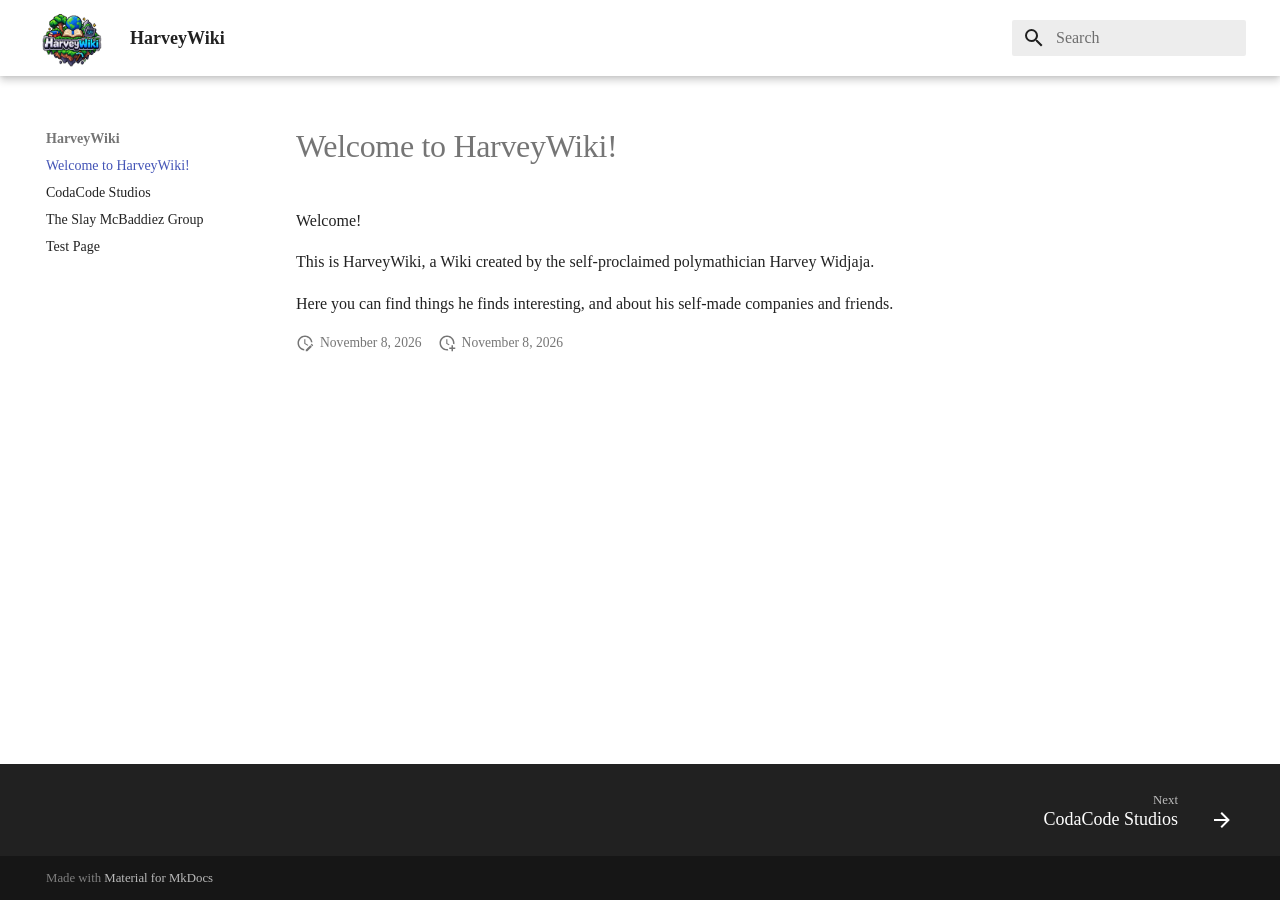
<file: index.html>
<!doctype html>
<html lang="en" class="no-js">
  <head>
    
      <meta charset="utf-8">
      <meta name="viewport" content="width=device-width,initial-scale=1">
      
      
      
      
      
        <link rel="next" href="codacode-studios/">
      
      
        
      
      
      <link rel="icon" href="logo.png">
      <meta name="generator" content="mkdocs-1.6.1, mkdocs-material-9.8.1">
    
    
      
        <title>Welcome to HarveyWiki! - HarveyWiki</title>
      
    
    
      <link rel="stylesheet" href="assets/stylesheets/main.57a0d79d.min.css">
      
        
        <link rel="stylesheet" href="assets/stylesheets/palette.fb2fffe2.min.css">
      
      


    
    
      
    
    
      
    
    
      <link rel="stylesheet" href="stylesheets/extra.css">
    
    <script>__md_scope=new URL(".",location),__md_hash=e=>[...e].reduce(((e,_)=>(e<<5)-e+_.charCodeAt(0)),0),__md_get=(e,_=localStorage,t=__md_scope)=>JSON.parse(_.getItem(t.pathname+"."+e)),__md_set=(e,_,t=localStorage,a=__md_scope)=>{try{t.setItem(a.pathname+"."+e,JSON.stringify(_))}catch(e){}}</script>
    
      

    
    
  </head>
  
  
    
    
    
    
    
    <body dir="ltr" data-md-color-scheme="default" data-md-color-primary="white" data-md-color-accent="blue">
  
    
    <input class="md-toggle" data-md-toggle="drawer" type="checkbox" id="__drawer" autocomplete="off">
    <input class="md-toggle" data-md-toggle="search" type="checkbox" id="__search" autocomplete="off">
    <label class="md-overlay" for="__drawer"></label>
    <div data-md-component="skip">
      
    </div>
    <div data-md-component="announce">
      
    </div>
    
    
      

  

<header class="md-header md-header--shadow" data-md-component="header">
  <nav class="md-header__inner md-grid" aria-label="Header">
    <a href="." title="HarveyWiki" class="md-header__button md-logo" aria-label="HarveyWiki" data-md-component="logo">
      
  <img src="logo.png" alt="logo">

    </a>
    <label class="md-header__button md-icon" for="__drawer">
      
      <svg xmlns="http://www.w3.org/2000/svg" viewBox="0 0 24 24"><path d="M3 6h18v2H3zm0 5h18v2H3zm0 5h18v2H3z"/></svg>
    </label>
    <div class="md-header__title" data-md-component="header-title">
      <div class="md-header__ellipsis">
        <div class="md-header__topic">
          <span class="md-ellipsis">
            HarveyWiki
          </span>
        </div>
        <div class="md-header__topic" data-md-component="header-topic">
          <span class="md-ellipsis">
            
              Welcome to HarveyWiki!
            
          </span>
        </div>
      </div>
    </div>
    
      
    
    
    
    
      
      
        <label class="md-header__button md-icon" for="__search">
          
          <svg xmlns="http://www.w3.org/2000/svg" viewBox="0 0 24 24"><path d="M9.5 3A6.5 6.5 0 0 1 16 9.5c0 1.61-.59 3.09-1.56 4.23l.27.27h.79l5 5-1.5 1.5-5-5v-.79l-.27-.27A6.52 6.52 0 0 1 9.5 16 6.5 6.5 0 0 1 3 9.5 6.5 6.5 0 0 1 9.5 3m0 2C7 5 5 7 5 9.5S7 14 9.5 14 14 12 14 9.5 12 5 9.5 5"/></svg>
        </label>
        <div class="md-search" data-md-component="search" role="dialog">
  <label class="md-search__overlay" for="__search"></label>
  <div class="md-search__inner" role="search">
    <form class="md-search__form" name="search">
      <input type="text" class="md-search__input" name="query" aria-label="Search" placeholder="Search" autocapitalize="off" autocorrect="off" autocomplete="off" spellcheck="false" data-md-component="search-query" required>
      <label class="md-search__icon md-icon" for="__search">
        
        <svg xmlns="http://www.w3.org/2000/svg" viewBox="0 0 24 24"><path d="M9.5 3A6.5 6.5 0 0 1 16 9.5c0 1.61-.59 3.09-1.56 4.23l.27.27h.79l5 5-1.5 1.5-5-5v-.79l-.27-.27A6.52 6.52 0 0 1 9.5 16 6.5 6.5 0 0 1 3 9.5 6.5 6.5 0 0 1 9.5 3m0 2C7 5 5 7 5 9.5S7 14 9.5 14 14 12 14 9.5 12 5 9.5 5"/></svg>
        
        <svg xmlns="http://www.w3.org/2000/svg" viewBox="0 0 24 24"><path d="M20 11v2H8l5.5 5.5-1.42 1.42L4.16 12l7.92-7.92L13.5 5.5 8 11z"/></svg>
      </label>
      <nav class="md-search__options" aria-label="Search">
        
        <button type="reset" class="md-search__icon md-icon" title="Clear" aria-label="Clear" tabindex="-1">
          
          <svg xmlns="http://www.w3.org/2000/svg" viewBox="0 0 24 24"><path d="M19 6.41 17.59 5 12 10.59 6.41 5 5 6.41 10.59 12 5 17.59 6.41 19 12 13.41 17.59 19 19 17.59 13.41 12z"/></svg>
        </button>
      </nav>
      
    </form>
    <div class="md-search__output">
      <div class="md-search__scrollwrap" tabindex="0" data-md-scrollfix>
        <div class="md-search-result" data-md-component="search-result">
          <div class="md-search-result__meta">
            Initializing search
          </div>
          <ol class="md-search-result__list" role="presentation"></ol>
        </div>
      </div>
    </div>
  </div>
</div>
      
    
    
  </nav>
  
</header>
    
    <div class="md-container" data-md-component="container">
      
      
        
          
        
      
      <main class="md-main" data-md-component="main">
        <div class="md-main__inner md-grid">
          
            
              
              <div class="md-sidebar md-sidebar--primary" data-md-component="sidebar" data-md-type="navigation" >
                <div class="md-sidebar__scrollwrap">
                  <div class="md-sidebar__inner">
                    



  

<nav class="md-nav md-nav--primary md-nav--integrated" aria-label="Navigation" data-md-level="0">
  <label class="md-nav__title" for="__drawer">
    <a href="." title="HarveyWiki" class="md-nav__button md-logo" aria-label="HarveyWiki" data-md-component="logo">
      
  <img src="logo.png" alt="logo">

    </a>
    HarveyWiki
  </label>
  
  <ul class="md-nav__list" data-md-scrollfix>
    
      
      
  
  
    
  
  
  
    <li class="md-nav__item md-nav__item--active">
      
      <input class="md-nav__toggle md-toggle" type="checkbox" id="__toc">
      
      
      
      <a href="." class="md-nav__link md-nav__link--active">
        
  
  
  <span class="md-ellipsis">
    
  
    Welcome to HarveyWiki!
  

    
  </span>
  
  

      </a>
      
    </li>
  

    
      
      
  
  
  
  
    <li class="md-nav__item">
      <a href="codacode-studios/" class="md-nav__link">
        
  
  
  <span class="md-ellipsis">
    
  
    CodaCode Studios
  

    
  </span>
  
  

      </a>
    </li>
  

    
      
      
  
  
  
  
    <li class="md-nav__item">
      <a href="slaymcbaddies/" class="md-nav__link">
        
  
  
  <span class="md-ellipsis">
    
  
    The Slay McBaddiez Group
  

    
  </span>
  
  

      </a>
    </li>
  

    
      
      
  
  
  
  
    <li class="md-nav__item">
      <a href="testing/" class="md-nav__link">
        
  
  
  <span class="md-ellipsis">
    
  
    Test Page
  

    
  </span>
  
  

      </a>
    </li>
  

    
  </ul>
</nav>
                  </div>
                </div>
              </div>
            
            
          
          
            <div class="md-content" data-md-component="content">
              
              <article class="md-content__inner md-typeset">
                
                  



  <h1>Welcome to HarveyWiki!</h1>

<p>Welcome!</p>
<p>This is HarveyWiki, a Wiki created by the self-proclaimed polymathician Harvey Widjaja.</p>
<p>Here you can find things he finds interesting, and about his self-made companies and friends.</p>







  
    
  
  
    
  


  <aside class="md-source-file">
    
      
  <span class="md-source-file__fact">
    <span class="md-icon" title="Last update">
      <svg xmlns="http://www.w3.org/2000/svg" viewBox="0 0 24 24"><path d="M21 13.1c-.1 0-.3.1-.4.2l-1 1 2.1 2.1 1-1c.2-.2.2-.6 0-.8l-1.3-1.3c-.1-.1-.2-.2-.4-.2m-1.9 1.8-6.1 6V23h2.1l6.1-6.1zM12.5 7v5.2l4 2.4-1 1L11 13V7zM11 21.9c-5.1-.5-9-4.8-9-9.9C2 6.5 6.5 2 12 2c5.3 0 9.6 4.1 10 9.3-.3-.1-.6-.2-1-.2s-.7.1-1 .2C19.6 7.2 16.2 4 12 4c-4.4 0-8 3.6-8 8 0 4.1 3.1 7.5 7.1 7.9l-.1.2z"/></svg>
    </span>
    <span class="git-revision-date-localized-plugin git-revision-date-localized-plugin-date" title="November 8, 2026 21:24:55 UTC">November 8, 2026</span>
  </span>

    
    
      
  <span class="md-source-file__fact">
    <span class="md-icon" title="Created">
      <svg xmlns="http://www.w3.org/2000/svg" viewBox="0 0 24 24"><path d="M14.47 15.08 11 13V7h1.5v5.25l3.08 1.83c-.41.28-.79.62-1.11 1m-1.39 4.84c-.36.05-.71.08-1.08.08-4.42 0-8-3.58-8-8s3.58-8 8-8 8 3.58 8 8c0 .37-.03.72-.08 1.08.69.1 1.33.32 1.92.64.1-.56.16-1.13.16-1.72 0-5.5-4.5-10-10-10S2 6.5 2 12s4.47 10 10 10c.59 0 1.16-.06 1.72-.16-.32-.59-.54-1.23-.64-1.92M18 15v3h-3v2h3v3h2v-3h3v-2h-3v-3z"/></svg>
    </span>
    <span class="git-revision-date-localized-plugin git-revision-date-localized-plugin-date" title="November 8, 2026 21:09:15 UTC">November 8, 2026</span>
  </span>

    
    
    
  </aside>





                
              </article>
            </div>
          
          
<script>var target=document.getElementById(location.hash.slice(1));target&&target.name&&(target.checked=target.name.startsWith("__tabbed_"))</script>
        </div>
        
      </main>
      
        <footer class="md-footer">
  
    
      
      <nav class="md-footer__inner md-grid" aria-label="Footer" >
        
        
          
          <a href="codacode-studios/" class="md-footer__link md-footer__link--next" aria-label="Next: CodaCode Studios">
            <div class="md-footer__title">
              <span class="md-footer__direction">
                Next
              </span>
              <div class="md-ellipsis">
                CodaCode Studios
              </div>
            </div>
            <div class="md-footer__button md-icon">
              
              <svg xmlns="http://www.w3.org/2000/svg" viewBox="0 0 24 24"><path d="M4 11v2h12l-5.5 5.5 1.42 1.42L19.84 12l-7.92-7.92L10.5 5.5 16 11z"/></svg>
            </div>
          </a>
        
      </nav>
    
  
  <div class="md-footer-meta md-typeset">
    <div class="md-footer-meta__inner md-grid">
      <div class="md-copyright">
  
  
    Made with
    <a href="https://squidfunk.github.io/mkdocs-material/" target="_blank" rel="noopener">
      Material for MkDocs
    </a>
  
</div>
      
    </div>
  </div>
</footer>
      
    </div>
    <div class="md-dialog" data-md-component="dialog">
      <div class="md-dialog__inner md-typeset"></div>
    </div>
    
    
    
      
      
      <script id="__config" type="application/json">{"annotate": null, "base": ".", "features": ["navigation.sections", "navigation.expand", "toc.integrate", "navigation.footer"], "search": "assets/javascripts/workers/search.a7633da7.min.js", "tags": null, "translations": {"clipboard.copied": "Copied to clipboard", "clipboard.copy": "Copy to clipboard", "search.result.more.one": "1 more on this page", "search.result.more.other": "# more on this page", "search.result.none": "No matching documents", "search.result.one": "1 matching document", "search.result.other": "# matching documents", "search.result.placeholder": "Type to start searching", "search.result.term.missing": "Missing", "select.version": "Select version"}, "version": null}</script>
    
    
      <script src="assets/javascripts/bundle.a5f9d56c.min.js"></script>
      
    
  </body>
</html>
</file>
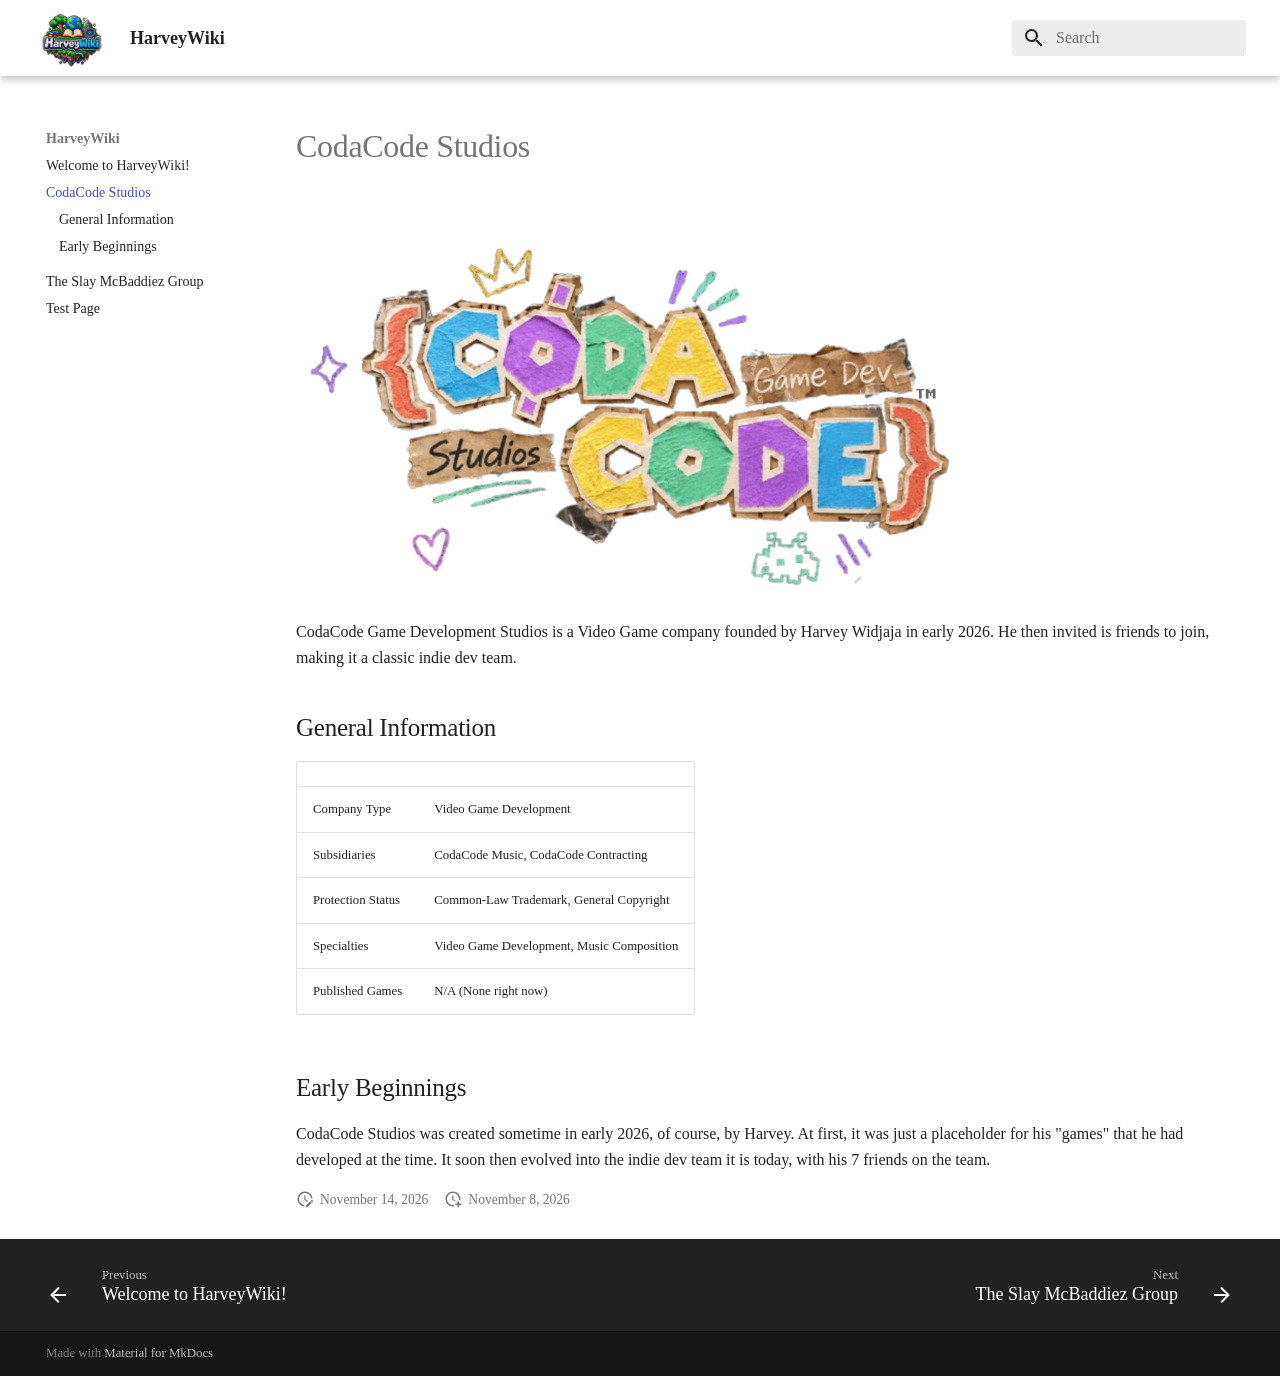
<file: codacode-studios/index.html>
<!doctype html>
<html lang="en" class="no-js">
  <head>
    
      <meta charset="utf-8">
      <meta name="viewport" content="width=device-width,initial-scale=1">
      
      
      
      
        <link rel="prev" href="..">
      
      
        <link rel="next" href="../slaymcbaddies/">
      
      
        
      
      
      <link rel="icon" href="../logo.png">
      <meta name="generator" content="mkdocs-1.6.1, mkdocs-material-9.8.1">
    
    
      
        <title>CodaCode Studios - HarveyWiki</title>
      
    
    
      <link rel="stylesheet" href="../assets/stylesheets/main.57a0d79d.min.css">
      
        
        <link rel="stylesheet" href="../assets/stylesheets/palette.fb2fffe2.min.css">
      
      


    
    
      
    
    
      
    
    
      <link rel="stylesheet" href="../stylesheets/extra.css">
    
    <script>__md_scope=new URL("..",location),__md_hash=e=>[...e].reduce(((e,_)=>(e<<5)-e+_.charCodeAt(0)),0),__md_get=(e,_=localStorage,t=__md_scope)=>JSON.parse(_.getItem(t.pathname+"."+e)),__md_set=(e,_,t=localStorage,a=__md_scope)=>{try{t.setItem(a.pathname+"."+e,JSON.stringify(_))}catch(e){}}</script>
    
      

    
    
  </head>
  
  
    
    
    
    
    
    <body dir="ltr" data-md-color-scheme="default" data-md-color-primary="white" data-md-color-accent="blue">
  
    
    <input class="md-toggle" data-md-toggle="drawer" type="checkbox" id="__drawer" autocomplete="off">
    <input class="md-toggle" data-md-toggle="search" type="checkbox" id="__search" autocomplete="off">
    <label class="md-overlay" for="__drawer"></label>
    <div data-md-component="skip">
      
        
        <a href="#general-information" class="md-skip">
          Skip to content
        </a>
      
    </div>
    <div data-md-component="announce">
      
    </div>
    
    
      

  

<header class="md-header md-header--shadow" data-md-component="header">
  <nav class="md-header__inner md-grid" aria-label="Header">
    <a href=".." title="HarveyWiki" class="md-header__button md-logo" aria-label="HarveyWiki" data-md-component="logo">
      
  <img src="../logo.png" alt="logo">

    </a>
    <label class="md-header__button md-icon" for="__drawer">
      
      <svg xmlns="http://www.w3.org/2000/svg" viewBox="0 0 24 24"><path d="M3 6h18v2H3zm0 5h18v2H3zm0 5h18v2H3z"/></svg>
    </label>
    <div class="md-header__title" data-md-component="header-title">
      <div class="md-header__ellipsis">
        <div class="md-header__topic">
          <span class="md-ellipsis">
            HarveyWiki
          </span>
        </div>
        <div class="md-header__topic" data-md-component="header-topic">
          <span class="md-ellipsis">
            
              CodaCode Studios
            
          </span>
        </div>
      </div>
    </div>
    
      
    
    
    
    
      
      
        <label class="md-header__button md-icon" for="__search">
          
          <svg xmlns="http://www.w3.org/2000/svg" viewBox="0 0 24 24"><path d="M9.5 3A6.5 6.5 0 0 1 16 9.5c0 1.61-.59 3.09-1.56 4.23l.27.27h.79l5 5-1.5 1.5-5-5v-.79l-.27-.27A6.52 6.52 0 0 1 9.5 16 6.5 6.5 0 0 1 3 9.5 6.5 6.5 0 0 1 9.5 3m0 2C7 5 5 7 5 9.5S7 14 9.5 14 14 12 14 9.5 12 5 9.5 5"/></svg>
        </label>
        <div class="md-search" data-md-component="search" role="dialog">
  <label class="md-search__overlay" for="__search"></label>
  <div class="md-search__inner" role="search">
    <form class="md-search__form" name="search">
      <input type="text" class="md-search__input" name="query" aria-label="Search" placeholder="Search" autocapitalize="off" autocorrect="off" autocomplete="off" spellcheck="false" data-md-component="search-query" required>
      <label class="md-search__icon md-icon" for="__search">
        
        <svg xmlns="http://www.w3.org/2000/svg" viewBox="0 0 24 24"><path d="M9.5 3A6.5 6.5 0 0 1 16 9.5c0 1.61-.59 3.09-1.56 4.23l.27.27h.79l5 5-1.5 1.5-5-5v-.79l-.27-.27A6.52 6.52 0 0 1 9.5 16 6.5 6.5 0 0 1 3 9.5 6.5 6.5 0 0 1 9.5 3m0 2C7 5 5 7 5 9.5S7 14 9.5 14 14 12 14 9.5 12 5 9.5 5"/></svg>
        
        <svg xmlns="http://www.w3.org/2000/svg" viewBox="0 0 24 24"><path d="M20 11v2H8l5.5 5.5-1.42 1.42L4.16 12l7.92-7.92L13.5 5.5 8 11z"/></svg>
      </label>
      <nav class="md-search__options" aria-label="Search">
        
        <button type="reset" class="md-search__icon md-icon" title="Clear" aria-label="Clear" tabindex="-1">
          
          <svg xmlns="http://www.w3.org/2000/svg" viewBox="0 0 24 24"><path d="M19 6.41 17.59 5 12 10.59 6.41 5 5 6.41 10.59 12 5 17.59 6.41 19 12 13.41 17.59 19 19 17.59 13.41 12z"/></svg>
        </button>
      </nav>
      
    </form>
    <div class="md-search__output">
      <div class="md-search__scrollwrap" tabindex="0" data-md-scrollfix>
        <div class="md-search-result" data-md-component="search-result">
          <div class="md-search-result__meta">
            Initializing search
          </div>
          <ol class="md-search-result__list" role="presentation"></ol>
        </div>
      </div>
    </div>
  </div>
</div>
      
    
    
  </nav>
  
</header>
    
    <div class="md-container" data-md-component="container">
      
      
        
          
        
      
      <main class="md-main" data-md-component="main">
        <div class="md-main__inner md-grid">
          
            
              
              <div class="md-sidebar md-sidebar--primary" data-md-component="sidebar" data-md-type="navigation" >
                <div class="md-sidebar__scrollwrap">
                  <div class="md-sidebar__inner">
                    



  

<nav class="md-nav md-nav--primary md-nav--integrated" aria-label="Navigation" data-md-level="0">
  <label class="md-nav__title" for="__drawer">
    <a href=".." title="HarveyWiki" class="md-nav__button md-logo" aria-label="HarveyWiki" data-md-component="logo">
      
  <img src="../logo.png" alt="logo">

    </a>
    HarveyWiki
  </label>
  
  <ul class="md-nav__list" data-md-scrollfix>
    
      
      
  
  
  
  
    <li class="md-nav__item">
      <a href=".." class="md-nav__link">
        
  
  
  <span class="md-ellipsis">
    
  
    Welcome to HarveyWiki!
  

    
  </span>
  
  

      </a>
    </li>
  

    
      
      
  
  
    
  
  
  
    <li class="md-nav__item md-nav__item--active">
      
      <input class="md-nav__toggle md-toggle" type="checkbox" id="__toc">
      
      
      
        <label class="md-nav__link md-nav__link--active" for="__toc">
          
  
  
  <span class="md-ellipsis">
    
  
    CodaCode Studios
  

    
  </span>
  
  

          <span class="md-nav__icon md-icon"></span>
        </label>
      
      <a href="./" class="md-nav__link md-nav__link--active">
        
  
  
  <span class="md-ellipsis">
    
  
    CodaCode Studios
  

    
  </span>
  
  

      </a>
      
        

<nav class="md-nav md-nav--secondary" aria-label="Table of contents">
  
  
  
  
    <label class="md-nav__title" for="__toc">
      <span class="md-nav__icon md-icon"></span>
      Table of contents
    </label>
    <ul class="md-nav__list" data-md-component="toc" data-md-scrollfix>
      
        <li class="md-nav__item">
  <a href="#general-information" class="md-nav__link">
    <span class="md-ellipsis">
      
        General Information
      
    </span>
  </a>
  
</li>
      
        <li class="md-nav__item">
  <a href="#early-beginnings" class="md-nav__link">
    <span class="md-ellipsis">
      
        Early Beginnings
      
    </span>
  </a>
  
</li>
      
    </ul>
  
</nav>
      
    </li>
  

    
      
      
  
  
  
  
    <li class="md-nav__item">
      <a href="../slaymcbaddies/" class="md-nav__link">
        
  
  
  <span class="md-ellipsis">
    
  
    The Slay McBaddiez Group
  

    
  </span>
  
  

      </a>
    </li>
  

    
      
      
  
  
  
  
    <li class="md-nav__item">
      <a href="../testing/" class="md-nav__link">
        
  
  
  <span class="md-ellipsis">
    
  
    Test Page
  

    
  </span>
  
  

      </a>
    </li>
  

    
  </ul>
</nav>
                  </div>
                </div>
              </div>
            
            
          
          
            <div class="md-content" data-md-component="content">
              
              <article class="md-content__inner md-typeset">
                
                  



  <h1>CodaCode Studios</h1>

<p><img alt="CodaCode Studios Logo" src="/docs/images/CodaCodeOfficialLogo.png" /></p>
<p>CodaCode Game Development Studios is a Video Game company founded by Harvey Widjaja in early 2026.
He then invited is friends to join, making it a classic indie dev team.</p>
<h2 id="general-information">General Information</h2>
<table>
<thead>
<tr>
<th></th>
<th></th>
</tr>
</thead>
<tbody>
<tr>
<td>Company Type</td>
<td>Video Game Development</td>
</tr>
<tr>
<td>Subsidiaries</td>
<td>CodaCode Music, CodaCode Contracting</td>
</tr>
<tr>
<td>Protection Status</td>
<td>Common-Law Trademark, General Copyright</td>
</tr>
<tr>
<td>Specialties</td>
<td>Video Game Development, Music Composition</td>
</tr>
<tr>
<td>Published Games</td>
<td>N/A (None right now)</td>
</tr>
</tbody>
</table>
<h2 id="early-beginnings">Early Beginnings</h2>
<p>CodaCode Studios was created sometime in early 2026, of course, by Harvey.
At first, it was just a placeholder for his "games" that he had developed at the time. It soon then evolved into the indie dev team it is today, with his 7 friends on the team.</p>







  
    
  
  
    
  


  <aside class="md-source-file">
    
      
  <span class="md-source-file__fact">
    <span class="md-icon" title="Last update">
      <svg xmlns="http://www.w3.org/2000/svg" viewBox="0 0 24 24"><path d="M21 13.1c-.1 0-.3.1-.4.2l-1 1 2.1 2.1 1-1c.2-.2.2-.6 0-.8l-1.3-1.3c-.1-.1-.2-.2-.4-.2m-1.9 1.8-6.1 6V23h2.1l6.1-6.1zM12.5 7v5.2l4 2.4-1 1L11 13V7zM11 21.9c-5.1-.5-9-4.8-9-9.9C2 6.5 6.5 2 12 2c5.3 0 9.6 4.1 10 9.3-.3-.1-.6-.2-1-.2s-.7.1-1 .2C19.6 7.2 16.2 4 12 4c-4.4 0-8 3.6-8 8 0 4.1 3.1 7.5 7.1 7.9l-.1.2z"/></svg>
    </span>
    <span class="git-revision-date-localized-plugin git-revision-date-localized-plugin-date" title="November 14, 2026 16:13:45 UTC">November 14, 2026</span>
  </span>

    
    
      
  <span class="md-source-file__fact">
    <span class="md-icon" title="Created">
      <svg xmlns="http://www.w3.org/2000/svg" viewBox="0 0 24 24"><path d="M14.47 15.08 11 13V7h1.5v5.25l3.08 1.83c-.41.28-.79.62-1.11 1m-1.39 4.84c-.36.05-.71.08-1.08.08-4.42 0-8-3.58-8-8s3.58-8 8-8 8 3.58 8 8c0 .37-.03.72-.08 1.08.69.1 1.33.32 1.92.64.1-.56.16-1.13.16-1.72 0-5.5-4.5-10-10-10S2 6.5 2 12s4.47 10 10 10c.59 0 1.16-.06 1.72-.16-.32-.59-.54-1.23-.64-1.92M18 15v3h-3v2h3v3h2v-3h3v-2h-3v-3z"/></svg>
    </span>
    <span class="git-revision-date-localized-plugin git-revision-date-localized-plugin-date" title="November 8, 2026 23:00:00 UTC">November 8, 2026</span>
  </span>

    
    
    
  </aside>





                
              </article>
            </div>
          
          
<script>var target=document.getElementById(location.hash.slice(1));target&&target.name&&(target.checked=target.name.startsWith("__tabbed_"))</script>
        </div>
        
      </main>
      
        <footer class="md-footer">
  
    
      
      <nav class="md-footer__inner md-grid" aria-label="Footer" >
        
          
          <a href=".." class="md-footer__link md-footer__link--prev" aria-label="Previous: Welcome to HarveyWiki!">
            <div class="md-footer__button md-icon">
              
              <svg xmlns="http://www.w3.org/2000/svg" viewBox="0 0 24 24"><path d="M20 11v2H8l5.5 5.5-1.42 1.42L4.16 12l7.92-7.92L13.5 5.5 8 11z"/></svg>
            </div>
            <div class="md-footer__title">
              <span class="md-footer__direction">
                Previous
              </span>
              <div class="md-ellipsis">
                Welcome to HarveyWiki!
              </div>
            </div>
          </a>
        
        
          
          <a href="../slaymcbaddies/" class="md-footer__link md-footer__link--next" aria-label="Next: The Slay McBaddiez Group">
            <div class="md-footer__title">
              <span class="md-footer__direction">
                Next
              </span>
              <div class="md-ellipsis">
                The Slay McBaddiez Group
              </div>
            </div>
            <div class="md-footer__button md-icon">
              
              <svg xmlns="http://www.w3.org/2000/svg" viewBox="0 0 24 24"><path d="M4 11v2h12l-5.5 5.5 1.42 1.42L19.84 12l-7.92-7.92L10.5 5.5 16 11z"/></svg>
            </div>
          </a>
        
      </nav>
    
  
  <div class="md-footer-meta md-typeset">
    <div class="md-footer-meta__inner md-grid">
      <div class="md-copyright">
  
  
    Made with
    <a href="https://squidfunk.github.io/mkdocs-material/" target="_blank" rel="noopener">
      Material for MkDocs
    </a>
  
</div>
      
    </div>
  </div>
</footer>
      
    </div>
    <div class="md-dialog" data-md-component="dialog">
      <div class="md-dialog__inner md-typeset"></div>
    </div>
    
    
    
      
      
      <script id="__config" type="application/json">{"annotate": null, "base": "..", "features": ["navigation.sections", "navigation.expand", "toc.integrate", "navigation.footer"], "search": "../assets/javascripts/workers/search.a7633da7.min.js", "tags": null, "translations": {"clipboard.copied": "Copied to clipboard", "clipboard.copy": "Copy to clipboard", "search.result.more.one": "1 more on this page", "search.result.more.other": "# more on this page", "search.result.none": "No matching documents", "search.result.one": "1 matching document", "search.result.other": "# matching documents", "search.result.placeholder": "Type to start searching", "search.result.term.missing": "Missing", "select.version": "Select version"}, "version": null}</script>
    
    
      <script src="../assets/javascripts/bundle.a5f9d56c.min.js"></script>
      
    
  </body>
</html>
</file>
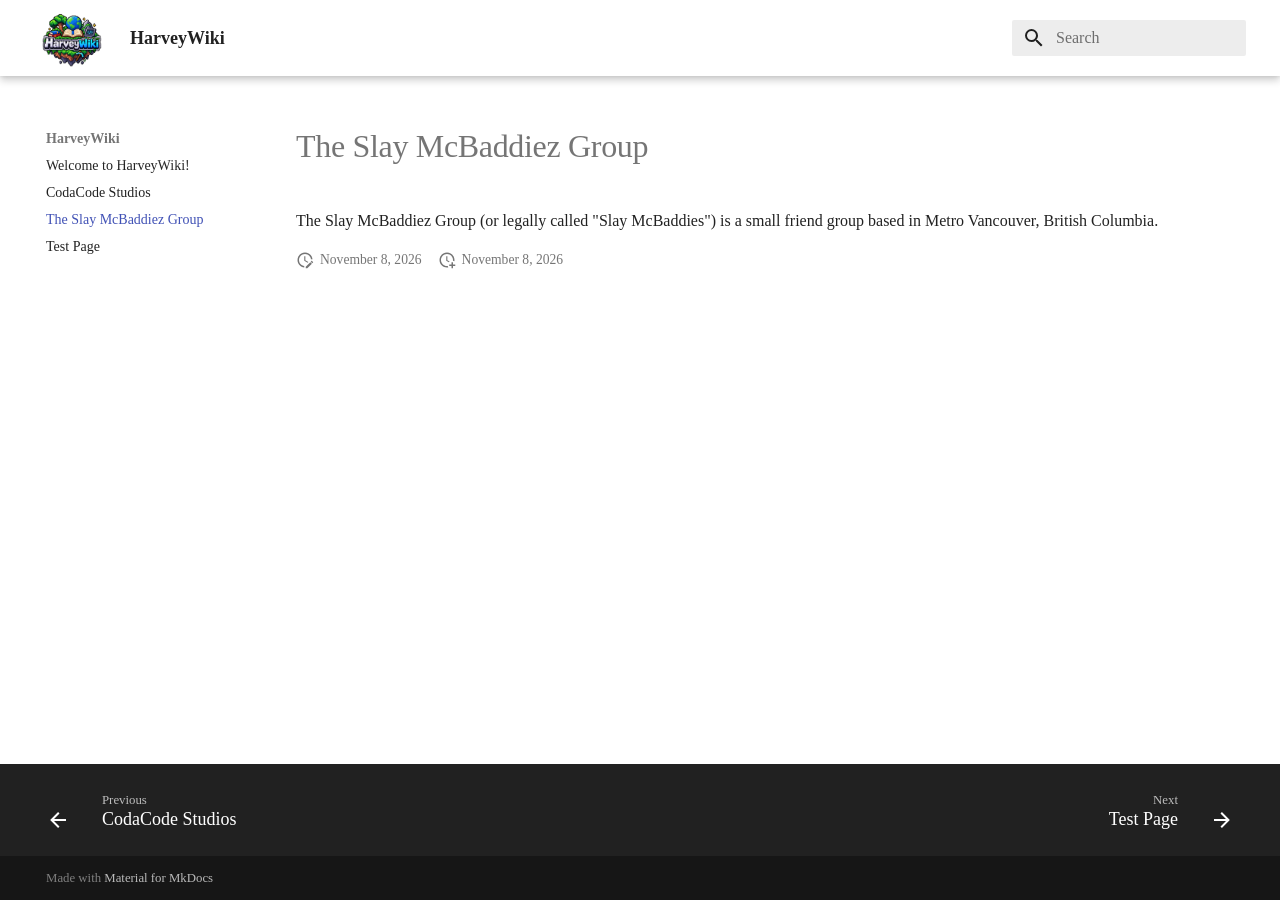
<file: slaymcbaddies/index.html>
<!doctype html>
<html lang="en" class="no-js">
  <head>
    
      <meta charset="utf-8">
      <meta name="viewport" content="width=device-width,initial-scale=1">
      
      
      
      
        <link rel="prev" href="../codacode-studios/">
      
      
        <link rel="next" href="../testing/">
      
      
        
      
      
      <link rel="icon" href="../logo.png">
      <meta name="generator" content="mkdocs-1.6.1, mkdocs-material-9.8.1">
    
    
      
        <title>The Slay McBaddiez Group - HarveyWiki</title>
      
    
    
      <link rel="stylesheet" href="../assets/stylesheets/main.57a0d79d.min.css">
      
        
        <link rel="stylesheet" href="../assets/stylesheets/palette.fb2fffe2.min.css">
      
      


    
    
      
    
    
      
    
    
      <link rel="stylesheet" href="../stylesheets/extra.css">
    
    <script>__md_scope=new URL("..",location),__md_hash=e=>[...e].reduce(((e,_)=>(e<<5)-e+_.charCodeAt(0)),0),__md_get=(e,_=localStorage,t=__md_scope)=>JSON.parse(_.getItem(t.pathname+"."+e)),__md_set=(e,_,t=localStorage,a=__md_scope)=>{try{t.setItem(a.pathname+"."+e,JSON.stringify(_))}catch(e){}}</script>
    
      

    
    
  </head>
  
  
    
    
    
    
    
    <body dir="ltr" data-md-color-scheme="default" data-md-color-primary="white" data-md-color-accent="blue">
  
    
    <input class="md-toggle" data-md-toggle="drawer" type="checkbox" id="__drawer" autocomplete="off">
    <input class="md-toggle" data-md-toggle="search" type="checkbox" id="__search" autocomplete="off">
    <label class="md-overlay" for="__drawer"></label>
    <div data-md-component="skip">
      
    </div>
    <div data-md-component="announce">
      
    </div>
    
    
      

  

<header class="md-header md-header--shadow" data-md-component="header">
  <nav class="md-header__inner md-grid" aria-label="Header">
    <a href=".." title="HarveyWiki" class="md-header__button md-logo" aria-label="HarveyWiki" data-md-component="logo">
      
  <img src="../logo.png" alt="logo">

    </a>
    <label class="md-header__button md-icon" for="__drawer">
      
      <svg xmlns="http://www.w3.org/2000/svg" viewBox="0 0 24 24"><path d="M3 6h18v2H3zm0 5h18v2H3zm0 5h18v2H3z"/></svg>
    </label>
    <div class="md-header__title" data-md-component="header-title">
      <div class="md-header__ellipsis">
        <div class="md-header__topic">
          <span class="md-ellipsis">
            HarveyWiki
          </span>
        </div>
        <div class="md-header__topic" data-md-component="header-topic">
          <span class="md-ellipsis">
            
              The Slay McBaddiez Group
            
          </span>
        </div>
      </div>
    </div>
    
      
    
    
    
    
      
      
        <label class="md-header__button md-icon" for="__search">
          
          <svg xmlns="http://www.w3.org/2000/svg" viewBox="0 0 24 24"><path d="M9.5 3A6.5 6.5 0 0 1 16 9.5c0 1.61-.59 3.09-1.56 4.23l.27.27h.79l5 5-1.5 1.5-5-5v-.79l-.27-.27A6.52 6.52 0 0 1 9.5 16 6.5 6.5 0 0 1 3 9.5 6.5 6.5 0 0 1 9.5 3m0 2C7 5 5 7 5 9.5S7 14 9.5 14 14 12 14 9.5 12 5 9.5 5"/></svg>
        </label>
        <div class="md-search" data-md-component="search" role="dialog">
  <label class="md-search__overlay" for="__search"></label>
  <div class="md-search__inner" role="search">
    <form class="md-search__form" name="search">
      <input type="text" class="md-search__input" name="query" aria-label="Search" placeholder="Search" autocapitalize="off" autocorrect="off" autocomplete="off" spellcheck="false" data-md-component="search-query" required>
      <label class="md-search__icon md-icon" for="__search">
        
        <svg xmlns="http://www.w3.org/2000/svg" viewBox="0 0 24 24"><path d="M9.5 3A6.5 6.5 0 0 1 16 9.5c0 1.61-.59 3.09-1.56 4.23l.27.27h.79l5 5-1.5 1.5-5-5v-.79l-.27-.27A6.52 6.52 0 0 1 9.5 16 6.5 6.5 0 0 1 3 9.5 6.5 6.5 0 0 1 9.5 3m0 2C7 5 5 7 5 9.5S7 14 9.5 14 14 12 14 9.5 12 5 9.5 5"/></svg>
        
        <svg xmlns="http://www.w3.org/2000/svg" viewBox="0 0 24 24"><path d="M20 11v2H8l5.5 5.5-1.42 1.42L4.16 12l7.92-7.92L13.5 5.5 8 11z"/></svg>
      </label>
      <nav class="md-search__options" aria-label="Search">
        
        <button type="reset" class="md-search__icon md-icon" title="Clear" aria-label="Clear" tabindex="-1">
          
          <svg xmlns="http://www.w3.org/2000/svg" viewBox="0 0 24 24"><path d="M19 6.41 17.59 5 12 10.59 6.41 5 5 6.41 10.59 12 5 17.59 6.41 19 12 13.41 17.59 19 19 17.59 13.41 12z"/></svg>
        </button>
      </nav>
      
    </form>
    <div class="md-search__output">
      <div class="md-search__scrollwrap" tabindex="0" data-md-scrollfix>
        <div class="md-search-result" data-md-component="search-result">
          <div class="md-search-result__meta">
            Initializing search
          </div>
          <ol class="md-search-result__list" role="presentation"></ol>
        </div>
      </div>
    </div>
  </div>
</div>
      
    
    
  </nav>
  
</header>
    
    <div class="md-container" data-md-component="container">
      
      
        
          
        
      
      <main class="md-main" data-md-component="main">
        <div class="md-main__inner md-grid">
          
            
              
              <div class="md-sidebar md-sidebar--primary" data-md-component="sidebar" data-md-type="navigation" >
                <div class="md-sidebar__scrollwrap">
                  <div class="md-sidebar__inner">
                    



  

<nav class="md-nav md-nav--primary md-nav--integrated" aria-label="Navigation" data-md-level="0">
  <label class="md-nav__title" for="__drawer">
    <a href=".." title="HarveyWiki" class="md-nav__button md-logo" aria-label="HarveyWiki" data-md-component="logo">
      
  <img src="../logo.png" alt="logo">

    </a>
    HarveyWiki
  </label>
  
  <ul class="md-nav__list" data-md-scrollfix>
    
      
      
  
  
  
  
    <li class="md-nav__item">
      <a href=".." class="md-nav__link">
        
  
  
  <span class="md-ellipsis">
    
  
    Welcome to HarveyWiki!
  

    
  </span>
  
  

      </a>
    </li>
  

    
      
      
  
  
  
  
    <li class="md-nav__item">
      <a href="../codacode-studios/" class="md-nav__link">
        
  
  
  <span class="md-ellipsis">
    
  
    CodaCode Studios
  

    
  </span>
  
  

      </a>
    </li>
  

    
      
      
  
  
    
  
  
  
    <li class="md-nav__item md-nav__item--active">
      
      <input class="md-nav__toggle md-toggle" type="checkbox" id="__toc">
      
      
      
      <a href="./" class="md-nav__link md-nav__link--active">
        
  
  
  <span class="md-ellipsis">
    
  
    The Slay McBaddiez Group
  

    
  </span>
  
  

      </a>
      
    </li>
  

    
      
      
  
  
  
  
    <li class="md-nav__item">
      <a href="../testing/" class="md-nav__link">
        
  
  
  <span class="md-ellipsis">
    
  
    Test Page
  

    
  </span>
  
  

      </a>
    </li>
  

    
  </ul>
</nav>
                  </div>
                </div>
              </div>
            
            
          
          
            <div class="md-content" data-md-component="content">
              
              <article class="md-content__inner md-typeset">
                
                  



  <h1>The Slay McBaddiez Group</h1>

<p>The Slay McBaddiez Group (or legally called "Slay McBaddies") is a small friend group based in Metro Vancouver, British Columbia.</p>







  
    
  
  
    
  


  <aside class="md-source-file">
    
      
  <span class="md-source-file__fact">
    <span class="md-icon" title="Last update">
      <svg xmlns="http://www.w3.org/2000/svg" viewBox="0 0 24 24"><path d="M21 13.1c-.1 0-.3.1-.4.2l-1 1 2.1 2.1 1-1c.2-.2.2-.6 0-.8l-1.3-1.3c-.1-.1-.2-.2-.4-.2m-1.9 1.8-6.1 6V23h2.1l6.1-6.1zM12.5 7v5.2l4 2.4-1 1L11 13V7zM11 21.9c-5.1-.5-9-4.8-9-9.9C2 6.5 6.5 2 12 2c5.3 0 9.6 4.1 10 9.3-.3-.1-.6-.2-1-.2s-.7.1-1 .2C19.6 7.2 16.2 4 12 4c-4.4 0-8 3.6-8 8 0 4.1 3.1 7.5 7.1 7.9l-.1.2z"/></svg>
    </span>
    <span class="git-revision-date-localized-plugin git-revision-date-localized-plugin-date" title="November 8, 2026 22:38:45 UTC">November 8, 2026</span>
  </span>

    
    
      
  <span class="md-source-file__fact">
    <span class="md-icon" title="Created">
      <svg xmlns="http://www.w3.org/2000/svg" viewBox="0 0 24 24"><path d="M14.47 15.08 11 13V7h1.5v5.25l3.08 1.83c-.41.28-.79.62-1.11 1m-1.39 4.84c-.36.05-.71.08-1.08.08-4.42 0-8-3.58-8-8s3.58-8 8-8 8 3.58 8 8c0 .37-.03.72-.08 1.08.69.1 1.33.32 1.92.64.1-.56.16-1.13.16-1.72 0-5.5-4.5-10-10-10S2 6.5 2 12s4.47 10 10 10c.59 0 1.16-.06 1.72-.16-.32-.59-.54-1.23-.64-1.92M18 15v3h-3v2h3v3h2v-3h3v-2h-3v-3z"/></svg>
    </span>
    <span class="git-revision-date-localized-plugin git-revision-date-localized-plugin-date" title="November 8, 2026 21:02:44 UTC">November 8, 2026</span>
  </span>

    
    
    
  </aside>





                
              </article>
            </div>
          
          
<script>var target=document.getElementById(location.hash.slice(1));target&&target.name&&(target.checked=target.name.startsWith("__tabbed_"))</script>
        </div>
        
      </main>
      
        <footer class="md-footer">
  
    
      
      <nav class="md-footer__inner md-grid" aria-label="Footer" >
        
          
          <a href="../codacode-studios/" class="md-footer__link md-footer__link--prev" aria-label="Previous: CodaCode Studios">
            <div class="md-footer__button md-icon">
              
              <svg xmlns="http://www.w3.org/2000/svg" viewBox="0 0 24 24"><path d="M20 11v2H8l5.5 5.5-1.42 1.42L4.16 12l7.92-7.92L13.5 5.5 8 11z"/></svg>
            </div>
            <div class="md-footer__title">
              <span class="md-footer__direction">
                Previous
              </span>
              <div class="md-ellipsis">
                CodaCode Studios
              </div>
            </div>
          </a>
        
        
          
          <a href="../testing/" class="md-footer__link md-footer__link--next" aria-label="Next: Test Page">
            <div class="md-footer__title">
              <span class="md-footer__direction">
                Next
              </span>
              <div class="md-ellipsis">
                Test Page
              </div>
            </div>
            <div class="md-footer__button md-icon">
              
              <svg xmlns="http://www.w3.org/2000/svg" viewBox="0 0 24 24"><path d="M4 11v2h12l-5.5 5.5 1.42 1.42L19.84 12l-7.92-7.92L10.5 5.5 16 11z"/></svg>
            </div>
          </a>
        
      </nav>
    
  
  <div class="md-footer-meta md-typeset">
    <div class="md-footer-meta__inner md-grid">
      <div class="md-copyright">
  
  
    Made with
    <a href="https://squidfunk.github.io/mkdocs-material/" target="_blank" rel="noopener">
      Material for MkDocs
    </a>
  
</div>
      
    </div>
  </div>
</footer>
      
    </div>
    <div class="md-dialog" data-md-component="dialog">
      <div class="md-dialog__inner md-typeset"></div>
    </div>
    
    
    
      
      
      <script id="__config" type="application/json">{"annotate": null, "base": "..", "features": ["navigation.sections", "navigation.expand", "toc.integrate", "navigation.footer"], "search": "../assets/javascripts/workers/search.a7633da7.min.js", "tags": null, "translations": {"clipboard.copied": "Copied to clipboard", "clipboard.copy": "Copy to clipboard", "search.result.more.one": "1 more on this page", "search.result.more.other": "# more on this page", "search.result.none": "No matching documents", "search.result.one": "1 matching document", "search.result.other": "# matching documents", "search.result.placeholder": "Type to start searching", "search.result.term.missing": "Missing", "select.version": "Select version"}, "version": null}</script>
    
    
      <script src="../assets/javascripts/bundle.a5f9d56c.min.js"></script>
      
    
  </body>
</html>
</file>
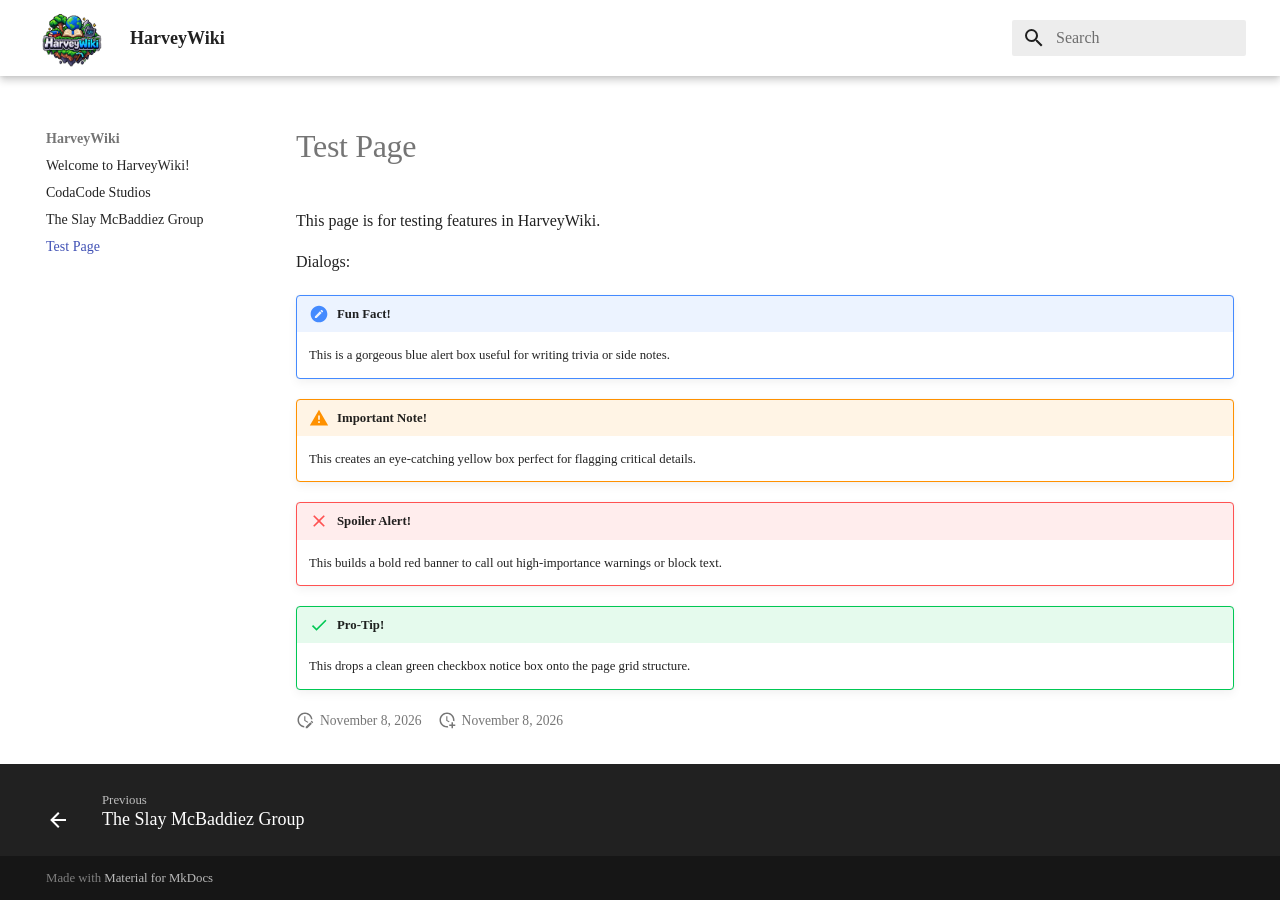
<file: testing/index.html>
<!doctype html>
<html lang="en" class="no-js">
  <head>
    
      <meta charset="utf-8">
      <meta name="viewport" content="width=device-width,initial-scale=1">
      
      
      
      
        <link rel="prev" href="../slaymcbaddies/">
      
      
      
        
      
      
      <link rel="icon" href="../logo.png">
      <meta name="generator" content="mkdocs-1.6.1, mkdocs-material-9.8.1">
    
    
      
        <title>Test Page - HarveyWiki</title>
      
    
    
      <link rel="stylesheet" href="../assets/stylesheets/main.57a0d79d.min.css">
      
        
        <link rel="stylesheet" href="../assets/stylesheets/palette.fb2fffe2.min.css">
      
      


    
    
      
    
    
      
    
    
      <link rel="stylesheet" href="../stylesheets/extra.css">
    
    <script>__md_scope=new URL("..",location),__md_hash=e=>[...e].reduce(((e,_)=>(e<<5)-e+_.charCodeAt(0)),0),__md_get=(e,_=localStorage,t=__md_scope)=>JSON.parse(_.getItem(t.pathname+"."+e)),__md_set=(e,_,t=localStorage,a=__md_scope)=>{try{t.setItem(a.pathname+"."+e,JSON.stringify(_))}catch(e){}}</script>
    
      

    
    
  </head>
  
  
    
    
    
    
    
    <body dir="ltr" data-md-color-scheme="default" data-md-color-primary="white" data-md-color-accent="blue">
  
    
    <input class="md-toggle" data-md-toggle="drawer" type="checkbox" id="__drawer" autocomplete="off">
    <input class="md-toggle" data-md-toggle="search" type="checkbox" id="__search" autocomplete="off">
    <label class="md-overlay" for="__drawer"></label>
    <div data-md-component="skip">
      
    </div>
    <div data-md-component="announce">
      
    </div>
    
    
      

  

<header class="md-header md-header--shadow" data-md-component="header">
  <nav class="md-header__inner md-grid" aria-label="Header">
    <a href=".." title="HarveyWiki" class="md-header__button md-logo" aria-label="HarveyWiki" data-md-component="logo">
      
  <img src="../logo.png" alt="logo">

    </a>
    <label class="md-header__button md-icon" for="__drawer">
      
      <svg xmlns="http://www.w3.org/2000/svg" viewBox="0 0 24 24"><path d="M3 6h18v2H3zm0 5h18v2H3zm0 5h18v2H3z"/></svg>
    </label>
    <div class="md-header__title" data-md-component="header-title">
      <div class="md-header__ellipsis">
        <div class="md-header__topic">
          <span class="md-ellipsis">
            HarveyWiki
          </span>
        </div>
        <div class="md-header__topic" data-md-component="header-topic">
          <span class="md-ellipsis">
            
              Test Page
            
          </span>
        </div>
      </div>
    </div>
    
      
    
    
    
    
      
      
        <label class="md-header__button md-icon" for="__search">
          
          <svg xmlns="http://www.w3.org/2000/svg" viewBox="0 0 24 24"><path d="M9.5 3A6.5 6.5 0 0 1 16 9.5c0 1.61-.59 3.09-1.56 4.23l.27.27h.79l5 5-1.5 1.5-5-5v-.79l-.27-.27A6.52 6.52 0 0 1 9.5 16 6.5 6.5 0 0 1 3 9.5 6.5 6.5 0 0 1 9.5 3m0 2C7 5 5 7 5 9.5S7 14 9.5 14 14 12 14 9.5 12 5 9.5 5"/></svg>
        </label>
        <div class="md-search" data-md-component="search" role="dialog">
  <label class="md-search__overlay" for="__search"></label>
  <div class="md-search__inner" role="search">
    <form class="md-search__form" name="search">
      <input type="text" class="md-search__input" name="query" aria-label="Search" placeholder="Search" autocapitalize="off" autocorrect="off" autocomplete="off" spellcheck="false" data-md-component="search-query" required>
      <label class="md-search__icon md-icon" for="__search">
        
        <svg xmlns="http://www.w3.org/2000/svg" viewBox="0 0 24 24"><path d="M9.5 3A6.5 6.5 0 0 1 16 9.5c0 1.61-.59 3.09-1.56 4.23l.27.27h.79l5 5-1.5 1.5-5-5v-.79l-.27-.27A6.52 6.52 0 0 1 9.5 16 6.5 6.5 0 0 1 3 9.5 6.5 6.5 0 0 1 9.5 3m0 2C7 5 5 7 5 9.5S7 14 9.5 14 14 12 14 9.5 12 5 9.5 5"/></svg>
        
        <svg xmlns="http://www.w3.org/2000/svg" viewBox="0 0 24 24"><path d="M20 11v2H8l5.5 5.5-1.42 1.42L4.16 12l7.92-7.92L13.5 5.5 8 11z"/></svg>
      </label>
      <nav class="md-search__options" aria-label="Search">
        
        <button type="reset" class="md-search__icon md-icon" title="Clear" aria-label="Clear" tabindex="-1">
          
          <svg xmlns="http://www.w3.org/2000/svg" viewBox="0 0 24 24"><path d="M19 6.41 17.59 5 12 10.59 6.41 5 5 6.41 10.59 12 5 17.59 6.41 19 12 13.41 17.59 19 19 17.59 13.41 12z"/></svg>
        </button>
      </nav>
      
    </form>
    <div class="md-search__output">
      <div class="md-search__scrollwrap" tabindex="0" data-md-scrollfix>
        <div class="md-search-result" data-md-component="search-result">
          <div class="md-search-result__meta">
            Initializing search
          </div>
          <ol class="md-search-result__list" role="presentation"></ol>
        </div>
      </div>
    </div>
  </div>
</div>
      
    
    
  </nav>
  
</header>
    
    <div class="md-container" data-md-component="container">
      
      
        
          
        
      
      <main class="md-main" data-md-component="main">
        <div class="md-main__inner md-grid">
          
            
              
              <div class="md-sidebar md-sidebar--primary" data-md-component="sidebar" data-md-type="navigation" >
                <div class="md-sidebar__scrollwrap">
                  <div class="md-sidebar__inner">
                    



  

<nav class="md-nav md-nav--primary md-nav--integrated" aria-label="Navigation" data-md-level="0">
  <label class="md-nav__title" for="__drawer">
    <a href=".." title="HarveyWiki" class="md-nav__button md-logo" aria-label="HarveyWiki" data-md-component="logo">
      
  <img src="../logo.png" alt="logo">

    </a>
    HarveyWiki
  </label>
  
  <ul class="md-nav__list" data-md-scrollfix>
    
      
      
  
  
  
  
    <li class="md-nav__item">
      <a href=".." class="md-nav__link">
        
  
  
  <span class="md-ellipsis">
    
  
    Welcome to HarveyWiki!
  

    
  </span>
  
  

      </a>
    </li>
  

    
      
      
  
  
  
  
    <li class="md-nav__item">
      <a href="../codacode-studios/" class="md-nav__link">
        
  
  
  <span class="md-ellipsis">
    
  
    CodaCode Studios
  

    
  </span>
  
  

      </a>
    </li>
  

    
      
      
  
  
  
  
    <li class="md-nav__item">
      <a href="../slaymcbaddies/" class="md-nav__link">
        
  
  
  <span class="md-ellipsis">
    
  
    The Slay McBaddiez Group
  

    
  </span>
  
  

      </a>
    </li>
  

    
      
      
  
  
    
  
  
  
    <li class="md-nav__item md-nav__item--active">
      
      <input class="md-nav__toggle md-toggle" type="checkbox" id="__toc">
      
      
      
      <a href="./" class="md-nav__link md-nav__link--active">
        
  
  
  <span class="md-ellipsis">
    
  
    Test Page
  

    
  </span>
  
  

      </a>
      
    </li>
  

    
  </ul>
</nav>
                  </div>
                </div>
              </div>
            
            
          
          
            <div class="md-content" data-md-component="content">
              
              <article class="md-content__inner md-typeset">
                
                  



  <h1>Test Page</h1>

<p>This page is for testing features in HarveyWiki.</p>
<p>Dialogs:</p>
<div class="admonition note">
<p class="admonition-title">Fun Fact!</p>
<p>This is a gorgeous blue alert box useful for writing trivia or side notes.</p>
</div>
<div class="admonition warning">
<p class="admonition-title">Important Note!</p>
<p>This creates an eye-catching yellow box perfect for flagging critical details.</p>
</div>
<div class="admonition failure">
<p class="admonition-title">Spoiler Alert!</p>
<p>This builds a bold red banner to call out high-importance warnings or block text.</p>
</div>
<div class="admonition success">
<p class="admonition-title">Pro-Tip!</p>
<p>This drops a clean green checkbox notice box onto the page grid structure.</p>
</div>







  
    
  
  
    
  


  <aside class="md-source-file">
    
      
  <span class="md-source-file__fact">
    <span class="md-icon" title="Last update">
      <svg xmlns="http://www.w3.org/2000/svg" viewBox="0 0 24 24"><path d="M21 13.1c-.1 0-.3.1-.4.2l-1 1 2.1 2.1 1-1c.2-.2.2-.6 0-.8l-1.3-1.3c-.1-.1-.2-.2-.4-.2m-1.9 1.8-6.1 6V23h2.1l6.1-6.1zM12.5 7v5.2l4 2.4-1 1L11 13V7zM11 21.9c-5.1-.5-9-4.8-9-9.9C2 6.5 6.5 2 12 2c5.3 0 9.6 4.1 10 9.3-.3-.1-.6-.2-1-.2s-.7.1-1 .2C19.6 7.2 16.2 4 12 4c-4.4 0-8 3.6-8 8 0 4.1 3.1 7.5 7.1 7.9l-.1.2z"/></svg>
    </span>
    <span class="git-revision-date-localized-plugin git-revision-date-localized-plugin-date" title="November 8, 2026 22:49:46 UTC">November 8, 2026</span>
  </span>

    
    
      
  <span class="md-source-file__fact">
    <span class="md-icon" title="Created">
      <svg xmlns="http://www.w3.org/2000/svg" viewBox="0 0 24 24"><path d="M14.47 15.08 11 13V7h1.5v5.25l3.08 1.83c-.41.28-.79.62-1.11 1m-1.39 4.84c-.36.05-.71.08-1.08.08-4.42 0-8-3.58-8-8s3.58-8 8-8 8 3.58 8 8c0 .37-.03.72-.08 1.08.69.1 1.33.32 1.92.64.1-.56.16-1.13.16-1.72 0-5.5-4.5-10-10-10S2 6.5 2 12s4.47 10 10 10c.59 0 1.16-.06 1.72-.16-.32-.59-.54-1.23-.64-1.92M18 15v3h-3v2h3v3h2v-3h3v-2h-3v-3z"/></svg>
    </span>
    <span class="git-revision-date-localized-plugin git-revision-date-localized-plugin-date" title="November 8, 2026 22:39:16 UTC">November 8, 2026</span>
  </span>

    
    
    
  </aside>





                
              </article>
            </div>
          
          
<script>var target=document.getElementById(location.hash.slice(1));target&&target.name&&(target.checked=target.name.startsWith("__tabbed_"))</script>
        </div>
        
      </main>
      
        <footer class="md-footer">
  
    
      
      <nav class="md-footer__inner md-grid" aria-label="Footer" >
        
          
          <a href="../slaymcbaddies/" class="md-footer__link md-footer__link--prev" aria-label="Previous: The Slay McBaddiez Group">
            <div class="md-footer__button md-icon">
              
              <svg xmlns="http://www.w3.org/2000/svg" viewBox="0 0 24 24"><path d="M20 11v2H8l5.5 5.5-1.42 1.42L4.16 12l7.92-7.92L13.5 5.5 8 11z"/></svg>
            </div>
            <div class="md-footer__title">
              <span class="md-footer__direction">
                Previous
              </span>
              <div class="md-ellipsis">
                The Slay McBaddiez Group
              </div>
            </div>
          </a>
        
        
      </nav>
    
  
  <div class="md-footer-meta md-typeset">
    <div class="md-footer-meta__inner md-grid">
      <div class="md-copyright">
  
  
    Made with
    <a href="https://squidfunk.github.io/mkdocs-material/" target="_blank" rel="noopener">
      Material for MkDocs
    </a>
  
</div>
      
    </div>
  </div>
</footer>
      
    </div>
    <div class="md-dialog" data-md-component="dialog">
      <div class="md-dialog__inner md-typeset"></div>
    </div>
    
    
    
      
      
      <script id="__config" type="application/json">{"annotate": null, "base": "..", "features": ["navigation.sections", "navigation.expand", "toc.integrate", "navigation.footer"], "search": "../assets/javascripts/workers/search.a7633da7.min.js", "tags": null, "translations": {"clipboard.copied": "Copied to clipboard", "clipboard.copy": "Copy to clipboard", "search.result.more.one": "1 more on this page", "search.result.more.other": "# more on this page", "search.result.none": "No matching documents", "search.result.one": "1 matching document", "search.result.other": "# matching documents", "search.result.placeholder": "Type to start searching", "search.result.term.missing": "Missing", "select.version": "Select version"}, "version": null}</script>
    
    
      <script src="../assets/javascripts/bundle.a5f9d56c.min.js"></script>
      
    
  </body>
</html>
</file>
<file: stylesheets/extra.css>
body, input, select, textarea, kbd, code, pre, .md-typeset, .md-nav, .md-header, .md-footer, h1, h2, h3, h4, h5, h6, p, li, a, span, strong, em {
    font-family: 'Times New Roman', Times, Baskerville, Georgia, serif !important;
}

:root {
    --md-text-font: 'Times New Roman', Times, Baskerville, Georgia, serif !important;
    --md-code-font: 'Times New Roman', Times, Baskerville, Georgia, serif !important;
}

.md-header__button.md-logo img {
    height: 60px !important;
    width: auto !important;
}

.md-header__button.md-logo {
    padding: 4px !important;
}
</file>
<file: assets/stylesheets/main.57a0d79d.min.css>
@charset "UTF-8";html{box-sizing:border-box;-webkit-text-size-adjust:none;-moz-text-size-adjust:none;text-size-adjust:none}*,:after,:before{box-sizing:inherit}@media(prefers-reduced-motion){*,:after,:before{transition:none!important}}body{margin:0;-webkit-font-smoothing:antialiased;-moz-osx-font-smoothing:grayscale;--md-text-font-family:var(--md-text-font, _),
    -apple-system, BlinkMacSystemFont, Helvetica, Arial, sans-serif;--md-code-font-family:var(--md-code-font, _),
    SFMono-Regular, Consolas, Menlo, monospace}.md-typeset code:not(.focus-visible),a,button,input,label{-webkit-tap-highlight-color:transparent}a{color:inherit;text-decoration:none}hr{box-sizing:initial;display:block;height:.05rem;padding:0;overflow:visible;border:0}small{font-size:80%}sub,sup{line-height:1em}img{border-style:none}table{border-spacing:0;border-collapse:initial}td,th{font-weight:400;vertical-align:top}button{padding:0;margin:0;font-family:inherit;font-size:inherit;background:#0000;border:0}input{border:0;outline:none}:root{--md-primary-fg-color:#4051b5;--md-primary-fg-color--light:#5d6cc0;--md-primary-fg-color--dark:#303fa1;--md-primary-bg-color:#fff;--md-primary-bg-color--light:#ffffffb3;--md-accent-fg-color:#526cfe;--md-accent-fg-color--transparent:#526cfe1a;--md-accent-bg-color:#fff;--md-accent-bg-color--light:#ffffffb3;--md-typeset-table-sort-icon:url("data:image/svg+xml;charset=utf-8,<svg xmlns='http://www.w3.org/2000/svg' viewBox='0 0 24 24'><path d='m18 21-4-4h3V7h-3l4-4 4 4h-3v10h3M2 19v-2h10v2M2 13v-2h7v2M2 7V5h4v2z'/></svg>");--md-typeset-table-sort-icon--asc:url("data:image/svg+xml;charset=utf-8,<svg xmlns='http://www.w3.org/2000/svg' viewBox='0 0 24 24'><path d='M19 17h3l-4 4-4-4h3V3h2M2 17h10v2H2M6 5v2H2V5m0 6h7v2H2z'/></svg>");--md-typeset-table-sort-icon--desc:url("data:image/svg+xml;charset=utf-8,<svg xmlns='http://www.w3.org/2000/svg' viewBox='0 0 24 24'><path d='M19 7h3l-4-4-4 4h3v14h2M2 17h10v2H2M6 5v2H2V5m0 6h7v2H2z'/></svg>")}[data-md-color-scheme=default]{color-scheme:light}[data-md-color-scheme=default] img[src$="#gh-dark-mode-only"],[data-md-color-scheme=default] img[src$="#only-dark"]{display:none}:root,[data-md-color-scheme=default]{--md-hue:225deg;--md-default-fg-color:#000000de;--md-default-fg-color--light:#0000008a;--md-default-fg-color--lighter:#00000052;--md-default-fg-color--lightest:#00000012;--md-default-bg-color:#fff;--md-default-bg-color--light:#ffffffb3;--md-default-bg-color--lighter:#ffffff4d;--md-default-bg-color--lightest:#ffffff1f;--md-code-fg-color:#36464e;--md-code-bg-color:#f5f5f5;--md-code-bg-color--light:#f5f5f5b3;--md-code-bg-color--lighter:#f5f5f54d;--md-code-hl-color:#4287ff;--md-code-hl-color--light:#4287ff1a;--md-code-hl-number-color:#d52a2a;--md-code-hl-special-color:#db1457;--md-code-hl-function-color:#a846b9;--md-code-hl-constant-color:#6e59d9;--md-code-hl-keyword-color:#3f6ec6;--md-code-hl-string-color:#1c7d4d;--md-code-hl-name-color:var(--md-code-fg-color);--md-code-hl-operator-color:var(--md-default-fg-color--light);--md-code-hl-punctuation-color:var(--md-default-fg-color--light);--md-code-hl-comment-color:var(--md-default-fg-color--light);--md-code-hl-generic-color:var(--md-default-fg-color--light);--md-code-hl-variable-color:var(--md-default-fg-color--light);--md-typeset-color:var(--md-default-fg-color);--md-typeset-a-color:var(--md-primary-fg-color);--md-typeset-del-color:#f5503d26;--md-typeset-ins-color:#0bd57026;--md-typeset-kbd-color:#fafafa;--md-typeset-kbd-accent-color:#fff;--md-typeset-kbd-border-color:#b8b8b8;--md-typeset-mark-color:#ffff0080;--md-typeset-table-color:#0000001f;--md-typeset-table-color--light:#00000009;--md-admonition-fg-color:var(--md-default-fg-color);--md-admonition-bg-color:var(--md-default-bg-color);--md-warning-fg-color:#000000de;--md-warning-bg-color:#ff9;--md-footer-fg-color:#fff;--md-footer-fg-color--light:#ffffffb3;--md-footer-fg-color--lighter:#ffffff73;--md-footer-bg-color:#000000de;--md-footer-bg-color--dark:#00000052;--md-shadow-z1:0 0.2rem 0.5rem #0000000d,
    0 0 0.05rem #0000001a;--md-shadow-z2:0 0.2rem 0.5rem #0000001a,
    0 0 0.05rem #00000040;--md-shadow-z3:0 0.2rem 0.5rem #0003,
    0 0 0.05rem #00000059}.md-icon svg{display:block;width:1.2rem;height:1.2rem;fill:currentcolor}aside,body,input{font-family:var(--md-text-font-family);font-feature-settings:"kern","liga";color:var(--md-typeset-color)}code,kbd,pre{font-family:var(--md-code-font-family);font-feature-settings:"kern"}.md-typeset{font-size:.8rem;line-height:1.6;overflow-wrap:break-word;-webkit-print-color-adjust:exact;color-adjust:exact}@media print{.md-typeset{font-size:.68rem}.md-typeset code,.md-typeset kbd,.md-typeset pre{white-space:pre-wrap}}.md-typeset blockquote,.md-typeset dl,.md-typeset figure,.md-typeset ol,.md-typeset pre,.md-typeset ul{margin-top:1em;margin-bottom:1em}.md-typeset h1{margin:0 0 1.25em;font-size:2em;line-height:1.3;color:var(--md-default-fg-color--light)}.md-typeset h1,.md-typeset h2{font-weight:300;letter-spacing:-.01em}.md-typeset h2{margin:1.6em 0 .64em;font-size:1.5625em;line-height:1.4}.md-typeset h3{margin:1.6em 0 .8em;font-size:1.25em;font-weight:400;line-height:1.5;letter-spacing:-.01em}.md-typeset h2+h3{margin-top:.8em}.md-typeset h4{margin:1em 0;font-weight:700;letter-spacing:-.01em}.md-typeset h5,.md-typeset h6{margin:1.25em 0;font-size:.8em;font-weight:700;color:var(--md-default-fg-color--light);letter-spacing:-.01em}.md-typeset h5{text-transform:uppercase}.md-typeset h5 code{text-transform:none}.md-typeset hr{display:flow-root;margin:1.5em 0;border-bottom:.05rem solid var(--md-default-fg-color--lightest)}.md-typeset a{color:var(--md-typeset-a-color);word-break:break-word}.md-typeset a,.md-typeset a:before{transition:color 125ms}.md-typeset a:focus,.md-typeset a:hover{color:var(--md-accent-fg-color)}.md-typeset a:focus code,.md-typeset a:hover code{color:var(--md-accent-fg-color);background-color:var(--md-accent-fg-color--transparent)}.md-typeset a code{color:var(--md-typeset-a-color)}.md-typeset a.focus-visible{outline-color:var(--md-accent-fg-color);outline-offset:.2rem}.md-typeset code,.md-typeset kbd,.md-typeset pre{font-variant-ligatures:none;color:var(--md-code-fg-color);direction:ltr;transition:background-color 125ms}.md-typeset code{padding:0 .2941176471em;font-size:.85em;word-break:break-word;background-color:var(--md-code-bg-color);border-radius:.1rem;-webkit-box-decoration-break:clone;box-decoration-break:clone;transition:color 125ms,background-color 125ms}.md-typeset code:not(.focus-visible){outline:none}.md-typeset pre{position:relative;display:flow-root;line-height:1.4}.md-typeset pre>code{display:block;padding:.7720588235em 1.1764705882em;margin:0;overflow:auto;word-break:normal;touch-action:auto;scrollbar-color:var(--md-default-fg-color--lighter) #0000;scrollbar-width:thin;outline-color:var(--md-accent-fg-color);box-shadow:none;-webkit-box-decoration-break:slice;box-decoration-break:slice}.md-typeset pre>code:hover{scrollbar-color:var(--md-accent-fg-color) #0000}.md-typeset pre>code::-webkit-scrollbar{width:.2rem;height:.2rem}.md-typeset pre>code::-webkit-scrollbar-thumb{background-color:var(--md-default-fg-color--lighter)}.md-typeset pre>code::-webkit-scrollbar-thumb:hover{background-color:var(--md-accent-fg-color)}.md-typeset kbd{display:inline-block;padding:0 .6666666667em;font-size:.75em;color:var(--md-default-fg-color);word-break:break-word;vertical-align:text-top;background-color:var(--md-typeset-kbd-color);border-radius:.1rem;box-shadow:0 .1rem 0 .05rem var(--md-typeset-kbd-border-color),0 .1rem 0 var(--md-typeset-kbd-border-color),0 -.1rem .2rem var(--md-typeset-kbd-accent-color) inset}.md-typeset mark{color:inherit;word-break:break-word;background-color:var(--md-typeset-mark-color);-webkit-box-decoration-break:clone;box-decoration-break:clone}.md-typeset abbr{text-decoration:none;cursor:help}.md-typeset [data-preview],.md-typeset abbr{border-bottom:.05rem dotted var(--md-default-fg-color--light)}.md-typeset small{opacity:.75}[dir=ltr] .md-typeset sub,[dir=ltr] .md-typeset sup{margin-left:.078125em}[dir=rtl] .md-typeset sub,[dir=rtl] .md-typeset sup{margin-right:.078125em}[dir=ltr] .md-typeset blockquote{padding-left:.6rem;border-left:.2rem solid var(--md-default-fg-color--lighter)}[dir=rtl] .md-typeset blockquote{padding-right:.6rem;border-right:.2rem solid var(--md-default-fg-color--lighter)}.md-typeset blockquote{margin-left:0;margin-right:0;color:var(--md-default-fg-color--light)}.md-typeset ul{list-style-type:disc}.md-typeset ul[type]{list-style-type:revert-layer}[dir=ltr] .md-typeset ol,[dir=ltr] .md-typeset ol li ol,[dir=ltr] .md-typeset ol li ul,[dir=ltr] .md-typeset ul,[dir=ltr] .md-typeset ul li ol,[dir=ltr] .md-typeset ul li ul{margin-left:.625em}[dir=rtl] .md-typeset ol,[dir=rtl] .md-typeset ol li ol,[dir=rtl] .md-typeset ol li ul,[dir=rtl] .md-typeset ul,[dir=rtl] .md-typeset ul li ol,[dir=rtl] .md-typeset ul li ul{margin-right:.625em}.md-typeset ol,.md-typeset ul{padding:0}.md-typeset ol:not([hidden]),.md-typeset ul:not([hidden]){display:flow-root}.md-typeset ol ol,.md-typeset ul ol{list-style-type:lower-alpha}.md-typeset ol ol ol,.md-typeset ul ol ol{list-style-type:lower-roman}.md-typeset ol ol ol ol,.md-typeset ul ol ol ol{list-style-type:upper-alpha}.md-typeset ol ol ol ol ol,.md-typeset ul ol ol ol ol{list-style-type:upper-roman}.md-typeset ol[type],.md-typeset ul[type]{list-style-type:revert-layer}[dir=ltr] .md-typeset ol li,[dir=ltr] .md-typeset ul li{margin-left:1.25em}[dir=rtl] .md-typeset ol li,[dir=rtl] .md-typeset ul li{margin-right:1.25em}.md-typeset ol li,.md-typeset ul li{margin-bottom:.5em}.md-typeset ol li blockquote,.md-typeset ol li p,.md-typeset ul li blockquote,.md-typeset ul li p{margin:.5em 0}.md-typeset ol li:last-child,.md-typeset ul li:last-child{margin-bottom:0}.md-typeset ol li ol,.md-typeset ol li ul,.md-typeset ul li ol,.md-typeset ul li ul{margin-top:.5em;margin-bottom:.5em}[dir=ltr] .md-typeset dd{margin-left:1.875em}[dir=rtl] .md-typeset dd{margin-right:1.875em}.md-typeset dd{margin-top:1em;margin-bottom:1.5em}.md-typeset img,.md-typeset svg,.md-typeset video{max-width:100%;height:auto}.md-typeset img[align=left]{margin:1em 1em 1em 0}.md-typeset img[align=right]{margin:1em 0 1em 1em}.md-typeset img[align]:only-child{margin-top:0}.md-typeset figure{display:flow-root;width:fit-content;max-width:100%;margin:1em auto;text-align:center}.md-typeset figure img{display:block;margin:0 auto}.md-typeset figcaption{max-width:24rem;margin:1em auto;font-style:italic}.md-typeset iframe{max-width:100%}.md-typeset table:not([class]){display:inline-block;max-width:100%;overflow:auto;font-size:.64rem;touch-action:auto;background-color:var(--md-default-bg-color);border:.05rem solid var(--md-typeset-table-color);border-radius:.1rem}@media print{.md-typeset table:not([class]){display:table}}.md-typeset table:not([class])+*{margin-top:1.5em}.md-typeset table:not([class]) td>:first-child,.md-typeset table:not([class]) th>:first-child{margin-top:0}.md-typeset table:not([class]) td>:last-child,.md-typeset table:not([class]) th>:last-child{margin-bottom:0}.md-typeset table:not([class]) td:not([align]),.md-typeset table:not([class]) th:not([align]){text-align:left}[dir=rtl] .md-typeset table:not([class]) td:not([align]),[dir=rtl] .md-typeset table:not([class]) th:not([align]){text-align:right}.md-typeset table:not([class]) th{min-width:5rem;padding:.9375em 1.25em;font-weight:700;vertical-align:top}.md-typeset table:not([class]) td{padding:.9375em 1.25em;vertical-align:top;border-top:.05rem solid var(--md-typeset-table-color)}.md-typeset table:not([class]) tbody tr{transition:background-color 125ms}.md-typeset table:not([class]) tbody tr:hover{background-color:var(--md-typeset-table-color--light);box-shadow:0 .05rem 0 var(--md-default-bg-color) inset}.md-typeset table:not([class]) a{word-break:normal}.md-typeset table th[role=columnheader]{cursor:pointer}[dir=ltr] .md-typeset table th[role=columnheader]:after{margin-left:.5em}[dir=rtl] .md-typeset table th[role=columnheader]:after{margin-right:.5em}.md-typeset table th[role=columnheader]:after{display:inline-block;width:1.2em;height:1.2em;vertical-align:text-bottom;content:"";-webkit-mask-image:var(--md-typeset-table-sort-icon);mask-image:var(--md-typeset-table-sort-icon);-webkit-mask-repeat:no-repeat;mask-repeat:no-repeat;-webkit-mask-size:contain;mask-size:contain;transition:background-color 125ms}.md-typeset table th[role=columnheader]:hover:after{background-color:var(--md-default-fg-color--lighter)}.md-typeset table th[role=columnheader][aria-sort=ascending]:after{background-color:var(--md-default-fg-color--light);-webkit-mask-image:var(--md-typeset-table-sort-icon--asc);mask-image:var(--md-typeset-table-sort-icon--asc)}.md-typeset table th[role=columnheader][aria-sort=descending]:after{background-color:var(--md-default-fg-color--light);-webkit-mask-image:var(--md-typeset-table-sort-icon--desc);mask-image:var(--md-typeset-table-sort-icon--desc)}.md-typeset__scrollwrap{margin:1em -.8rem;overflow-x:auto;touch-action:auto}.md-typeset__table{display:inline-block;padding:0 .8rem;margin-bottom:.5em}@media print{.md-typeset__table{display:block}}html .md-typeset__table table{display:table;width:100%;margin:0;overflow:hidden}@media screen and (max-width:44.984375em){.md-content__inner>pre{margin:1em -.8rem}.md-content__inner>pre code{border-radius:0}}.md-typeset .md-author{position:relative;display:block;flex-shrink:0;width:1.6rem;height:1.6rem;overflow:hidden;border-radius:100%;transition:color 125ms,transform 125ms}.md-typeset .md-author img{display:block}.md-typeset .md-author--more{font-size:.6rem;font-weight:700;line-height:1.6rem;color:var(--md-default-fg-color--lighter);text-align:center;background:var(--md-default-fg-color--lightest)}.md-typeset .md-author--long{width:2.4rem;height:2.4rem}.md-typeset a.md-author{transform:scale(1)}.md-typeset a.md-author img{filter:grayscale(100%) opacity(75%);border-radius:100%;transition:filter 125ms}.md-typeset a.md-author:focus,.md-typeset a.md-author:hover{z-index:1;transform:scale(1.1)}.md-typeset a.md-author:focus img,.md-typeset a.md-author:hover img{filter:grayscale(0)}.md-banner{overflow:auto;color:var(--md-footer-fg-color);background-color:var(--md-footer-bg-color)}@media print{.md-banner{display:none}}.md-banner--warning{color:var(--md-warning-fg-color);background-color:var(--md-warning-bg-color)}.md-banner__inner{padding:0 .8rem;margin:.6rem auto;font-size:.7rem}[dir=ltr] .md-banner__button{float:right}[dir=rtl] .md-banner__button{float:left}.md-banner__button{color:inherit;cursor:pointer;transition:opacity .25s}.no-js .md-banner__button{display:none}.md-banner__button:hover{opacity:.7}html{height:100%;overflow-x:hidden;font-size:125%}@media screen and (min-width:100em){html{font-size:137.5%}}@media screen and (min-width:125em){html{font-size:150%}}body{position:relative;display:flex;flex-direction:column;width:100%;min-height:100%;font-size:.5rem;background-color:var(--md-default-bg-color)}@media print{body{display:block}}@media screen and (max-width:59.984375em){body[data-md-scrolllock]{position:fixed}}.md-grid{max-width:61rem;margin-left:auto;margin-right:auto}.md-container{display:flex;flex-grow:1;flex-direction:column}@media print{.md-container{display:block}}.md-main{flex-grow:1}.md-main__inner{display:flex;height:100%;margin-top:1.5rem}.md-ellipsis{overflow:hidden;text-overflow:ellipsis}.md-toggle{display:none}.md-option{position:absolute;width:0;height:0;opacity:0}.md-option:checked+label:not([hidden]){display:block}.md-option.focus-visible+label{outline-style:auto;outline-color:var(--md-accent-fg-color)}.md-skip{position:fixed;z-index:-1;padding:.3rem .5rem;margin:.5rem;font-size:.64rem;color:var(--md-default-bg-color);background-color:var(--md-default-fg-color);border-radius:.1rem;outline-color:var(--md-accent-fg-color);opacity:0;transform:translateY(.4rem)}.md-skip:focus{z-index:10;opacity:1;transition:transform .25s cubic-bezier(.4,0,.2,1),opacity 175ms 75ms;transform:translateY(0)}@page{margin:25mm}:root{--md-clipboard-icon:url("data:image/svg+xml;charset=utf-8,<svg xmlns='http://www.w3.org/2000/svg' viewBox='0 0 24 24'><path d='M19 21H8V7h11m0-2H8a2 2 0 0 0-2 2v14a2 2 0 0 0 2 2h11a2 2 0 0 0 2-2V7a2 2 0 0 0-2-2m-3-4H4a2 2 0 0 0-2 2v14h2V3h12z'/></svg>");--md-code-select-icon:url("data:image/svg+xml;charset=utf-8,<svg xmlns='http://www.w3.org/2000/svg' viewBox='0 0 24 24'><path d='M19 19h-4v2h4c1.1 0 2-.9 2-2v-4h-2m0-12h-4v2h4v4h2V5c0-1.1-.9-2-2-2M5 5h4V3H5c-1.1 0-2 .9-2 2v4h2m0 6H3v4c0 1.1.9 2 2 2h4v-2H5zm2-4h2v2H7zm4 0h2v2h-2zm4 0h2v2h-2zM7 7h2v2H7zm4 0h2v2h-2zm4 0h2v2h-2zm-8 8h2v2H7zm4 0h2v2h-2zm4 0h2v2h-2z'/></svg>");--md-code-copy-icon:url("data:image/svg+xml;charset=utf-8,<svg xmlns='http://www.w3.org/2000/svg' viewBox='0 0 24 24'><path d='M19 21H8V7h11m0-2H8a2 2 0 0 0-2 2v14a2 2 0 0 0 2 2h11a2 2 0 0 0 2-2V7a2 2 0 0 0-2-2m-3-4H4a2 2 0 0 0-2 2v14h2V3h12z'/></svg>")}.md-clipboard{z-index:1;width:1.5em;height:1.5em;color:var(--md-default-fg-color--lightest);cursor:pointer;border-radius:.1rem;outline-color:var(--md-accent-fg-color);outline-offset:.1rem;transition:color .25s}@media print{.md-clipboard{display:none}}.md-clipboard:not(.focus-visible){outline:none;-webkit-tap-highlight-color:transparent}:hover>.md-clipboard{color:var(--md-default-fg-color--light)}.md-clipboard:focus,.md-clipboard:hover{color:var(--md-accent-fg-color)}.md-clipboard:after{display:block;width:1.125em;height:1.125em;margin:0 auto;content:"";background-color:currentcolor;-webkit-mask-image:var(--md-clipboard-icon);mask-image:var(--md-clipboard-icon);-webkit-mask-repeat:no-repeat;mask-repeat:no-repeat;-webkit-mask-position:center;mask-position:center;-webkit-mask-size:contain;mask-size:contain}.md-clipboard--inline{cursor:pointer}.md-clipboard--inline code{transition:color .25s,background-color .25s}.md-clipboard--inline:focus code,.md-clipboard--inline:hover code{color:var(--md-accent-fg-color);background-color:var(--md-accent-fg-color--transparent)}.md-typeset .md-code__content{display:grid}.md-code__nav{position:absolute;top:.25em;right:.25em;z-index:1;display:flex;gap:.2rem;padding:.2rem;background-color:var(--md-code-bg-color--lighter);border-radius:.1rem;transition:background-color .25s}:hover>.md-code__nav{background-color:var(--md-code-bg-color--light)}.md-code__button{display:block;width:1.5em;height:1.5em;color:var(--md-default-fg-color--lightest);cursor:pointer;outline-color:var(--md-accent-fg-color);outline-offset:.1rem;transition:color .25s}:hover>*>.md-code__button{color:var(--md-default-fg-color--light)}.md-code__button.focus-visible,.md-code__button:hover{color:var(--md-accent-fg-color)}.md-code__button--active{color:var(--md-default-fg-color)!important}.md-code__button:after{display:block;width:1.125em;height:1.125em;margin:0 auto;content:"";background-color:currentcolor;-webkit-mask-repeat:no-repeat;mask-repeat:no-repeat;-webkit-mask-position:center;mask-position:center;-webkit-mask-size:contain;mask-size:contain}.md-code__button[data-md-type=select]:after{-webkit-mask-image:var(--md-code-select-icon);mask-image:var(--md-code-select-icon)}.md-code__button[data-md-type=copy]:after{-webkit-mask-image:var(--md-code-copy-icon);mask-image:var(--md-code-copy-icon)}@keyframes consent{0%{opacity:0;transform:translateY(100%)}to{opacity:1;transform:translateY(0)}}@keyframes overlay{0%{opacity:0}to{opacity:1}}.md-consent__overlay{position:fixed;top:0;z-index:5;width:100%;height:100%;background-color:#0000008a;-webkit-backdrop-filter:blur(.1rem);backdrop-filter:blur(.1rem);opacity:1;animation:overlay .25s both}.md-consent__inner{position:fixed;bottom:0;z-index:5;width:100%;max-height:100%;padding:0;overflow:auto;background-color:var(--md-default-bg-color);border:0;border-radius:.1rem;box-shadow:0 0 .2rem #0000001a,0 .2rem .4rem #0003;animation:consent .5s cubic-bezier(.1,.7,.1,1) both}.md-consent__form{padding:.8rem}.md-consent__settings{display:none;margin:1em 0}input:checked+.md-consent__settings{display:block}.md-consent__controls{margin-bottom:.8rem}.md-typeset .md-consent__controls .md-button{display:inline}@media screen and (max-width:44.984375em){.md-typeset .md-consent__controls .md-button{display:block;width:100%;margin-top:.4rem;text-align:center}}.md-consent label{cursor:pointer}.md-content{flex-grow:1;min-width:0}.md-content__inner{padding-top:.6rem;margin:0 .8rem 1.2rem}@media screen and (min-width:76.25em){[dir=ltr] .md-sidebar--primary:not([hidden])~.md-content>.md-content__inner,[dir=rtl] .md-sidebar--secondary:not([hidden])~.md-content>.md-content__inner{margin-left:1.2rem}[dir=ltr] .md-sidebar--secondary:not([hidden])~.md-content>.md-content__inner,[dir=rtl] .md-sidebar--primary:not([hidden])~.md-content>.md-content__inner{margin-right:1.2rem}}.md-content__inner:before{display:block;height:.4rem;content:""}.md-content__inner>:last-child{margin-bottom:0}[dir=ltr] .md-content__button{float:right;margin-left:.4rem}[dir=rtl] .md-content__button{float:left;margin-right:.4rem}.md-content__button{padding:0;margin:.4rem 0}@media print{.md-content__button{display:none}}.md-typeset .md-content__button{color:var(--md-default-fg-color--lighter)}.md-content__button svg{display:inline;vertical-align:top}[dir=rtl] .md-content__button svg{transform:scaleX(-1)}[dir=ltr] .md-dialog{right:.8rem}[dir=rtl] .md-dialog{left:.8rem}.md-dialog{position:fixed;bottom:.8rem;z-index:4;min-width:11.1rem;padding:.4rem .6rem;pointer-events:none;background-color:var(--md-default-fg-color);border-radius:.1rem;box-shadow:var(--md-shadow-z3);opacity:0;transition:transform 0s .4s,opacity .4s;transform:translateY(100%)}@media print{.md-dialog{display:none}}.md-dialog--active{pointer-events:auto;opacity:1;transition:transform .4s cubic-bezier(.075,.85,.175,1),opacity .4s;transform:translateY(0)}.md-dialog__inner{font-size:.7rem;color:var(--md-default-bg-color)}.md-feedback{margin:2em 0 1em;text-align:center}.md-feedback fieldset{padding:0;margin:0;border:none}.md-feedback__title{margin:1em auto;font-weight:700}.md-feedback__inner{position:relative}.md-feedback__list{position:relative;display:flex;flex-wrap:wrap;place-content:baseline center}.md-feedback__list:hover .md-icon:not(:disabled){color:var(--md-default-fg-color--lighter)}:disabled .md-feedback__list{min-height:1.8rem}.md-feedback__icon{flex-shrink:0;margin:0 .1rem;color:var(--md-default-fg-color--light);cursor:pointer;transition:color 125ms}.md-feedback__icon:not(:disabled).md-icon:hover{color:var(--md-accent-fg-color)}.md-feedback__icon:disabled{color:var(--md-default-fg-color--lightest);pointer-events:none}.md-feedback__note{position:relative;opacity:0;transition:transform .4s cubic-bezier(.1,.7,.1,1),opacity .15s;transform:translateY(.4rem)}.md-feedback__note>*{max-width:16rem;margin:0 auto}:disabled .md-feedback__note{opacity:1;transform:translateY(0)}@media print{.md-feedback,.md-footer{display:none}}.md-footer{color:var(--md-footer-fg-color);background-color:var(--md-footer-bg-color)}.md-footer__inner{justify-content:space-between;padding:.2rem;overflow:auto}.md-footer__inner:not([hidden]){display:flex}.md-footer__link{display:flex;flex-grow:.01;align-items:end;max-width:100%;margin-top:1rem;margin-bottom:.4rem;overflow:hidden;outline-color:var(--md-accent-fg-color);transition:opacity .25s}.md-footer__link:focus,.md-footer__link:hover{opacity:.7}[dir=rtl] .md-footer__link svg{transform:scaleX(-1)}@media screen and (max-width:44.984375em){.md-footer__link--prev{flex-shrink:0}.md-footer__link--prev .md-footer__title{display:none}}[dir=ltr] .md-footer__link--next{margin-left:auto}.md-footer__link--next{text-align:right}[dir=rtl] .md-footer__link--next{margin-right:auto;text-align:left}.md-footer__title{flex-grow:1;max-width:calc(100% - 2.4rem);padding:0 1rem;margin-bottom:.7rem;font-size:.9rem;white-space:nowrap}.md-footer__button{padding:.4rem;margin:.2rem}.md-footer__direction{font-size:.64rem;opacity:.7}.md-footer-meta{background-color:var(--md-footer-bg-color--dark)}.md-footer-meta__inner{display:flex;flex-wrap:wrap;justify-content:space-between;padding:.2rem}html .md-footer-meta.md-typeset a{color:var(--md-footer-fg-color--light)}html .md-footer-meta.md-typeset a:focus,html .md-footer-meta.md-typeset a:hover{color:var(--md-footer-fg-color)}.md-copyright{width:100%;padding:.4rem 0;margin:auto .6rem;font-size:.64rem;color:var(--md-footer-fg-color--lighter)}.md-copyright__highlight{color:var(--md-footer-fg-color--light)}.md-social{display:inline-flex;gap:.2rem;padding:.2rem 0 .6rem;margin:0 .4rem}@media screen and (min-width:45em){.md-copyright{width:auto}.md-social{padding:.6rem 0}}.md-social__link{display:inline-block;width:1.6rem;height:1.6rem;text-align:center}.md-social__link:before{line-height:1.9}.md-social__link svg{max-height:.8rem;vertical-align:-25%;fill:currentcolor}.md-typeset .md-button{display:inline-block;padding:.625em 2em;font-weight:700;color:var(--md-primary-fg-color);cursor:pointer;border:.1rem solid;border-radius:.1rem;transition:color 125ms,background-color 125ms,border-color 125ms}.md-typeset .md-button--primary{color:var(--md-primary-bg-color);background-color:var(--md-primary-fg-color);border-color:var(--md-primary-fg-color)}.md-typeset .md-button:focus,.md-typeset .md-button:hover{color:var(--md-accent-bg-color);background-color:var(--md-accent-fg-color);border-color:var(--md-accent-fg-color)}[dir=ltr] .md-typeset .md-input,[dir=rtl] .md-typeset .md-input{border-top-left-radius:.1rem}[dir=ltr] .md-typeset .md-input,[dir=rtl] .md-typeset .md-input{border-top-right-radius:.1rem}.md-typeset .md-input{height:1.8rem;padding:0 .6rem;font-size:.8rem;border-bottom:.1rem solid var(--md-default-fg-color--lighter);box-shadow:var(--md-shadow-z1);transition:border .25s,box-shadow .25s}.md-typeset .md-input:focus,.md-typeset .md-input:hover{border-bottom-color:var(--md-accent-fg-color);box-shadow:var(--md-shadow-z2)}.md-typeset .md-input--stretch{width:100%}.md-header{position:sticky;left:0;right:0;top:0;z-index:4;display:block;color:var(--md-primary-bg-color);background-color:var(--md-primary-fg-color);box-shadow:0 0 .2rem #0000,0 .2rem .4rem #0000}@media print{.md-header{display:none}}.md-header[hidden]{transition:transform .25s cubic-bezier(.8,0,.6,1),box-shadow .25s;transform:translateY(-100%)}.md-header--shadow{box-shadow:0 0 .2rem #0000001a,0 .2rem .4rem #0003;transition:transform .25s cubic-bezier(.1,.7,.1,1),box-shadow .25s}.md-header__inner{display:flex;align-items:center;padding:0 .2rem}.md-header__button{position:relative;z-index:1;padding:.4rem;margin:.2rem;color:currentcolor;vertical-align:middle;cursor:pointer;outline-color:var(--md-accent-fg-color);transition:opacity .25s}.md-header__button:hover{opacity:.7}.md-header__button:not([hidden]){display:inline-block}.md-header__button:not(.focus-visible){outline:none;-webkit-tap-highlight-color:transparent}.md-header__button.md-logo{padding:.4rem;margin:.2rem}@media screen and (max-width:76.234375em){.md-header__button.md-logo{display:none}}.md-header__button.md-logo img,.md-header__button.md-logo svg{display:block;width:auto;height:1.2rem;fill:currentcolor}@media screen and (min-width:60em){.md-header__button[for=__search]{display:none}}.no-js .md-header__button[for=__search]{display:none}[dir=rtl] .md-header__button[for=__search] svg{transform:scaleX(-1)}@media screen and (min-width:76.25em){.md-header__button[for=__drawer]{display:none}}.md-header__topic{position:absolute;display:flex;max-width:100%;white-space:nowrap;transition:transform .4s cubic-bezier(.1,.7,.1,1),opacity .15s}.md-header__topic+.md-header__topic{z-index:-1;pointer-events:none;opacity:0;transition:transform .4s cubic-bezier(1,.7,.1,.1),opacity .15s;transform:translateX(1.25rem)}[dir=rtl] .md-header__topic+.md-header__topic{transform:translateX(-1.25rem)}.md-draft,.md-header__topic:first-child,.md-nav__title{font-weight:700}[dir=ltr] .md-header__title{margin-left:1rem;margin-right:.4rem}[dir=rtl] .md-header__title{margin-right:1rem;margin-left:.4rem}.md-header__title{flex-grow:1;height:2.4rem;font-size:.9rem;line-height:2.4rem}.md-header__title--active .md-header__topic{z-index:-1;pointer-events:none;opacity:0;transition:transform .4s cubic-bezier(1,.7,.1,.1),opacity .15s;transform:translateX(-1.25rem)}[dir=rtl] .md-header__title--active .md-header__topic{transform:translateX(1.25rem)}.md-header__title--active .md-header__topic+.md-header__topic{z-index:0;pointer-events:auto;opacity:1;transition:transform .4s cubic-bezier(.1,.7,.1,1),opacity .15s;transform:translateX(0)}.md-header__title>.md-header__ellipsis{position:relative;width:100%;height:100%}.md-header__option{display:flex;flex-shrink:0;max-width:100%;white-space:nowrap;transition:max-width 0s .25s,opacity .25s .25s}[data-md-toggle=search]:checked~.md-header .md-header__option{max-width:0;opacity:0;transition:max-width,opacity}.md-header__option>input{bottom:0}.md-header__source{display:none}@media screen and (min-width:60em){[dir=ltr] .md-header__source{margin-left:1rem}[dir=rtl] .md-header__source{margin-right:1rem}.md-header__source{display:block;width:11.7rem;max-width:11.7rem}}@media screen and (min-width:76.25em){[dir=ltr] .md-header__source{margin-left:1.4rem}[dir=rtl] .md-header__source{margin-right:1.4rem}}.md-meta{font-size:.7rem;line-height:1.3;color:var(--md-default-fg-color--light)}.md-meta__list{display:inline-flex;flex-wrap:wrap;padding:0;margin:0;list-style:none}.md-meta__item:not(:last-child):after{margin-left:.2rem;margin-right:.2rem;content:"·"}.md-meta__link{color:var(--md-typeset-a-color)}.md-meta__link:focus,.md-meta__link:hover{color:var(--md-accent-fg-color)}.md-draft{display:inline-block;padding-left:.5714285714em;padding-right:.5714285714em;color:#fff;background-color:#ff1744;border-radius:.125em}:root{--md-nav-icon--prev:url("data:image/svg+xml;charset=utf-8,<svg xmlns='http://www.w3.org/2000/svg' viewBox='0 0 24 24'><path d='M20 11v2H8l5.5 5.5-1.42 1.42L4.16 12l7.92-7.92L13.5 5.5 8 11z'/></svg>");--md-nav-icon--next:url("data:image/svg+xml;charset=utf-8,<svg xmlns='http://www.w3.org/2000/svg' viewBox='0 0 24 24'><path d='M8.59 16.58 13.17 12 8.59 7.41 10 6l6 6-6 6z'/></svg>");--md-toc-icon:url("data:image/svg+xml;charset=utf-8,<svg xmlns='http://www.w3.org/2000/svg' viewBox='0 0 24 24'><path d='M3 9h14V7H3zm0 4h14v-2H3zm0 4h14v-2H3zm16 0h2v-2h-2zm0-10v2h2V7zm0 6h2v-2h-2z'/></svg>");--md-path-icon:url("data:image/svg+xml;charset=utf-8,<svg xmlns='http://www.w3.org/2000/svg' viewBox='0 0 24 24'><path d='M8.59 16.58 13.17 12 8.59 7.41 10 6l6 6-6 6z'/></svg>");--md-post-pin-icon:url("data:image/svg+xml;charset=utf-8,<svg xmlns='http://www.w3.org/2000/svg' viewBox='0 0 24 24'><path d='M16 12V4h1V2H7v2h1v8l-2 2v2h5.2v6h1.6v-6H18v-2z'/></svg>");--md-progress-value:0;--md-progress-delay:400ms;--md-search-result-icon:url("data:image/svg+xml;charset=utf-8,<svg xmlns='http://www.w3.org/2000/svg' viewBox='0 0 24 24'><path d='M14 2H6a2 2 0 0 0-2 2v16a2 2 0 0 0 2 2h7c-.41-.25-.8-.56-1.14-.9-.33-.33-.61-.7-.86-1.1H6V4h7v5h5v1.18c.71.16 1.39.43 2 .82V8zm6.31 16.9c1.33-2.11.69-4.9-1.4-6.22-2.11-1.33-4.91-.68-6.22 1.4-1.34 2.11-.69 4.89 1.4 6.22 1.46.93 3.32.93 4.79.02L22 23.39 23.39 22zm-3.81.1a2.5 2.5 0 0 1-2.5-2.5 2.5 2.5 0 0 1 2.5-2.5 2.5 2.5 0 0 1 2.5 2.5 2.5 2.5 0 0 1-2.5 2.5'/></svg>")}.md-nav,.md-nav__link .md-typeset{font-size:.7rem;line-height:1.3}.md-nav__title{display:block;padding:0 .6rem;overflow:hidden;color:var(--md-default-fg-color--light);text-overflow:ellipsis}.md-nav__title .md-nav__button{display:none}.md-nav__title .md-nav__button img{width:auto;height:100%}.md-nav__title .md-nav__button.md-logo img,.md-nav__title .md-nav__button.md-logo svg{display:block;width:auto;max-width:100%;height:2.4rem;object-fit:contain;fill:currentcolor}.md-nav__list{padding:0;margin:0;list-style:none}.md-nav__link{display:flex;gap:.4rem;align-items:flex-start;margin-top:.625em;scroll-snap-align:start;transition:color 125ms}.md-nav__link--passed,.md-nav__link--passed code{color:var(--md-default-fg-color--light)}.md-nav__item .md-nav__link--active,.md-nav__item .md-nav__link--active code{color:var(--md-typeset-a-color)}.md-nav__link .md-ellipsis{position:relative}.md-nav__link .md-ellipsis code{word-break:normal}[dir=ltr] .md-nav__link .md-icon:last-child{margin-left:auto}[dir=rtl] .md-nav__link .md-icon:last-child{margin-right:auto}.md-nav__link svg{position:relative;flex-shrink:0;height:1.3em;fill:currentcolor}.md-nav__link[for]:focus,.md-nav__link[for]:hover,.md-nav__link[href]:focus,.md-nav__link[href]:hover{color:var(--md-accent-fg-color);cursor:pointer}.md-nav__link[for]:focus code,.md-nav__link[for]:hover code,.md-nav__link[href]:focus code,.md-nav__link[href]:hover code{color:var(--md-accent-fg-color);background-color:var(--md-accent-fg-color--transparent)}.md-nav__link.focus-visible,.md-pagination__link.focus-visible{outline-color:var(--md-accent-fg-color);outline-offset:.2rem}.md-nav--primary .md-nav__link[for=__toc]{display:none}.md-nav--primary .md-nav__link[for=__toc] .md-icon:after{display:block;width:100%;height:100%;background-color:currentcolor;-webkit-mask-image:var(--md-toc-icon);mask-image:var(--md-toc-icon)}.md-nav--primary .md-nav__link[for=__toc]~.md-nav,.md-nav__source{display:none}.md-nav__container>.md-nav__link{margin-top:0}.md-nav__container>.md-nav__link:first-child{flex-grow:1;min-width:0}.md-nav__icon{flex-shrink:0}@media screen and (max-width:76.234375em){.md-nav--primary,.md-nav--primary .md-nav{position:absolute;left:0;right:0;top:0;z-index:1;display:flex;flex-direction:column;height:100%;background-color:var(--md-default-bg-color)}.md-nav--primary .md-nav__item,.md-nav--primary .md-nav__title{font-size:.8rem;line-height:1.5}.md-nav--primary .md-nav__title{position:relative;height:5.6rem;padding:3rem .8rem .2rem;line-height:2.4rem;color:var(--md-default-fg-color--light);white-space:nowrap;cursor:pointer;background-color:var(--md-default-fg-color--lightest)}[dir=ltr] .md-nav--primary .md-nav__title .md-nav__icon{left:.4rem}[dir=rtl] .md-nav--primary .md-nav__title .md-nav__icon{right:.4rem}.md-nav--primary .md-nav__title .md-nav__icon{position:absolute;top:.4rem;display:block;width:1.2rem;height:1.2rem;margin:.2rem}.md-nav--primary .md-nav__title .md-nav__icon:after{display:block;width:100%;height:100%;content:"";background-color:currentcolor;-webkit-mask-image:var(--md-nav-icon--prev);mask-image:var(--md-nav-icon--prev);-webkit-mask-repeat:no-repeat;mask-repeat:no-repeat;-webkit-mask-position:center;mask-position:center;-webkit-mask-size:contain;mask-size:contain}.md-nav--primary .md-nav__title~.md-nav__list{overflow-y:auto;touch-action:pan-y;scroll-snap-type:y mandatory;background-color:var(--md-default-bg-color);box-shadow:0 .05rem 0 var(--md-default-fg-color--lightest) inset}.md-nav--primary .md-nav__title~.md-nav__list>:first-child{border-top:0}.md-nav--primary .md-nav__title[for=__drawer]{font-weight:700;color:var(--md-primary-bg-color);background-color:var(--md-primary-fg-color)}.md-nav--primary .md-nav__title .md-logo{position:absolute;left:.2rem;right:.2rem;top:.2rem;display:block;padding:.4rem;margin:.2rem}.md-nav--primary .md-nav__list{flex:1}.md-nav--primary .md-nav__item{border-top:.05rem solid var(--md-default-fg-color--lightest)}.md-nav--primary .md-nav__item--active>.md-nav__link{color:var(--md-typeset-a-color)}.md-nav--primary .md-nav__item--active>.md-nav__link:focus,.md-nav--primary .md-nav__item--active>.md-nav__link:hover{color:var(--md-accent-fg-color)}.md-nav--primary .md-nav__link{padding:.6rem .8rem;margin-top:0}.md-nav--primary .md-nav__link svg{margin-top:.1em}.md-nav--primary .md-nav__link>.md-nav__link{padding:0}[dir=ltr] .md-nav--primary .md-nav__link .md-nav__icon{margin-right:-.2rem}[dir=rtl] .md-nav--primary .md-nav__link .md-nav__icon{margin-left:-.2rem}.md-nav--primary .md-nav__link .md-nav__icon{width:1.2rem;height:1.2rem;font-size:1.2rem}.md-nav--primary .md-nav__link .md-nav__icon:after{display:block;width:100%;height:100%;content:"";background-color:currentcolor;-webkit-mask-image:var(--md-nav-icon--next);mask-image:var(--md-nav-icon--next);-webkit-mask-repeat:no-repeat;mask-repeat:no-repeat;-webkit-mask-position:center;mask-position:center;-webkit-mask-size:contain;mask-size:contain}[dir=rtl] .md-nav--primary .md-nav__icon:after{transform:scale(-1)}.md-nav--primary .md-nav--secondary .md-nav{position:static;background-color:initial}[dir=ltr] .md-nav--primary .md-nav--secondary .md-nav .md-nav__link{padding-left:1.4rem}[dir=rtl] .md-nav--primary .md-nav--secondary .md-nav .md-nav__link{padding-right:1.4rem}[dir=ltr] .md-nav--primary .md-nav--secondary .md-nav .md-nav .md-nav__link{padding-left:2rem}[dir=rtl] .md-nav--primary .md-nav--secondary .md-nav .md-nav .md-nav__link{padding-right:2rem}[dir=ltr] .md-nav--primary .md-nav--secondary .md-nav .md-nav .md-nav .md-nav__link{padding-left:2.6rem}[dir=rtl] .md-nav--primary .md-nav--secondary .md-nav .md-nav .md-nav .md-nav__link{padding-right:2.6rem}[dir=ltr] .md-nav--primary .md-nav--secondary .md-nav .md-nav .md-nav .md-nav .md-nav__link{padding-left:3.2rem}[dir=rtl] .md-nav--primary .md-nav--secondary .md-nav .md-nav .md-nav .md-nav .md-nav__link{padding-right:3.2rem}.md-nav--secondary{background-color:initial}.md-nav__toggle~.md-nav{display:flex;opacity:0;transition:transform .25s cubic-bezier(.8,0,.6,1),opacity 125ms 50ms;transform:translateX(100%)}[dir=rtl] .md-nav__toggle~.md-nav{transform:translateX(-100%)}.md-nav__toggle:checked~.md-nav{opacity:1;transition:transform .25s cubic-bezier(.4,0,.2,1),opacity 125ms 125ms;transform:translateX(0)}.md-nav__toggle:checked~.md-nav>.md-nav__list{backface-visibility:hidden}}@media screen and (max-width:59.984375em){.md-nav--primary .md-nav__link[for=__toc]{display:flex}.md-nav--primary .md-nav__link[for=__toc] .md-icon:after{content:""}.md-nav--primary .md-nav__link[for=__toc]+.md-nav__link{display:none}.md-nav--primary .md-nav__link[for=__toc]~.md-nav{display:flex}.md-nav__source{display:block;padding:0 .2rem;color:var(--md-primary-bg-color);background-color:var(--md-primary-fg-color--dark)}}@media screen and (min-width:60em) and (max-width:76.234375em){.md-nav--integrated .md-nav__link[for=__toc]{display:flex}.md-nav--integrated .md-nav__link[for=__toc] .md-icon:after{content:""}.md-nav--integrated .md-nav__link[for=__toc]+.md-nav__link{display:none}.md-nav--integrated .md-nav__link[for=__toc]~.md-nav{display:flex}}@media screen and (min-width:60em){.md-nav{margin-bottom:-.4rem}.md-nav--secondary .md-nav__title{position:sticky;top:0;z-index:1;background:var(--md-default-bg-color);box-shadow:0 0 .4rem .4rem var(--md-default-bg-color)}.md-nav--secondary .md-nav__title[for=__toc]{scroll-snap-align:start}.md-nav--secondary .md-nav__title .md-nav__icon{display:none}[dir=ltr] .md-nav--secondary .md-nav__list{padding-left:.6rem}[dir=rtl] .md-nav--secondary .md-nav__list{padding-right:.6rem}.md-nav--secondary .md-nav__list{padding-bottom:.4rem}[dir=ltr] .md-nav--secondary .md-nav__item>.md-nav__link{margin-right:.4rem}[dir=rtl] .md-nav--secondary .md-nav__item>.md-nav__link{margin-left:.4rem}}@media screen and (min-width:76.25em){.md-nav{margin-bottom:-.4rem;transition:max-height .25s cubic-bezier(.86,0,.07,1)}.md-nav--primary .md-nav__title{position:sticky;top:0;z-index:1;background:var(--md-default-bg-color);box-shadow:0 0 .4rem .4rem var(--md-default-bg-color)}.md-nav--primary .md-nav__title[for=__drawer]{scroll-snap-align:start}.md-nav--primary .md-nav__title .md-nav__icon{display:none}[dir=ltr] .md-nav--primary .md-nav__list{padding-left:.6rem}[dir=rtl] .md-nav--primary .md-nav__list{padding-right:.6rem}.md-nav--primary .md-nav__list{padding-bottom:.4rem}[dir=ltr] .md-nav--primary .md-nav__item>.md-nav__link{margin-right:.4rem}[dir=rtl] .md-nav--primary .md-nav__item>.md-nav__link{margin-left:.4rem}.md-nav__toggle~.md-nav{display:grid;grid-template-rows:minmax(.4rem,0fr);visibility:collapse;opacity:0;transition:grid-template-rows .25s cubic-bezier(.86,0,.07,1),opacity .25s,visibility 0s .25s}.md-nav__toggle~.md-nav>.md-nav__list{overflow:hidden}.md-nav__toggle.md-toggle--indeterminate~.md-nav,.md-nav__toggle:checked~.md-nav{grid-template-rows:minmax(.4rem,1fr);visibility:visible;opacity:1;transition:grid-template-rows .25s cubic-bezier(.86,0,.07,1),opacity .15s .1s,visibility}.md-nav__toggle.md-toggle--indeterminate~.md-nav{transition:none}.md-nav__item--nested>.md-nav>.md-nav__title{display:none}.md-nav__item--section{display:block;margin:1.25em 0}.md-nav__item--section:last-child{margin-bottom:0}.md-nav__item--section>.md-nav__link{font-weight:700}.md-nav--lifted>.md-nav__list>.md-nav__item>[for],.md-nav__item--section>.md-nav__link[for]{color:var(--md-default-fg-color--light)}.md-nav--lifted>.md-nav__list>.md-nav__item--active>.md-nav__link:not(.md-nav__container),.md-nav__item--section>.md-nav__link:not(.md-nav__container){pointer-events:none}.md-nav__item--section>.md-nav__link .md-icon,.md-nav__item--section>.md-nav__link>[for]{display:none}[dir=ltr] .md-nav__item--section>.md-nav{margin-left:-.6rem}[dir=rtl] .md-nav__item--section>.md-nav{margin-right:-.6rem}.md-nav__item--section>.md-nav{display:block;visibility:visible;opacity:1}.md-nav__item--section>.md-nav>.md-nav__list>.md-nav__item{padding:0}.md-nav__icon{width:.9rem;height:.9rem;border-radius:100%;transition:background-color .25s}.md-nav__icon:hover{background-color:var(--md-accent-fg-color--transparent)}.md-nav__icon:after{display:inline-block;width:100%;height:100%;vertical-align:-.1rem;content:"";background-color:currentcolor;border-radius:100%;-webkit-mask-image:var(--md-nav-icon--next);mask-image:var(--md-nav-icon--next);-webkit-mask-repeat:no-repeat;mask-repeat:no-repeat;-webkit-mask-position:center;mask-position:center;-webkit-mask-size:contain;mask-size:contain;transition:transform .25s}[dir=rtl] .md-nav__icon:after{transform:rotate(180deg)}.md-nav__item--nested .md-nav__toggle:checked~.md-nav__link .md-nav__icon:after,.md-nav__item--nested .md-toggle--indeterminate~.md-nav__link .md-nav__icon:after{transform:rotate(90deg)}.md-nav--lifted>.md-nav__list>.md-nav__item,.md-nav--lifted>.md-nav__title{display:none}.md-nav--lifted>.md-nav__list>.md-nav__item--active{display:block}.md-nav--lifted>.md-nav__list>.md-nav__item--active>.md-nav__link{position:sticky;top:0;z-index:1;margin-top:0;background:var(--md-default-bg-color);box-shadow:0 0 .4rem .4rem var(--md-default-bg-color)}.md-nav--lifted>.md-nav__list>.md-nav__item--active.md-nav__item--section{margin:0}[dir=ltr] .md-nav--lifted>.md-nav__list>.md-nav__item>.md-nav:not(.md-nav--secondary){margin-left:-.6rem}[dir=rtl] .md-nav--lifted>.md-nav__list>.md-nav__item>.md-nav:not(.md-nav--secondary){margin-right:-.6rem}.md-nav--lifted .md-nav[data-md-level="1"]{grid-template-rows:minmax(.4rem,1fr);visibility:visible;opacity:1}[dir=ltr] .md-nav--integrated>.md-nav__list>.md-nav__item--active .md-nav--secondary{border-left:.05rem solid var(--md-primary-fg-color)}[dir=rtl] .md-nav--integrated>.md-nav__list>.md-nav__item--active .md-nav--secondary{border-right:.05rem solid var(--md-primary-fg-color)}.md-nav--integrated>.md-nav__list>.md-nav__item--active .md-nav--secondary{display:block;margin-bottom:1.25em;visibility:visible;opacity:1}.md-nav--integrated>.md-nav__list>.md-nav__item--active .md-nav--secondary>.md-nav__list{padding-bottom:0;overflow:visible}.md-nav--integrated>.md-nav__list>.md-nav__item--active .md-nav--secondary>.md-nav__title{display:none}}.md-pagination{gap:.4rem;font-size:.8rem;font-weight:700}.md-pagination,.md-pagination>*{display:flex;align-items:center;justify-content:center}.md-pagination>*{min-width:1.8rem;height:1.8rem;text-align:center;border-radius:.2rem}.md-pagination__current{color:var(--md-default-fg-color--light);background-color:var(--md-default-fg-color--lightest)}.md-pagination__link{transition:color 125ms,background-color 125ms}.md-pagination__link:focus,.md-pagination__link:hover{color:var(--md-accent-fg-color);background-color:var(--md-accent-fg-color--transparent)}.md-pagination__link:focus svg,.md-pagination__link:hover svg{color:var(--md-accent-fg-color)}.md-pagination__link svg{display:block;width:1.2rem;max-height:100%;color:var(--md-default-fg-color--lighter);fill:currentcolor}.md-path{padding-top:1.2rem;margin:0 .8rem;overflow:auto;font-size:.7rem}.md-path:not([hidden]){display:block}@media screen and (min-width:76.25em){.md-path{margin:0 1.2rem}}.md-path__list{display:flex;gap:.2rem;align-items:center;padding:0;margin:0;list-style:none}.md-path__item:not(:first-child){display:inline-flex;gap:.2rem;white-space:nowrap}.md-path__item:not(:first-child):before{display:inline;width:.8rem;height:.8rem;content:"";background-color:var(--md-default-fg-color--lighter);-webkit-mask-image:var(--md-path-icon);mask-image:var(--md-path-icon)}.md-path__link{display:flex;align-items:center;color:var(--md-default-fg-color--light)}.md-path__link:focus,.md-path__link:hover,.md-post .md-post__meta a:focus,.md-post .md-post__meta a:hover{color:var(--md-accent-fg-color)}.md-post__back{padding-bottom:1.2rem;margin-bottom:1.2rem;border-bottom:.05rem solid var(--md-default-fg-color--lightest)}@media screen and (max-width:76.234375em){.md-post__back{display:none}}[dir=rtl] .md-post__back svg{transform:scaleX(-1)}.md-post__authors{display:flex;flex-direction:column;gap:.6rem;margin:0 .6rem 1.2rem}.md-post .md-post__meta a{transition:color 125ms}.md-post__title{font-weight:700;color:var(--md-default-fg-color--light)}.md-post--excerpt{margin-bottom:3.2rem}.md-post--excerpt .md-post__header{display:flex;gap:.6rem;align-items:center;min-height:1.6rem}.md-post--excerpt .md-post__authors{display:inline-flex;flex-direction:row;gap:.2rem;align-items:center;min-height:2.4rem;margin:0}[dir=ltr] .md-post--excerpt .md-post__meta .md-meta__list{margin-right:.4rem}[dir=rtl] .md-post--excerpt .md-post__meta .md-meta__list{margin-left:.4rem}.md-post--excerpt .md-post__content>:first-child{--md-scroll-margin:6rem;margin-top:0}.md-post>.md-nav--secondary{margin:1em 0}.md-pin{padding:.2rem;margin-top:-.05rem;background:var(--md-default-fg-color--lightest);border-radius:1rem}.md-pin:after{display:block;width:.6rem;height:.6rem;margin:0 auto;content:"";background-color:currentcolor;-webkit-mask-image:var(--md-post-pin-icon);mask-image:var(--md-post-pin-icon);-webkit-mask-repeat:no-repeat;mask-repeat:no-repeat;-webkit-mask-position:center;mask-position:center;-webkit-mask-size:contain;mask-size:contain}.md-profile{display:flex;gap:.6rem;align-items:center;width:100%;font-size:.7rem;line-height:1.4}.md-profile__description{flex-grow:1}.md-content--post{display:flex}.md-content--post>.md-content__inner{flex-grow:1;min-width:0}@media screen and (min-width:76.25em){[dir=ltr] .md-content--post>.md-content__inner{margin-left:1.2rem}[dir=rtl] .md-content--post>.md-content__inner{margin-right:1.2rem}}@media screen and (max-width:76.234375em){.md-content--post{flex-flow:column-reverse}.md-sidebar.md-sidebar--post{position:static;width:100%;padding:0}.md-sidebar.md-sidebar--post .md-sidebar__scrollwrap{overflow:visible}.md-sidebar.md-sidebar--post .md-sidebar__inner{padding:0}.md-sidebar.md-sidebar--post .md-post__meta{margin-left:.6rem;margin-right:.6rem}.md-sidebar.md-sidebar--post .md-nav__item{display:inline;border:none}.md-sidebar.md-sidebar--post .md-nav__list{display:inline-flex;flex-wrap:wrap;gap:.6rem;padding-top:.6rem;padding-bottom:.6rem}.md-sidebar.md-sidebar--post .md-nav__link{padding:0}.md-sidebar.md-sidebar--post .md-nav{position:static;height:auto;margin-bottom:0}}.md-progress{position:fixed;top:0;z-index:4;width:100%;height:.075rem;background:var(--md-primary-bg-color);opacity:min(clamp(0,var(--md-progress-value),1),clamp(0,100 - var(--md-progress-value),1));transition:transform .5s cubic-bezier(.19,1,.22,1),opacity .25s var(--md-progress-delay);transform:scaleX(calc(var(--md-progress-value) * 1%));transform-origin:left}.md-search{position:relative}.no-js .md-search{display:none}.md-search__overlay{z-index:1;opacity:0}@media screen and (max-width:59.984375em){[dir=ltr] .md-search__overlay{left:-2.2rem}[dir=rtl] .md-search__overlay{right:-2.2rem}.md-search__overlay{position:absolute;top:-1rem;width:2rem;height:2rem;overflow:hidden;pointer-events:none;background-color:var(--md-default-bg-color);border-radius:1rem;transition:transform .3s .1s,opacity .2s .2s;transform-origin:center}[data-md-toggle=search]:checked~.md-header .md-search__overlay{opacity:1;transition:transform .4s,opacity .1s}}@media screen and (min-width:60em){.md-search{padding:.2rem 0}[dir=ltr] .md-search__overlay{left:0}[dir=rtl] .md-search__overlay{right:0}.md-search__overlay{position:fixed;top:0;width:0;height:0;cursor:pointer;background-color:#0000008a;transition:width 0s .25s,height 0s .25s,opacity .25s}[data-md-toggle=search]:checked~.md-header .md-search__overlay{width:100%;height:200vh;opacity:1;transition:width,height,opacity .25s}}@media screen and (max-width:29.984375em){[data-md-toggle=search]:checked~.md-header .md-search__overlay{transform:scale(45)}}@media screen and (min-width:30em) and (max-width:44.984375em){[data-md-toggle=search]:checked~.md-header .md-search__overlay{transform:scale(60)}}@media screen and (min-width:45em) and (max-width:59.984375em){[data-md-toggle=search]:checked~.md-header .md-search__overlay{transform:scale(75)}}.md-search__inner,.md-search__scrollwrap,.md-sidebar__scrollwrap{backface-visibility:hidden}@media screen and (max-width:59.984375em){[dir=ltr] .md-search__inner{left:0}.md-search__inner{position:fixed;top:0;z-index:2;width:0;height:0;overflow:hidden;opacity:0;transition:width 0s .3s,height 0s .3s,transform .15s cubic-bezier(.4,0,.2,1) .15s,opacity .15s .15s;transform:translateX(5%)}[dir=rtl] .md-search__inner{right:0;transform:translateX(-5%)}[data-md-toggle=search]:checked~.md-header .md-search__inner{width:100%;height:100%;opacity:1;transition:width,height,transform .15s cubic-bezier(.1,.7,.1,1) .15s,opacity .15s .15s;transform:translateX(0)}}@media screen and (min-width:60em){[dir=ltr] .md-search__inner{float:right}[dir=rtl] .md-search__inner{float:left}.md-search__inner{position:relative;width:11.7rem;padding:.1rem 0;transition:width .25s cubic-bezier(.1,.7,.1,1)}}@media screen and (min-width:60em) and (max-width:76.234375em){[data-md-toggle=search]:checked~.md-header .md-search__inner{width:23.4rem}}@media screen and (min-width:76.25em){[data-md-toggle=search]:checked~.md-header .md-search__inner{width:34.4rem}}.md-search__form{position:relative;z-index:2;height:2.4rem;background-color:var(--md-default-bg-color);box-shadow:0 0 .6rem #0000;transition:color .25s,background-color .25s}@media screen and (min-width:60em){.md-search__form{height:1.8rem;background-color:#00000042;border-radius:.1rem}.md-search__form:hover{background-color:#ffffff1f}}[data-md-toggle=search]:checked~.md-header .md-search__form{color:var(--md-default-fg-color);background-color:var(--md-default-bg-color);border-radius:.1rem .1rem 0 0;box-shadow:0 0 .6rem #00000012}[dir=ltr] .md-search__input{padding-left:3.6rem;padding-right:2.2rem}[dir=rtl] .md-search__input{padding-right:3.6rem;padding-left:2.2rem}.md-search__input{position:relative;z-index:2;width:100%;height:100%;font-size:.9rem;text-overflow:ellipsis;background:#0000}.md-search__input::placeholder{transition:color .25s}.md-search__input::placeholder,.md-search__input~.md-search__icon{color:var(--md-default-fg-color--light)}.md-search__input::-ms-clear{display:none}@media screen and (max-width:59.984375em){.md-search__input{width:100%;height:2.4rem;font-size:.9rem}}.md-search__icon{display:inline-block;width:1.2rem;height:1.2rem;cursor:pointer;transition:color .25s,opacity .25s}.md-search__icon:hover{opacity:.7}[dir=ltr] .md-search__icon[for=__search]{left:.5rem}[dir=rtl] .md-search__icon[for=__search]{right:.5rem}.md-search__icon[for=__search]{position:absolute;top:.3rem;z-index:2}[dir=rtl] .md-search__icon[for=__search] svg{transform:scaleX(-1)}@media screen and (max-width:59.984375em){[dir=ltr] .md-search__icon[for=__search]{left:.8rem}[dir=rtl] .md-search__icon[for=__search]{right:.8rem}.md-search__icon[for=__search]{top:.6rem}.md-search__icon[for=__search] svg:first-child{display:none}}@media screen and (min-width:60em){[dir=ltr] .md-search__input{padding-left:2.2rem}[dir=rtl] .md-search__input{padding-right:2.2rem}.md-search__input{font-size:.8rem;color:inherit}.md-search__input::placeholder{color:var(--md-primary-bg-color--light)}.md-search__input+.md-search__icon{color:var(--md-primary-bg-color)}[data-md-toggle=search]:checked~.md-header .md-search__input{text-overflow:clip}[data-md-toggle=search]:checked~.md-header .md-search__input+.md-search__icon{color:var(--md-default-fg-color--light)}[data-md-toggle=search]:checked~.md-header .md-search__input::placeholder{color:#0000}.md-search__icon[for=__search]{pointer-events:none}.md-search__icon[for=__search] svg:last-child{display:none}}[dir=ltr] .md-search__options{right:.5rem}[dir=rtl] .md-search__options{left:.5rem}.md-search__options{position:absolute;top:.3rem;z-index:2;pointer-events:none}@media screen and (max-width:59.984375em){[dir=ltr] .md-search__options{right:.8rem}[dir=rtl] .md-search__options{left:.8rem}.md-search__options{top:.6rem}}[dir=ltr] .md-search__options>.md-icon{margin-left:.2rem}[dir=rtl] .md-search__options>.md-icon{margin-right:.2rem}.md-search__options>.md-icon{color:var(--md-default-fg-color--light);opacity:0;transition:transform .15s cubic-bezier(.1,.7,.1,1),opacity .15s;transform:scale(.75)}.md-search__options>.md-icon:not(.focus-visible){outline:none;-webkit-tap-highlight-color:transparent}[data-md-toggle=search]:checked~.md-header .md-search__input:valid~.md-search__options>.md-icon{pointer-events:auto;opacity:1;transform:scale(1)}[data-md-toggle=search]:checked~.md-header .md-search__input:valid~.md-search__options>.md-icon:hover{opacity:.7}[dir=ltr] .md-search__suggest{padding-left:3.6rem;padding-right:2.2rem}[dir=rtl] .md-search__suggest{padding-right:3.6rem;padding-left:2.2rem}.md-search__suggest{position:absolute;top:0;display:flex;align-items:center;width:100%;height:100%;font-size:.9rem;color:var(--md-default-fg-color--lighter);white-space:pre;opacity:0;transition:opacity 50ms}[data-md-toggle=search]:checked~.md-header .md-search__suggest{opacity:1;transition:opacity .3s .1s}[dir=ltr] .md-search__output,[dir=rtl] .md-search__output{border-bottom-left-radius:.1rem}[dir=ltr] .md-search__output,[dir=rtl] .md-search__output{border-bottom-right-radius:.1rem}.md-search__output{position:absolute;z-index:1;width:100%;overflow:hidden}@media screen and (max-width:59.984375em){.md-search__output{top:2.4rem;bottom:0}}.md-search__scrollwrap{height:100%;overflow-y:auto;touch-action:pan-y;background-color:var(--md-default-bg-color)}@media(max-resolution:1dppx){.md-search__scrollwrap{transform:translateZ(0)}}@media screen and (min-width:60em) and (max-width:76.234375em){.md-search__scrollwrap{width:23.4rem}}@media screen and (min-width:76.25em){.md-search__scrollwrap{width:34.4rem}}@media screen and (min-width:60em){[dir=ltr] .md-search__suggest{padding-left:2.2rem}[dir=rtl] .md-search__suggest{padding-right:2.2rem}.md-search__suggest{font-size:.8rem}.md-search__output{top:1.9rem;opacity:0;transition:opacity .4s}[data-md-toggle=search]:checked~.md-header .md-search__output{box-shadow:var(--md-shadow-z3);opacity:1}.md-search__scrollwrap{max-height:0;scrollbar-color:var(--md-default-fg-color--lighter) #0000;scrollbar-width:thin}[data-md-toggle=search]:checked~.md-header .md-search__scrollwrap{max-height:75vh}.md-search__scrollwrap:hover{scrollbar-color:var(--md-accent-fg-color) #0000}.md-search__scrollwrap::-webkit-scrollbar{width:.2rem;height:.2rem}.md-search__scrollwrap::-webkit-scrollbar-thumb{background-color:var(--md-default-fg-color--lighter)}.md-search__scrollwrap::-webkit-scrollbar-thumb:hover{background-color:var(--md-accent-fg-color)}}.md-search-result{color:var(--md-default-fg-color);word-break:break-word}.md-search-result__meta{padding:0 .8rem;font-size:.64rem;line-height:1.8rem;color:var(--md-default-fg-color--light);scroll-snap-align:start;background-color:var(--md-default-fg-color--lightest)}@media screen and (min-width:60em){[dir=ltr] .md-search-result__meta{padding-left:2.2rem}[dir=rtl] .md-search-result__meta{padding-right:2.2rem}}.md-search-result__list{padding:0;margin:0;list-style:none;-webkit-user-select:none;user-select:none}.md-search-result__item{box-shadow:0 -.05rem var(--md-default-fg-color--lightest)}.md-search-result__item:first-child{box-shadow:none}.md-search-result__link{display:block;scroll-snap-align:start;outline:none;transition:background-color .25s}.md-search-result__link:focus,.md-search-result__link:hover{background-color:var(--md-accent-fg-color--transparent)}.md-search-result__link:last-child p:last-child{margin-bottom:.6rem}.md-search-result__more>summary{position:sticky;top:0;z-index:1;display:block;cursor:pointer;scroll-snap-align:start;outline:none}.md-search-result__more>summary::marker{display:none}.md-search-result__more>summary::-webkit-details-marker{display:none}.md-search-result__more>summary>div{padding:.75em .8rem;font-size:.64rem;color:var(--md-typeset-a-color);transition:color .25s,background-color .25s}@media screen and (min-width:60em){[dir=ltr] .md-search-result__more>summary>div{padding-left:2.2rem}[dir=rtl] .md-search-result__more>summary>div{padding-right:2.2rem}}.md-search-result__more>summary:focus>div,.md-search-result__more>summary:hover>div{color:var(--md-accent-fg-color);background-color:var(--md-accent-fg-color--transparent)}.md-search-result__more[open]>summary{background-color:var(--md-default-bg-color)}.md-search-result__article{position:relative;padding:0 .8rem;overflow:hidden}@media screen and (min-width:60em){[dir=ltr] .md-search-result__article{padding-left:2.2rem}[dir=rtl] .md-search-result__article{padding-right:2.2rem}}[dir=ltr] .md-search-result__icon{left:0}[dir=rtl] .md-search-result__icon{right:0}.md-search-result__icon{position:absolute;width:1.2rem;height:1.2rem;margin:.5rem;color:var(--md-default-fg-color--light)}@media screen and (max-width:59.984375em){.md-search-result__icon{display:none}}.md-search-result__icon:after{display:inline-block;width:100%;height:100%;content:"";background-color:currentcolor;-webkit-mask-image:var(--md-search-result-icon);mask-image:var(--md-search-result-icon);-webkit-mask-repeat:no-repeat;mask-repeat:no-repeat;-webkit-mask-position:center;mask-position:center;-webkit-mask-size:contain;mask-size:contain}[dir=rtl] .md-search-result__icon:after{transform:scaleX(-1)}.md-search-result .md-typeset{font-size:.64rem;line-height:1.6;color:var(--md-default-fg-color--light)}.md-search-result .md-typeset h1{margin:.55rem 0;font-size:.8rem;font-weight:400;line-height:1.4;color:var(--md-default-fg-color)}.md-search-result .md-typeset h1 mark,.md-search-result .md-typeset h2 mark{text-decoration:none}.md-search-result .md-typeset h2{font-weight:700;line-height:1.6}.md-search-result .md-typeset h2,.md-search-result__terms{margin:.5em 0;font-size:.64rem;color:var(--md-default-fg-color)}.md-search-result__terms{display:block;font-style:italic}.md-search-result mark{color:var(--md-accent-fg-color);text-decoration:underline;background-color:initial}.md-select{position:relative;z-index:1}.md-select__inner{position:absolute;top:calc(100% - .2rem);left:50%;max-height:0;margin-top:.2rem;color:var(--md-default-fg-color);background-color:var(--md-default-bg-color);border-radius:.1rem;box-shadow:var(--md-shadow-z2);opacity:0;transition:transform .25s 375ms,opacity .25s .25s,max-height 0s .5s;transform:translate3d(-50%,.3rem,0)}.md-select:focus-within .md-select__inner,.md-select:hover .md-select__inner{max-height:10rem;opacity:1;transition:transform .25s cubic-bezier(.1,.7,.1,1),opacity .25s,max-height;transform:translate3d(-50%,0,0)}.md-select__inner:after{position:absolute;top:0;left:50%;width:0;height:0;margin-top:-.2rem;margin-left:-.2rem;content:"";border:.2rem solid #0000;border-top:0;border-bottom-color:var(--md-default-bg-color)}.md-select__list{max-height:inherit;padding:0;margin:0;overflow:auto;font-size:.8rem;list-style-type:none;border-radius:.1rem}.md-select__item{line-height:1.8rem}[dir=ltr] .md-select__link{padding-left:.6rem;padding-right:1.2rem}[dir=rtl] .md-select__link{padding-right:.6rem;padding-left:1.2rem}.md-select__link{display:block;width:100%;cursor:pointer;scroll-snap-align:start;outline:none;transition:background-color .25s,color .25s}.md-select__link:focus,.md-select__link:hover{color:var(--md-accent-fg-color)}.md-select__link:focus{background-color:var(--md-default-fg-color--lightest)}.md-sidebar{position:sticky;top:2.4rem;flex-shrink:0;align-self:flex-start;width:12.1rem;padding:1.2rem 0}@media print{.md-sidebar{display:none}}@media screen and (max-width:76.234375em){[dir=ltr] .md-sidebar--primary{left:-12.1rem}[dir=rtl] .md-sidebar--primary{right:-12.1rem}.md-sidebar--primary{position:fixed;top:0;z-index:5;display:block;width:12.1rem;height:100%;background-color:var(--md-default-bg-color);transition:transform .25s cubic-bezier(.4,0,.2,1),box-shadow .25s;transform:translateX(0)}[data-md-toggle=drawer]:checked~.md-container .md-sidebar--primary{box-shadow:var(--md-shadow-z3);transform:translateX(12.1rem)}[dir=rtl] [data-md-toggle=drawer]:checked~.md-container .md-sidebar--primary{transform:translateX(-12.1rem)}.md-sidebar--primary .md-sidebar__scrollwrap{position:absolute;top:0;right:0;bottom:0;left:0;margin:0;overflow:hidden;scroll-snap-type:none}}@media screen and (min-width:76.25em){.md-sidebar{height:0}.no-js .md-sidebar{height:auto}.md-header--lifted~.md-container .md-sidebar{top:4.8rem}}.md-sidebar--secondary{display:none;order:2}@media screen and (min-width:60em){.md-sidebar--secondary{height:0}.no-js .md-sidebar--secondary{height:auto}.md-sidebar--secondary:not([hidden]){display:block}.md-sidebar--secondary .md-sidebar__scrollwrap{touch-action:pan-y}.md-sidebar__scrollwrap{scrollbar-gutter:stable;scrollbar-width:thin}}.md-sidebar__scrollwrap{margin:0 .2rem;overflow-y:auto;scrollbar-color:var(--md-default-fg-color--lighter) #0000}.md-sidebar__scrollwrap::-webkit-scrollbar{width:.2rem;height:.2rem}.md-sidebar__scrollwrap:focus-within,.md-sidebar__scrollwrap:hover{scrollbar-color:var(--md-accent-fg-color) #0000}.md-sidebar__scrollwrap:focus-within::-webkit-scrollbar-thumb,.md-sidebar__scrollwrap:hover::-webkit-scrollbar-thumb{background-color:var(--md-default-fg-color--lighter)}.md-sidebar__scrollwrap:focus-within::-webkit-scrollbar-thumb:hover,.md-sidebar__scrollwrap:hover::-webkit-scrollbar-thumb:hover{background-color:var(--md-accent-fg-color)}@supports selector(::-webkit-scrollbar){.md-sidebar__scrollwrap{scrollbar-gutter:auto}[dir=ltr] .md-sidebar__inner{padding-right:calc(100% - 11.5rem)}[dir=rtl] .md-sidebar__inner{padding-left:calc(100% - 11.5rem)}}@media screen and (max-width:76.234375em){.md-overlay{position:fixed;top:0;z-index:5;width:0;height:0;background-color:#0000008a;opacity:0;transition:width 0s .25s,height 0s .25s,opacity .25s}[data-md-toggle=drawer]:checked~.md-overlay{width:100%;height:100%;opacity:1;transition:width,height,opacity .25s}}@keyframes facts{0%{height:0}to{height:.65rem}}@keyframes fact{0%{opacity:0;transform:translateY(100%)}50%{opacity:0}to{opacity:1;transform:translateY(0)}}:root{--md-source-forks-icon:url("data:image/svg+xml;charset=utf-8,<svg xmlns='http://www.w3.org/2000/svg' viewBox='0 0 16 16'><path d='M5 5.372v.878c0 .414.336.75.75.75h4.5a.75.75 0 0 0 .75-.75v-.878a2.25 2.25 0 1 1 1.5 0v.878a2.25 2.25 0 0 1-2.25 2.25h-1.5v2.128a2.251 2.251 0 1 1-1.5 0V8.5h-1.5A2.25 2.25 0 0 1 3.5 6.25v-.878a2.25 2.25 0 1 1 1.5 0M5 3.25a.75.75 0 1 0-1.5 0 .75.75 0 0 0 1.5 0m6.75.75a.75.75 0 1 0 0-1.5.75.75 0 0 0 0 1.5m-3 8.75a.75.75 0 1 0-1.5 0 .75.75 0 0 0 1.5 0'/></svg>");--md-source-repositories-icon:url("data:image/svg+xml;charset=utf-8,<svg xmlns='http://www.w3.org/2000/svg' viewBox='0 0 16 16'><path d='M2 2.5A2.5 2.5 0 0 1 4.5 0h8.75a.75.75 0 0 1 .75.75v12.5a.75.75 0 0 1-.75.75h-2.5a.75.75 0 0 1 0-1.5h1.75v-2h-8a1 1 0 0 0-.714 1.7.75.75 0 1 1-1.072 1.05A2.5 2.5 0 0 1 2 11.5Zm10.5-1h-8a1 1 0 0 0-1 1v6.708A2.5 2.5 0 0 1 4.5 9h8ZM5 12.25a.25.25 0 0 1 .25-.25h3.5a.25.25 0 0 1 .25.25v3.25a.25.25 0 0 1-.4.2l-1.45-1.087a.25.25 0 0 0-.3 0L5.4 15.7a.25.25 0 0 1-.4-.2Z'/></svg>");--md-source-stars-icon:url("data:image/svg+xml;charset=utf-8,<svg xmlns='http://www.w3.org/2000/svg' viewBox='0 0 16 16'><path d='M8 .25a.75.75 0 0 1 .673.418l1.882 3.815 4.21.612a.75.75 0 0 1 .416 1.279l-3.046 2.97.719 4.192a.751.751 0 0 1-1.088.791L8 12.347l-3.766 1.98a.75.75 0 0 1-1.088-.79l.72-4.194L.818 6.374a.75.75 0 0 1 .416-1.28l4.21-.611L7.327.668A.75.75 0 0 1 8 .25m0 2.445L6.615 5.5a.75.75 0 0 1-.564.41l-3.097.45 2.24 2.184a.75.75 0 0 1 .216.664l-.528 3.084 2.769-1.456a.75.75 0 0 1 .698 0l2.77 1.456-.53-3.084a.75.75 0 0 1 .216-.664l2.24-2.183-3.096-.45a.75.75 0 0 1-.564-.41z'/></svg>");--md-source-version-icon:url("data:image/svg+xml;charset=utf-8,<svg xmlns='http://www.w3.org/2000/svg' viewBox='0 0 16 16'><path d='M1 7.775V2.75C1 1.784 1.784 1 2.75 1h5.025c.464 0 .91.184 1.238.513l6.25 6.25a1.75 1.75 0 0 1 0 2.474l-5.026 5.026a1.75 1.75 0 0 1-2.474 0l-6.25-6.25A1.75 1.75 0 0 1 1 7.775m1.5 0c0 .066.026.13.073.177l6.25 6.25a.25.25 0 0 0 .354 0l5.025-5.025a.25.25 0 0 0 0-.354l-6.25-6.25a.25.25 0 0 0-.177-.073H2.75a.25.25 0 0 0-.25.25ZM6 5a1 1 0 1 1 0 2 1 1 0 0 1 0-2'/></svg>");--md-status:url("data:image/svg+xml;charset=utf-8,<svg xmlns='http://www.w3.org/2000/svg' viewBox='0 0 24 24'><path d='M11 9h2V7h-2m1 13c-4.41 0-8-3.59-8-8s3.59-8 8-8 8 3.59 8 8-3.59 8-8 8m0-18A10 10 0 0 0 2 12a10 10 0 0 0 10 10 10 10 0 0 0 10-10A10 10 0 0 0 12 2m-1 15h2v-6h-2z'/></svg>");--md-status--new:url("data:image/svg+xml;charset=utf-8,<svg xmlns='http://www.w3.org/2000/svg' viewBox='0 0 24 24'><path d='m23 12-2.44-2.78.34-3.68-3.61-.82-1.89-3.18L12 3 8.6 1.54 6.71 4.72l-3.61.81.34 3.68L1 12l2.44 2.78-.34 3.69 3.61.82 1.89 3.18L12 21l3.4 1.46 1.89-3.18 3.61-.82-.34-3.68zm-10 5h-2v-2h2zm0-4h-2V7h2z'/></svg>");--md-status--deprecated:url("data:image/svg+xml;charset=utf-8,<svg xmlns='http://www.w3.org/2000/svg' viewBox='0 0 24 24'><path d='M9 3v1H4v2h1v13a2 2 0 0 0 2 2h10a2 2 0 0 0 2-2V6h1V4h-5V3zm0 5h2v9H9zm4 0h2v9h-2z'/></svg>");--md-status--encrypted:url("data:image/svg+xml;charset=utf-8,<svg xmlns='http://www.w3.org/2000/svg' viewBox='0 0 24 24'><path d='M12 1 3 5v6c0 5.55 3.84 10.74 9 12 5.16-1.26 9-6.45 9-12V5zm0 6c1.4 0 2.8 1.1 2.8 2.5V11c.6 0 1.2.6 1.2 1.3v3.5c0 .6-.6 1.2-1.3 1.2H9.2c-.6 0-1.2-.6-1.2-1.3v-3.5c0-.6.6-1.2 1.2-1.2V9.5C9.2 8.1 10.6 7 12 7m0 1.2c-.8 0-1.5.5-1.5 1.3V11h3V9.5c0-.8-.7-1.3-1.5-1.3'/></svg>");--md-tag-icon:url("data:image/svg+xml;charset=utf-8,<svg xmlns='http://www.w3.org/2000/svg' viewBox='0 0 24 24'><path d='m5.41 21 .71-4h-4l.35-2h4l1.06-6h-4l.35-2h4l.71-4h2l-.71 4h6l.71-4h2l-.71 4h4l-.35 2h-4l-1.06 6h4l-.35 2h-4l-.71 4h-2l.71-4h-6l-.71 4zM9.53 9l-1.06 6h6l1.06-6z'/></svg>")}.md-source{display:block;font-size:.65rem;line-height:1.2;white-space:nowrap;outline-color:var(--md-accent-fg-color);backface-visibility:hidden;transition:opacity .25s}.md-source:hover{opacity:.7}.md-source__icon{display:inline-block;width:2rem;height:2.4rem;vertical-align:middle}[dir=ltr] .md-source__icon svg{margin-left:.6rem}[dir=rtl] .md-source__icon svg{margin-right:.6rem}.md-source__icon svg{margin-top:.6rem}[dir=ltr] .md-source__icon+.md-source__repository{padding-left:2rem;margin-left:-2rem}[dir=rtl] .md-source__icon+.md-source__repository{padding-right:2rem;margin-right:-2rem}[dir=ltr] .md-source__repository{margin-left:.6rem}[dir=rtl] .md-source__repository{margin-right:.6rem}.md-source__repository{display:inline-block;max-width:calc(100% - 1.2rem);overflow:hidden;text-overflow:ellipsis;vertical-align:middle}.md-source__facts{display:flex;gap:.4rem;width:100%;padding:0;margin:.1rem 0 0;overflow:hidden;font-size:.55rem;list-style-type:none;opacity:.75}.md-source__repository--active .md-source__facts{animation:facts .25s ease-in}.md-source__fact{overflow:hidden;text-overflow:ellipsis}.md-source__repository--active .md-source__fact{animation:fact .4s ease-out}[dir=ltr] .md-source__fact:before{margin-right:.1rem}[dir=rtl] .md-source__fact:before{margin-left:.1rem}.md-source__fact:before{display:inline-block;width:.6rem;height:.6rem;vertical-align:text-top;content:"";background-color:currentcolor;-webkit-mask-repeat:no-repeat;mask-repeat:no-repeat;-webkit-mask-position:center;mask-position:center;-webkit-mask-size:contain;mask-size:contain}.md-source__fact:nth-child(1n+2){flex-shrink:0}.md-source__fact--version:before{-webkit-mask-image:var(--md-source-version-icon);mask-image:var(--md-source-version-icon)}.md-source__fact--stars:before{-webkit-mask-image:var(--md-source-stars-icon);mask-image:var(--md-source-stars-icon)}.md-source__fact--forks:before{-webkit-mask-image:var(--md-source-forks-icon);mask-image:var(--md-source-forks-icon)}.md-source__fact--repositories:before{-webkit-mask-image:var(--md-source-repositories-icon);mask-image:var(--md-source-repositories-icon)}.md-source-file{margin:1em 0}[dir=ltr] .md-source-file__fact{margin-right:.6rem}[dir=rtl] .md-source-file__fact{margin-left:.6rem}.md-source-file__fact{display:inline-flex;gap:.3rem;align-items:center;font-size:.68rem;color:var(--md-default-fg-color--light)}.md-source-file__fact .md-icon{flex-shrink:0;margin-bottom:.05rem}[dir=ltr] .md-source-file__fact .md-author{float:left}[dir=rtl] .md-source-file__fact .md-author{float:right}.md-source-file__fact .md-author,[dir=rtl] .md-tabs__list{margin-right:.2rem}.md-source-file__fact svg{width:.9rem}.md-status:after{display:inline-block;width:1.125em;height:1.125em;vertical-align:text-bottom;content:"";background-color:var(--md-default-fg-color--light);-webkit-mask-image:var(--md-status);mask-image:var(--md-status);-webkit-mask-repeat:no-repeat;mask-repeat:no-repeat;-webkit-mask-position:center;mask-position:center;-webkit-mask-size:contain;mask-size:contain}.md-status:hover:after{background-color:currentcolor}.md-status--new:after{-webkit-mask-image:var(--md-status--new);mask-image:var(--md-status--new)}.md-status--deprecated:after{-webkit-mask-image:var(--md-status--deprecated);mask-image:var(--md-status--deprecated)}.md-status--encrypted:after{-webkit-mask-image:var(--md-status--encrypted);mask-image:var(--md-status--encrypted)}.md-tabs{z-index:3;display:block;width:100%;overflow:auto;line-height:1.3;color:var(--md-primary-bg-color);background-color:var(--md-primary-fg-color)}@media print{.md-tabs{display:none}}@media screen and (max-width:76.234375em){.md-tabs{display:none}}.md-tabs[hidden]{pointer-events:none}[dir=ltr] .md-tabs__list{margin-left:.2rem}.md-tabs__list{display:flex;padding:0;margin:0;overflow:auto;white-space:nowrap;list-style:none;contain:content;scrollbar-width:none}.md-tabs__list::-webkit-scrollbar{display:none}.md-tabs__item{height:2.4rem;padding-left:.6rem;padding-right:.6rem}.md-tabs__item--active .md-tabs__link{color:inherit;opacity:1}.md-tabs__link{display:flex;margin-top:.8rem;font-size:.7rem;outline-color:var(--md-accent-fg-color);outline-offset:.2rem;backface-visibility:hidden;opacity:.7;transition:transform .4s cubic-bezier(.1,.7,.1,1),opacity .25s}.md-tabs__link:focus,.md-tabs__link:hover{color:inherit;opacity:1}[dir=ltr] .md-tabs__link svg{margin-right:.4rem}[dir=rtl] .md-tabs__link svg{margin-left:.4rem}.md-tabs__link svg{height:1.3em;fill:currentcolor}.md-tabs__item:nth-child(2) .md-tabs__link{transition-delay:20ms}.md-tabs__item:nth-child(3) .md-tabs__link{transition-delay:40ms}.md-tabs__item:nth-child(4) .md-tabs__link{transition-delay:60ms}.md-tabs__item:nth-child(5) .md-tabs__link{transition-delay:80ms}.md-tabs__item:nth-child(6) .md-tabs__link{transition-delay:.1s}.md-tabs__item:nth-child(7) .md-tabs__link{transition-delay:.12s}.md-tabs__item:nth-child(8) .md-tabs__link{transition-delay:.14s}.md-tabs__item:nth-child(9) .md-tabs__link{transition-delay:.16s}.md-tabs__item:nth-child(10) .md-tabs__link{transition-delay:.18s}.md-tabs__item:nth-child(11) .md-tabs__link{transition-delay:.2s}.md-tabs__item:nth-child(12) .md-tabs__link{transition-delay:.22s}.md-tabs__item:nth-child(13) .md-tabs__link{transition-delay:.24s}.md-tabs__item:nth-child(14) .md-tabs__link{transition-delay:.26s}.md-tabs__item:nth-child(15) .md-tabs__link{transition-delay:.28s}.md-tabs__item:nth-child(16) .md-tabs__link{transition-delay:.3s}.md-tabs[hidden] .md-tabs__link{opacity:0;transition:transform 0s .1s,opacity .1s;transform:translateY(50%)}.md-typeset .md-tags:not([hidden]){display:inline-flex;flex-wrap:wrap;gap:.5em;margin-top:-.125em;margin-bottom:.75em}.md-typeset .md-tag{display:inline-flex;gap:.5em;align-items:center;padding:.3125em .78125em;font-size:.64rem;font-size:calc(min(.8em,.64rem));font-weight:700;line-height:1.6;letter-spacing:normal;background:var(--md-default-fg-color--lightest);border-radius:2.4rem}.md-typeset .md-tag[href]{color:inherit;outline:none;-webkit-tap-highlight-color:transparent;transition:color 125ms,background-color 125ms}.md-typeset .md-tag[href]:focus,.md-typeset .md-tag[href]:hover{color:var(--md-accent-bg-color);background-color:var(--md-accent-fg-color)}[id]>.md-typeset .md-tag{vertical-align:text-top}.md-typeset .md-tag-shadow{opacity:.5}.md-typeset .md-tag-icon:before{display:inline-block;width:1.2em;height:1.2em;vertical-align:text-bottom;content:"";background-color:var(--md-default-fg-color--lighter);-webkit-mask-image:var(--md-tag-icon);mask-image:var(--md-tag-icon);-webkit-mask-repeat:no-repeat;mask-repeat:no-repeat;-webkit-mask-position:center;mask-position:center;-webkit-mask-size:contain;mask-size:contain;transition:background-color 125ms}.md-typeset .md-tag-icon[href]:focus:before,.md-typeset .md-tag-icon[href]:hover:before{background-color:var(--md-accent-bg-color)}@keyframes pulse{0%{transform:scale(.95)}75%{transform:scale(1)}to{transform:scale(.95)}}:root{--md-annotation-bg-icon:url("data:image/svg+xml;charset=utf-8,<svg xmlns='http://www.w3.org/2000/svg' viewBox='0 0 24 24'><path d='M12 2A10 10 0 0 0 2 12a10 10 0 0 0 10 10 10 10 0 0 0 10-10A10 10 0 0 0 12 2'/></svg>");--md-annotation-icon:url("data:image/svg+xml;charset=utf-8,<svg xmlns='http://www.w3.org/2000/svg' viewBox='0 0 24 24'><path d='M17 13h-4v4h-2v-4H7v-2h4V7h2v4h4m-5-9A10 10 0 0 0 2 12a10 10 0 0 0 10 10 10 10 0 0 0 10-10A10 10 0 0 0 12 2'/></svg>");--md-tooltip-width:20rem;--md-tooltip-tail:0.3rem}.md-tooltip{position:absolute;top:var(--md-tooltip-y);left:clamp(.8rem + var(--md-tooltip-0,0rem),var(--md-tooltip-x),100vw - .8rem + var(--md-tooltip-0,0rem) - var(--md-tooltip-width));z-index:0;width:var(--md-tooltip-width);max-width:calc(100vw - 1.6rem);font-family:var(--md-text-font-family);color:var(--md-default-fg-color);background-color:var(--md-default-bg-color);border-radius:.1rem;box-shadow:var(--md-shadow-z2);opacity:0;transition:transform 0s .25s,opacity .25s,z-index .25s;transform:translateY(-.4rem);backface-visibility:hidden}.md-tooltip--active{z-index:2;opacity:1;transition:transform .25s cubic-bezier(.1,.7,.1,1),opacity .25s,z-index;transform:translateY(0)}.md-tooltip--inline{width:auto;font-weight:700;-webkit-user-select:none;user-select:none}.md-tooltip--inline:not(.md-tooltip--active){transform:translateY(.2rem) scale(.9)}.md-tooltip--inline .md-tooltip__inner{padding:.2rem .4rem;font-size:.5rem}[hidden]+.md-tooltip--inline{display:none}.focus-visible>.md-tooltip,.md-tooltip:target{outline:var(--md-accent-fg-color) auto}.md-tooltip__inner{padding:.8rem;font-size:.64rem}.md-tooltip2__inner.md-typeset>:first-child,.md-tooltip__inner.md-typeset>:first-child{margin-top:0}.md-tooltip2__inner.md-typeset>:last-child,.md-tooltip__inner.md-typeset>:last-child{margin-bottom:0}.md-annotation{font-style:normal;font-weight:400;text-align:initial;white-space:normal;vertical-align:text-bottom;outline:none}[dir=rtl] .md-annotation{direction:rtl}code .md-annotation{font-family:var(--md-code-font-family);font-size:inherit}.md-annotation:not([hidden]){display:inline-block;line-height:1.25}.md-annotation__index{position:relative;z-index:0;display:inline-block;margin-left:.4ch;margin-right:.4ch;vertical-align:text-top;cursor:pointer;-webkit-user-select:none;user-select:none;outline:none;overflow:hidden;border-radius:.01px}.md-annotation .md-annotation__index{transition:z-index .25s}@media screen{.md-annotation__index{width:2.2ch}[data-md-visible]>.md-annotation__index{animation:pulse 2s infinite}.md-annotation__index:before{background:var(--md-default-bg-color);-webkit-mask-image:var(--md-annotation-bg-icon);mask-image:var(--md-annotation-bg-icon)}.md-annotation__index:after,.md-annotation__index:before{position:absolute;top:-.1ch;z-index:-1;width:2.2ch;height:2.2ch;content:"";-webkit-mask-repeat:no-repeat;mask-repeat:no-repeat;-webkit-mask-position:center;mask-position:center;-webkit-mask-size:contain;mask-size:contain}.md-annotation__index:after{background-color:var(--md-default-fg-color--lighter);-webkit-mask-image:var(--md-annotation-icon);mask-image:var(--md-annotation-icon);transition:background-color .25s,transform .25s;transform:scale(1.0001)}.md-tooltip--active+.md-annotation__index:after{transform:rotate(45deg)}.md-tooltip--active+.md-annotation__index:after,:hover>.md-annotation__index:after{background-color:var(--md-accent-fg-color)}}.md-tooltip--active+.md-annotation__index{z-index:2;transition-duration:0s;animation-play-state:paused}.md-annotation__index [data-md-annotation-id]{display:inline-block}@media print{.md-annotation__index [data-md-annotation-id]{padding:0 .6ch;font-weight:700;color:var(--md-default-bg-color);white-space:nowrap;background:var(--md-default-fg-color--lighter);border-radius:2ch}.md-annotation__index [data-md-annotation-id]:after{content:attr(data-md-annotation-id)}}.md-typeset .md-annotation-list{list-style:none!important;counter-reset:annotation}.md-typeset .md-annotation-list li{position:relative}[dir=ltr] .md-typeset .md-annotation-list li:before{left:-2.125em}[dir=rtl] .md-typeset .md-annotation-list li:before{right:-2.125em}.md-typeset .md-annotation-list li:before{position:absolute;top:.25em;min-width:2ch;height:2ch;padding:0 .6ch;font-size:.8875em;font-weight:700;line-height:1.25;color:var(--md-default-bg-color);text-align:center;content:counter(annotation);counter-increment:annotation;background:var(--md-default-fg-color--lighter);border-radius:2ch}.md-tooltip2{position:absolute;top:calc(var(--md-tooltip-host-y) + var(--md-tooltip-y));z-index:0;width:100%;font-family:var(--md-text-font-family);color:var(--md-default-fg-color);pointer-events:none;opacity:0;transition:transform 0s .25s,opacity .25s,z-index .25s;transform:translateY(-.4rem);transform-origin:calc(var(--md-tooltip-host-x) + var(--md-tooltip-x)) 0;backface-visibility:hidden}.md-tooltip2:before{position:absolute;left:clamp(1.2rem,var(--md-tooltip-host-x) + var(--md-tooltip-x) - var(--md-tooltip-tail),100vw - 1.2rem - 2 * var(--md-tooltip-tail));z-index:1;display:block;content:"";border-left:var(--md-tooltip-tail) solid #0000;border-right:var(--md-tooltip-tail) solid #0000}.md-tooltip2--top:before{bottom:calc(.025rem + -1 * var(--md-tooltip-tail));filter:drop-shadow(0 1px 0 hsla(0,0%,0%,.05));border-top:var(--md-tooltip-tail) solid var(--md-default-bg-color)}.md-tooltip2--bottom:before{top:calc(.025rem + -1 * var(--md-tooltip-tail));filter:drop-shadow(0 -1px 0 hsla(0,0%,0%,.05));border-bottom:var(--md-tooltip-tail) solid var(--md-default-bg-color)}.md-tooltip2--active{z-index:2;opacity:1;transition:transform .4s cubic-bezier(0,1,.5,1),opacity .25s,z-index;transform:translateY(0)}.md-tooltip2__inner{position:relative;left:clamp(.8rem,-.8rem + var(--md-tooltip-host-x),100vw - .8rem - var(--md-tooltip-width));max-width:calc(100vw - 1.6rem);max-height:40vh;scrollbar-gutter:stable;scrollbar-width:thin;background-color:var(--md-default-bg-color);border-radius:.1rem;box-shadow:var(--md-shadow-z2)}.md-tooltip2__inner::-webkit-scrollbar{width:.2rem;height:.2rem}.md-tooltip2__inner::-webkit-scrollbar-thumb{background-color:var(--md-default-fg-color--lighter)}.md-tooltip2__inner::-webkit-scrollbar-thumb:hover{background-color:var(--md-accent-fg-color)}[role=dialog]>.md-tooltip2__inner{width:var(--md-tooltip-width);padding:0 .8rem;overflow:auto;font-size:.64rem;pointer-events:auto}[role=dialog]>.md-tooltip2__inner:after,[role=dialog]>.md-tooltip2__inner:before{position:sticky;z-index:10;display:block;width:100%;height:.8rem;content:""}[role=dialog]>.md-tooltip2__inner:before{top:0;background:linear-gradient(var(--md-default-bg-color),#0000 75%)}[role=dialog]>.md-tooltip2__inner:after{bottom:0;background:linear-gradient(#0000,var(--md-default-bg-color) 75%)}[role=tooltip]>.md-tooltip2__inner{left:clamp(.8rem,var(--md-tooltip-host-x) + var(--md-tooltip-x) - var(--md-tooltip-width) / 2,100vw - .8rem - var(--md-tooltip-width));width:fit-content;max-width:calc(min(100vw - 1.6rem,400px));padding:.2rem .4rem;font-size:.5rem;font-weight:700;-webkit-user-select:none;user-select:none}[dir=ltr] .md-top{margin-left:50%}.md-top{position:fixed;top:3.2rem;z-index:2;display:block;padding:.4rem .8rem;font-size:.7rem;color:var(--md-default-fg-color--light);cursor:pointer;background-color:var(--md-default-bg-color);border-radius:1.6rem;outline:none;box-shadow:var(--md-shadow-z2);transition:color 125ms,background-color 125ms,transform 125ms cubic-bezier(.4,0,.2,1),opacity 125ms;transform:translate(-50%)}@media print{.md-top{display:none}}[dir=rtl] .md-top{margin-right:50%;transform:translate(50%)}.md-top[hidden]{pointer-events:none;opacity:0;transition-duration:0s;transform:translate(-50%,.2rem)}[dir=rtl] .md-top[hidden]{transform:translate(50%,.2rem)}.md-top:focus,.md-top:hover{color:var(--md-accent-bg-color);background-color:var(--md-accent-fg-color)}.md-top svg{display:inline-block;vertical-align:-.5em}@keyframes hoverfix{0%{pointer-events:none}}:root{--md-version-icon:url("data:image/svg+xml;charset=utf-8,<svg xmlns='http://www.w3.org/2000/svg' viewBox='0 0 320 512'>\3c !--! Font Awesome Free 7.1.0 by @fontawesome - https://fontawesome.com License - https://fontawesome.com/license/free (Icons: CC BY 4.0, Fonts: SIL OFL 1.1, Code: MIT License) Copyright 2025 Fonticons, Inc.--><path d='M140.3 376.8c12.6 10.2 31.1 9.5 42.8-2.2l128-128c9.2-9.2 11.9-22.9 6.9-34.9S301.4 192 288.5 192h-256c-12.9 0-24.6 7.8-29.6 19.8s-2.2 25.7 7 34.8l128 128z'/></svg>");--md-admonition-icon--note:url("data:image/svg+xml;charset=utf-8,<svg xmlns='http://www.w3.org/2000/svg' viewBox='0 0 24 24'><path d='M12 2C6.47 2 2 6.47 2 12s4.47 10 10 10 10-4.47 10-10S17.53 2 12 2m3.1 5.07c.14 0 .28.05.4.16l1.27 1.27c.23.22.23.57 0 .78l-1 1-2.05-2.05 1-1c.1-.11.24-.16.38-.16m-1.97 1.74 2.06 2.06-6.06 6.06H7.07v-2.06z'/></svg>");--md-admonition-icon--abstract:url("data:image/svg+xml;charset=utf-8,<svg xmlns='http://www.w3.org/2000/svg' viewBox='0 0 24 24'><path d='M17 9H7V7h10m0 6H7v-2h10m-3 6H7v-2h7M12 3a1 1 0 0 1 1 1 1 1 0 0 1-1 1 1 1 0 0 1-1-1 1 1 0 0 1 1-1m7 0h-4.18C14.4 1.84 13.3 1 12 1s-2.4.84-2.82 2H5a2 2 0 0 0-2 2v14a2 2 0 0 0 2 2h14a2 2 0 0 0 2-2V5a2 2 0 0 0-2-2'/></svg>");--md-admonition-icon--info:url("data:image/svg+xml;charset=utf-8,<svg xmlns='http://www.w3.org/2000/svg' viewBox='0 0 24 24'><path d='M13 9h-2V7h2m0 10h-2v-6h2m-1-9A10 10 0 0 0 2 12a10 10 0 0 0 10 10 10 10 0 0 0 10-10A10 10 0 0 0 12 2'/></svg>");--md-admonition-icon--tip:url("data:image/svg+xml;charset=utf-8,<svg xmlns='http://www.w3.org/2000/svg' viewBox='0 0 24 24'><path d='M17.66 11.2c-.23-.3-.51-.56-.77-.82-.67-.6-1.43-1.03-2.07-1.66C13.33 7.26 13 4.85 13.95 3c-.95.23-1.78.75-2.49 1.32-2.59 2.08-3.61 5.75-2.39 8.9.04.1.08.2.08.33 0 .22-.15.42-.35.5-.23.1-.47.04-.66-.12a.6.6 0 0 1-.14-.17c-1.13-1.43-1.31-3.48-.55-5.12C5.78 10 4.87 12.3 5 14.47c.06.5.12 1 .29 1.5.14.6.41 1.2.71 1.73 1.08 1.73 2.95 2.97 4.96 3.22 2.14.27 4.43-.12 6.07-1.6 1.83-1.66 2.47-4.32 1.53-6.6l-.13-.26c-.21-.46-.77-1.26-.77-1.26m-3.16 6.3c-.28.24-.74.5-1.1.6-1.12.4-2.24-.16-2.9-.82 1.19-.28 1.9-1.16 2.11-2.05.17-.8-.15-1.46-.28-2.23-.12-.74-.1-1.37.17-2.06.19.38.39.76.63 1.06.77 1 1.98 1.44 2.24 2.8.04.14.06.28.06.43.03.82-.33 1.72-.93 2.27'/></svg>");--md-admonition-icon--success:url("data:image/svg+xml;charset=utf-8,<svg xmlns='http://www.w3.org/2000/svg' viewBox='0 0 24 24'><path d='M21 7 9 19l-5.5-5.5 1.41-1.41L9 16.17 19.59 5.59z'/></svg>");--md-admonition-icon--question:url("data:image/svg+xml;charset=utf-8,<svg xmlns='http://www.w3.org/2000/svg' viewBox='0 0 24 24'><path d='m15.07 11.25-.9.92C13.45 12.89 13 13.5 13 15h-2v-.5c0-1.11.45-2.11 1.17-2.83l1.24-1.26c.37-.36.59-.86.59-1.41a2 2 0 0 0-2-2 2 2 0 0 0-2 2H8a4 4 0 0 1 4-4 4 4 0 0 1 4 4 3.2 3.2 0 0 1-.93 2.25M13 19h-2v-2h2M12 2A10 10 0 0 0 2 12a10 10 0 0 0 10 10 10 10 0 0 0 10-10c0-5.53-4.5-10-10-10'/></svg>");--md-admonition-icon--warning:url("data:image/svg+xml;charset=utf-8,<svg xmlns='http://www.w3.org/2000/svg' viewBox='0 0 24 24'><path d='M13 14h-2V9h2m0 9h-2v-2h2M1 21h22L12 2z'/></svg>");--md-admonition-icon--failure:url("data:image/svg+xml;charset=utf-8,<svg xmlns='http://www.w3.org/2000/svg' viewBox='0 0 24 24'><path d='M19 6.41 17.59 5 12 10.59 6.41 5 5 6.41 10.59 12 5 17.59 6.41 19 12 13.41 17.59 19 19 17.59 13.41 12z'/></svg>");--md-admonition-icon--danger:url("data:image/svg+xml;charset=utf-8,<svg xmlns='http://www.w3.org/2000/svg' viewBox='0 0 24 24'><path d='m11.5 20 4.86-9.73H13V4l-5 9.73h3.5zM12 2c2.75 0 5.1 1 7.05 2.95S22 9.25 22 12s-1 5.1-2.95 7.05S14.75 22 12 22s-5.1-1-7.05-2.95S2 14.75 2 12s1-5.1 2.95-7.05S9.25 2 12 2'/></svg>");--md-admonition-icon--bug:url("data:image/svg+xml;charset=utf-8,<svg xmlns='http://www.w3.org/2000/svg' viewBox='0 0 24 24'><path d='M11 13h2v1h-2zm10-8v6c0 5.5-3.8 10.7-9 12-5.2-1.3-9-6.5-9-12V5l9-4zm-4 5h-2.2c-.2-.6-.6-1.1-1.1-1.5l1.2-1.2-.7-.7L12.8 8H12c-.2 0-.5 0-.7.1L9.9 6.6l-.8.8 1.2 1.2c-.5.3-.9.8-1.1 1.4H7v1h2v1H7v1h2v1H7v1h2.2c.4 1.2 1.5 2 2.8 2s2.4-.8 2.8-2H17v-1h-2v-1h2v-1h-2v-1h2zm-6 2h2v-1h-2z'/></svg>");--md-admonition-icon--example:url("data:image/svg+xml;charset=utf-8,<svg xmlns='http://www.w3.org/2000/svg' viewBox='0 0 24 24'><path d='M7 2v2h1v14a4 4 0 0 0 4 4 4 4 0 0 0 4-4V4h1V2zm4 14c-.6 0-1-.4-1-1s.4-1 1-1 1 .4 1 1-.4 1-1 1m2-4c-.6 0-1-.4-1-1s.4-1 1-1 1 .4 1 1-.4 1-1 1m1-5h-4V4h4z'/></svg>");--md-admonition-icon--quote:url("data:image/svg+xml;charset=utf-8,<svg xmlns='http://www.w3.org/2000/svg' viewBox='0 0 24 24'><path d='M14 17h3l2-4V7h-6v6h3M6 17h3l2-4V7H5v6h3z'/></svg>");--md-footnotes-icon:url("data:image/svg+xml;charset=utf-8,<svg xmlns='http://www.w3.org/2000/svg' viewBox='0 0 24 24'><path d='M19 7v4H5.83l3.58-3.59L8 6l-6 6 6 6 1.41-1.42L5.83 13H21V7z'/></svg>");--md-details-icon:url("data:image/svg+xml;charset=utf-8,<svg xmlns='http://www.w3.org/2000/svg' viewBox='0 0 24 24'><path d='M8.59 16.58 13.17 12 8.59 7.41 10 6l6 6-6 6z'/></svg>");--md-tabbed-icon--prev:url("data:image/svg+xml;charset=utf-8,<svg xmlns='http://www.w3.org/2000/svg' viewBox='0 0 24 24'><path d='M15.41 16.58 10.83 12l4.58-4.59L14 6l-6 6 6 6z'/></svg>");--md-tabbed-icon--next:url("data:image/svg+xml;charset=utf-8,<svg xmlns='http://www.w3.org/2000/svg' viewBox='0 0 24 24'><path d='M8.59 16.58 13.17 12 8.59 7.41 10 6l6 6-6 6z'/></svg>");--md-tasklist-icon:url("data:image/svg+xml;charset=utf-8,<svg xmlns='http://www.w3.org/2000/svg' viewBox='0 0 24 24'><path d='M1 12C1 5.925 5.925 1 12 1s11 4.925 11 11-4.925 11-11 11S1 18.075 1 12m16.28-2.72a.75.75 0 0 0-.018-1.042.75.75 0 0 0-1.042-.018l-5.97 5.97-2.47-2.47a.75.75 0 0 0-1.042.018.75.75 0 0 0-.018 1.042l3 3a.75.75 0 0 0 1.06 0Z'/></svg>");--md-tasklist-icon--checked:url("data:image/svg+xml;charset=utf-8,<svg xmlns='http://www.w3.org/2000/svg' viewBox='0 0 24 24'><path d='M1 12C1 5.925 5.925 1 12 1s11 4.925 11 11-4.925 11-11 11S1 18.075 1 12m16.28-2.72a.75.75 0 0 0-.018-1.042.75.75 0 0 0-1.042-.018l-5.97 5.97-2.47-2.47a.75.75 0 0 0-1.042.018.75.75 0 0 0-.018 1.042l3 3a.75.75 0 0 0 1.06 0Z'/></svg>")}.md-version{flex-shrink:0;height:2.4rem;font-size:.8rem}[dir=ltr] .md-version__current{margin-left:1.4rem;margin-right:.4rem}[dir=rtl] .md-version__current{margin-right:1.4rem;margin-left:.4rem}.md-version__current{position:relative;top:.05rem;color:inherit;cursor:pointer;outline:none}[dir=ltr] .md-version__current:after{margin-left:.4rem}[dir=rtl] .md-version__current:after{margin-right:.4rem}.md-version__current:after{display:inline-block;width:.4rem;height:.6rem;content:"";background-color:currentcolor;-webkit-mask-image:var(--md-version-icon);mask-image:var(--md-version-icon);-webkit-mask-repeat:no-repeat;mask-repeat:no-repeat;-webkit-mask-position:center;mask-position:center;-webkit-mask-size:contain;mask-size:contain}.md-version__alias{margin-left:.3rem;opacity:.7}.md-version__list{position:absolute;top:.15rem;z-index:3;max-height:0;padding:0;margin:.2rem .8rem;overflow:auto;color:var(--md-default-fg-color);list-style-type:none;scroll-snap-type:y mandatory;background-color:var(--md-default-bg-color);border-radius:.1rem;box-shadow:var(--md-shadow-z2);opacity:0;transition:max-height 0s .5s,opacity .25s .25s}.md-version:focus-within .md-version__list,.md-version:hover .md-version__list{max-height:10rem;opacity:1;transition:max-height,opacity .25s}@media(hover:none),(pointer:coarse){.md-version:hover .md-version__list{animation:hoverfix .25s forwards}.md-version:focus-within .md-version__list{animation:none}}.md-version__item{line-height:1.8rem}[dir=ltr] .md-version__link{padding-left:.6rem;padding-right:1.2rem}[dir=rtl] .md-version__link{padding-right:.6rem;padding-left:1.2rem}.md-version__link{display:block;width:100%;white-space:nowrap;cursor:pointer;scroll-snap-align:start;outline:none;transition:color .25s,background-color .25s}.md-version__link:focus,.md-version__link:hover{color:var(--md-accent-fg-color)}.md-version__link:focus{background-color:var(--md-default-fg-color--lightest)}.md-typeset .admonition,.md-typeset details{display:flow-root;padding:0 .6rem;margin:1.5625em 0;font-size:.64rem;color:var(--md-admonition-fg-color);background-color:var(--md-admonition-bg-color);border:.075rem solid #448aff;border-radius:.2rem;box-shadow:var(--md-shadow-z1);transition:box-shadow 125ms;page-break-inside:avoid}@media print{.md-typeset .admonition,.md-typeset details{box-shadow:none}}.md-typeset .admonition:focus-within,.md-typeset details:focus-within{box-shadow:0 0 0 .2rem #448aff1a}.md-typeset .admonition>*,.md-typeset details>*{box-sizing:border-box}.md-typeset .admonition .admonition,.md-typeset .admonition details,.md-typeset details .admonition,.md-typeset details details{margin-top:1em;margin-bottom:1em}.md-typeset .admonition .md-typeset__scrollwrap,.md-typeset details .md-typeset__scrollwrap{margin:1em -.6rem}.md-typeset .admonition .md-typeset__table,.md-typeset details .md-typeset__table{padding:0 .6rem}.md-typeset .admonition>.tabbed-set:only-child,.md-typeset details>.tabbed-set:only-child{margin-top:0}html .md-typeset .admonition>:last-child,html .md-typeset details>:last-child{margin-bottom:.6rem}[dir=ltr] .md-typeset .admonition-title,[dir=ltr] .md-typeset summary{padding-left:2rem;padding-right:.6rem;border-left-width:.2rem;border-top-left-radius:.1rem}[dir=rtl] .md-typeset .admonition-title,[dir=rtl] .md-typeset summary{padding-right:2rem;padding-left:.6rem;border-right-width:.2rem;border-top-left-radius:.1rem}[dir=ltr] .md-typeset .admonition-title,[dir=ltr] .md-typeset summary,[dir=rtl] .md-typeset .admonition-title,[dir=rtl] .md-typeset summary{border-top-right-radius:.1rem}.md-typeset .admonition-title,.md-typeset summary{position:relative;padding-top:.4rem;padding-bottom:.4rem;margin:0 -.6rem;font-weight:700;background-color:#448aff1a;border:none}html .md-typeset .admonition-title:last-child,html .md-typeset summary:last-child{margin-bottom:0}[dir=ltr] .md-typeset .admonition-title:before,[dir=ltr] .md-typeset summary:before{left:.6rem}[dir=rtl] .md-typeset .admonition-title:before,[dir=rtl] .md-typeset summary:before{right:.6rem}.md-typeset .admonition-title:before,.md-typeset summary:before{position:absolute;top:.625em;width:1rem;height:1rem;content:"";background-color:#448aff;-webkit-mask-image:var(--md-admonition-icon--note);mask-image:var(--md-admonition-icon--note);-webkit-mask-repeat:no-repeat;mask-repeat:no-repeat;-webkit-mask-position:center;mask-position:center;-webkit-mask-size:contain;mask-size:contain}.md-typeset .admonition-title code,.md-typeset summary code{box-shadow:0 0 0 .05rem var(--md-default-fg-color--lightest)}.md-typeset .admonition.note,.md-typeset details.note{border-color:#448aff}.md-typeset .admonition.note:focus-within,.md-typeset details.note:focus-within{box-shadow:0 0 0 .2rem #448aff1a}.md-typeset .note>.admonition-title,.md-typeset .note>summary{background-color:#448aff1a}.md-typeset .note>.admonition-title:before,.md-typeset .note>summary:before{background-color:#448aff;-webkit-mask-image:var(--md-admonition-icon--note);mask-image:var(--md-admonition-icon--note)}.md-typeset .note>.admonition-title:after,.md-typeset .note>summary:after{color:#448aff}.md-typeset .admonition.abstract,.md-typeset details.abstract{border-color:#00b0ff}.md-typeset .admonition.abstract:focus-within,.md-typeset details.abstract:focus-within{box-shadow:0 0 0 .2rem #00b0ff1a}.md-typeset .abstract>.admonition-title,.md-typeset .abstract>summary{background-color:#00b0ff1a}.md-typeset .abstract>.admonition-title:before,.md-typeset .abstract>summary:before{background-color:#00b0ff;-webkit-mask-image:var(--md-admonition-icon--abstract);mask-image:var(--md-admonition-icon--abstract)}.md-typeset .abstract>.admonition-title:after,.md-typeset .abstract>summary:after{color:#00b0ff}.md-typeset .admonition.info,.md-typeset details.info{border-color:#00b8d4}.md-typeset .admonition.info:focus-within,.md-typeset details.info:focus-within{box-shadow:0 0 0 .2rem #00b8d41a}.md-typeset .info>.admonition-title,.md-typeset .info>summary{background-color:#00b8d41a}.md-typeset .info>.admonition-title:before,.md-typeset .info>summary:before{background-color:#00b8d4;-webkit-mask-image:var(--md-admonition-icon--info);mask-image:var(--md-admonition-icon--info)}.md-typeset .info>.admonition-title:after,.md-typeset .info>summary:after{color:#00b8d4}.md-typeset .admonition.tip,.md-typeset details.tip{border-color:#00bfa5}.md-typeset .admonition.tip:focus-within,.md-typeset details.tip:focus-within{box-shadow:0 0 0 .2rem #00bfa51a}.md-typeset .tip>.admonition-title,.md-typeset .tip>summary{background-color:#00bfa51a}.md-typeset .tip>.admonition-title:before,.md-typeset .tip>summary:before{background-color:#00bfa5;-webkit-mask-image:var(--md-admonition-icon--tip);mask-image:var(--md-admonition-icon--tip)}.md-typeset .tip>.admonition-title:after,.md-typeset .tip>summary:after{color:#00bfa5}.md-typeset .admonition.success,.md-typeset details.success{border-color:#00c853}.md-typeset .admonition.success:focus-within,.md-typeset details.success:focus-within{box-shadow:0 0 0 .2rem #00c8531a}.md-typeset .success>.admonition-title,.md-typeset .success>summary{background-color:#00c8531a}.md-typeset .success>.admonition-title:before,.md-typeset .success>summary:before{background-color:#00c853;-webkit-mask-image:var(--md-admonition-icon--success);mask-image:var(--md-admonition-icon--success)}.md-typeset .success>.admonition-title:after,.md-typeset .success>summary:after{color:#00c853}.md-typeset .admonition.question,.md-typeset details.question{border-color:#64dd17}.md-typeset .admonition.question:focus-within,.md-typeset details.question:focus-within{box-shadow:0 0 0 .2rem #64dd171a}.md-typeset .question>.admonition-title,.md-typeset .question>summary{background-color:#64dd171a}.md-typeset .question>.admonition-title:before,.md-typeset .question>summary:before{background-color:#64dd17;-webkit-mask-image:var(--md-admonition-icon--question);mask-image:var(--md-admonition-icon--question)}.md-typeset .question>.admonition-title:after,.md-typeset .question>summary:after{color:#64dd17}.md-typeset .admonition.warning,.md-typeset details.warning{border-color:#ff9100}.md-typeset .admonition.warning:focus-within,.md-typeset details.warning:focus-within{box-shadow:0 0 0 .2rem #ff91001a}.md-typeset .warning>.admonition-title,.md-typeset .warning>summary{background-color:#ff91001a}.md-typeset .warning>.admonition-title:before,.md-typeset .warning>summary:before{background-color:#ff9100;-webkit-mask-image:var(--md-admonition-icon--warning);mask-image:var(--md-admonition-icon--warning)}.md-typeset .warning>.admonition-title:after,.md-typeset .warning>summary:after{color:#ff9100}.md-typeset .admonition.failure,.md-typeset details.failure{border-color:#ff5252}.md-typeset .admonition.failure:focus-within,.md-typeset details.failure:focus-within{box-shadow:0 0 0 .2rem #ff52521a}.md-typeset .failure>.admonition-title,.md-typeset .failure>summary{background-color:#ff52521a}.md-typeset .failure>.admonition-title:before,.md-typeset .failure>summary:before{background-color:#ff5252;-webkit-mask-image:var(--md-admonition-icon--failure);mask-image:var(--md-admonition-icon--failure)}.md-typeset .failure>.admonition-title:after,.md-typeset .failure>summary:after{color:#ff5252}.md-typeset .admonition.danger,.md-typeset details.danger{border-color:#ff1744}.md-typeset .admonition.danger:focus-within,.md-typeset details.danger:focus-within{box-shadow:0 0 0 .2rem #ff17441a}.md-typeset .danger>.admonition-title,.md-typeset .danger>summary{background-color:#ff17441a}.md-typeset .danger>.admonition-title:before,.md-typeset .danger>summary:before{background-color:#ff1744;-webkit-mask-image:var(--md-admonition-icon--danger);mask-image:var(--md-admonition-icon--danger)}.md-typeset .danger>.admonition-title:after,.md-typeset .danger>summary:after{color:#ff1744}.md-typeset .admonition.bug,.md-typeset details.bug{border-color:#f50057}.md-typeset .admonition.bug:focus-within,.md-typeset details.bug:focus-within{box-shadow:0 0 0 .2rem #f500571a}.md-typeset .bug>.admonition-title,.md-typeset .bug>summary{background-color:#f500571a}.md-typeset .bug>.admonition-title:before,.md-typeset .bug>summary:before{background-color:#f50057;-webkit-mask-image:var(--md-admonition-icon--bug);mask-image:var(--md-admonition-icon--bug)}.md-typeset .bug>.admonition-title:after,.md-typeset .bug>summary:after{color:#f50057}.md-typeset .admonition.example,.md-typeset details.example{border-color:#7c4dff}.md-typeset .admonition.example:focus-within,.md-typeset details.example:focus-within{box-shadow:0 0 0 .2rem #7c4dff1a}.md-typeset .example>.admonition-title,.md-typeset .example>summary{background-color:#7c4dff1a}.md-typeset .example>.admonition-title:before,.md-typeset .example>summary:before{background-color:#7c4dff;-webkit-mask-image:var(--md-admonition-icon--example);mask-image:var(--md-admonition-icon--example)}.md-typeset .example>.admonition-title:after,.md-typeset .example>summary:after{color:#7c4dff}.md-typeset .admonition.quote,.md-typeset details.quote{border-color:#9e9e9e}.md-typeset .admonition.quote:focus-within,.md-typeset details.quote:focus-within{box-shadow:0 0 0 .2rem #9e9e9e1a}.md-typeset .quote>.admonition-title,.md-typeset .quote>summary{background-color:#9e9e9e1a}.md-typeset .quote>.admonition-title:before,.md-typeset .quote>summary:before{background-color:#9e9e9e;-webkit-mask-image:var(--md-admonition-icon--quote);mask-image:var(--md-admonition-icon--quote)}.md-typeset .quote>.admonition-title:after,.md-typeset .quote>summary:after{color:#9e9e9e}.md-typeset .footnote{font-size:.64rem;color:var(--md-default-fg-color--light)}[dir=ltr] .md-typeset .footnote>ol{margin-left:0}[dir=rtl] .md-typeset .footnote>ol{margin-right:0}.md-typeset .footnote>ol>li{transition:color 125ms}.md-typeset .footnote>ol>li:target{color:var(--md-default-fg-color)}.md-typeset .footnote>ol>li:focus-within .footnote-backref{opacity:1;transition:none;transform:translateX(0)}.md-typeset .footnote>ol>li:hover .footnote-backref,.md-typeset .footnote>ol>li:target .footnote-backref{opacity:1;transform:translateX(0)}.md-typeset .footnote>ol>li>:first-child{margin-top:0}.md-typeset .footnote-ref{font-size:.75em;font-weight:700}html .md-typeset .footnote-ref{outline-offset:.1rem}.md-typeset [id^="fnref:"]:target>.footnote-ref{outline:auto}.md-typeset .footnote-backref{display:inline-block;font-size:0;color:var(--md-typeset-a-color);vertical-align:text-bottom;opacity:0;transition:color .25s,transform .25s .25s,opacity 125ms .25s;transform:translateX(.25rem)}@media print{.md-typeset .footnote-backref{color:var(--md-typeset-a-color);opacity:1;transform:translateX(0)}}[dir=rtl] .md-typeset .footnote-backref{transform:translateX(-.25rem)}.md-typeset .footnote-backref:hover{color:var(--md-accent-fg-color)}.md-typeset .footnote-backref:before{display:inline-block;width:.8rem;height:.8rem;content:"";background-color:currentcolor;-webkit-mask-image:var(--md-footnotes-icon);mask-image:var(--md-footnotes-icon);-webkit-mask-repeat:no-repeat;mask-repeat:no-repeat;-webkit-mask-position:center;mask-position:center;-webkit-mask-size:contain;mask-size:contain}[dir=rtl] .md-typeset .footnote-backref:before{transform:scaleX(-1)}[dir=ltr] .md-typeset .headerlink{margin-left:.5rem}[dir=rtl] .md-typeset .headerlink{margin-right:.5rem}.md-typeset .headerlink{display:inline-block;color:var(--md-default-fg-color--lighter);opacity:0;transition:color .25s,opacity 125ms}@media print{.md-typeset .headerlink{display:none}}.md-typeset .headerlink:focus,.md-typeset :hover>.headerlink,.md-typeset :target>.headerlink{opacity:1;transition:color .25s,opacity 125ms}.md-typeset .headerlink:focus,.md-typeset .headerlink:hover,.md-typeset :target>.headerlink{color:var(--md-accent-fg-color)}.md-typeset :target{--md-scroll-margin:3.6rem;--md-scroll-offset:0rem;scroll-margin-top:calc(var(--md-scroll-margin) - var(--md-scroll-offset))}@media screen and (min-width:76.25em){.md-header--lifted~.md-container .md-typeset :target{--md-scroll-margin:6rem}}.md-typeset h1:target,.md-typeset h2:target,.md-typeset h3:target{--md-scroll-offset:0.2rem}.md-typeset h4:target{--md-scroll-offset:0.15rem}.md-typeset div.arithmatex{overflow:auto}@media screen and (max-width:44.984375em){.md-typeset div.arithmatex{margin:0 -.8rem}.md-typeset div.arithmatex>*{width:min-content}}.md-typeset div.arithmatex>*{padding:0 .8rem;margin-left:auto!important;margin-right:auto!important;touch-action:auto}.md-typeset div.arithmatex>* mjx-container{margin:0!important}.md-typeset div.arithmatex mjx-assistive-mml{height:0}.md-typeset .katex-html svg{max-width:revert}.md-typeset del.critic{background-color:var(--md-typeset-del-color)}.md-typeset .critic.comment,.md-typeset del.critic,.md-typeset ins.critic{-webkit-box-decoration-break:clone;box-decoration-break:clone}.md-typeset ins.critic{background-color:var(--md-typeset-ins-color)}.md-typeset .critic.comment{color:var(--md-code-hl-comment-color)}.md-typeset .critic.comment:before{content:"/* "}.md-typeset .critic.comment:after{content:" */"}.md-typeset .critic.block{display:block;padding-left:.8rem;padding-right:.8rem;margin:1em 0;overflow:auto;box-shadow:none}.md-typeset .critic.block>:first-child{margin-top:.5em}.md-typeset .critic.block>:last-child{margin-bottom:.5em}.md-typeset details{display:flow-root;padding-top:0;overflow:visible}.md-typeset details[open]>summary:after{transform:rotate(90deg)}.md-typeset details:not([open]){padding-bottom:0;box-shadow:none}.md-typeset details:not([open])>summary{border-radius:.1rem}[dir=ltr] .md-typeset summary{padding-right:1.8rem;border-top-left-radius:.1rem}[dir=rtl] .md-typeset summary{padding-left:1.8rem;border-top-left-radius:.1rem}[dir=ltr] .md-typeset summary,[dir=rtl] .md-typeset summary{border-top-right-radius:.1rem}.md-typeset summary{display:block;min-height:1rem;overflow:hidden;cursor:pointer}.md-typeset summary.focus-visible{outline-color:var(--md-accent-fg-color);outline-offset:.2rem}.md-typeset summary:not(.focus-visible){outline:none;-webkit-tap-highlight-color:transparent}[dir=ltr] .md-typeset summary:after{right:.4rem}.md-typeset summary:after{position:absolute;top:.625em;width:1rem;height:1rem;content:"";background-color:currentcolor;-webkit-mask-image:var(--md-details-icon);mask-image:var(--md-details-icon);-webkit-mask-repeat:no-repeat;mask-repeat:no-repeat;-webkit-mask-position:center;mask-position:center;-webkit-mask-size:contain;mask-size:contain;transition:transform .25s;transform:rotate(0deg)}[dir=rtl] .md-typeset summary:after{left:.4rem;transform:rotate(180deg)}.md-typeset summary::marker{display:none}.md-typeset summary::-webkit-details-marker{display:none}.md-typeset .emojione,.md-typeset .gemoji,.md-typeset .twemoji{--md-icon-size:1.125em;display:inline-flex;height:var(--md-icon-size);vertical-align:text-top}.md-typeset .emojione svg,.md-typeset .gemoji svg,.md-typeset .twemoji svg{width:var(--md-icon-size);max-height:100%;fill:currentcolor}.md-typeset .lg,.md-typeset .xl,.md-typeset .xxl,.md-typeset .xxxl{vertical-align:text-bottom}.md-typeset .middle{vertical-align:middle}.md-typeset .lg{--md-icon-size:1.5em}.md-typeset .xl{--md-icon-size:2.25em}.md-typeset .xxl{--md-icon-size:3em}.md-typeset .xxxl{--md-icon-size:4em}.highlight .o,.highlight .ow{color:var(--md-code-hl-operator-color)}.highlight .p{color:var(--md-code-hl-punctuation-color)}.highlight .cpf,.highlight .l,.highlight .s,.highlight .s1,.highlight .s2,.highlight .sb,.highlight .sc,.highlight .si,.highlight .ss{color:var(--md-code-hl-string-color)}.highlight .cp,.highlight .se,.highlight .sh,.highlight .sr,.highlight .sx{color:var(--md-code-hl-special-color)}.highlight .il,.highlight .m,.highlight .mb,.highlight .mf,.highlight .mh,.highlight .mi,.highlight .mo{color:var(--md-code-hl-number-color)}.highlight .k,.highlight .kd,.highlight .kn,.highlight .kp,.highlight .kr,.highlight .kt{color:var(--md-code-hl-keyword-color)}.highlight .kc,.highlight .n{color:var(--md-code-hl-name-color)}.highlight .bp,.highlight .nb,.highlight .no{color:var(--md-code-hl-constant-color)}.highlight .nc,.highlight .ne,.highlight .nf,.highlight .nn{color:var(--md-code-hl-function-color)}.highlight .nd,.highlight .ni,.highlight .nl,.highlight .nt{color:var(--md-code-hl-keyword-color)}.highlight .c,.highlight .c1,.highlight .ch,.highlight .cm,.highlight .cs,.highlight .sd{color:var(--md-code-hl-comment-color)}.highlight .na,.highlight .nv,.highlight .vc,.highlight .vg,.highlight .vi{color:var(--md-code-hl-variable-color)}.highlight .ge,.highlight .gh,.highlight .go,.highlight .gp,.highlight .gr,.highlight .gs,.highlight .gt,.highlight .gu{color:var(--md-code-hl-generic-color)}.highlight .gd,.highlight .gi{padding:0 .125em;margin:0 -.125em;border-radius:.1rem}.highlight .gd{background-color:var(--md-typeset-del-color)}.highlight .gi{background-color:var(--md-typeset-ins-color)}.highlight .hll{display:block;padding:0 1.1764705882em;margin:0 -1.1764705882em;background-color:var(--md-code-hl-color--light);box-shadow:2px 0 0 0 var(--md-code-hl-color) inset}.highlight span.filename{position:relative;display:flow-root;padding:.6617647059em 1.1764705882em;margin-top:1em;font-size:.85em;font-weight:700;background-color:var(--md-code-bg-color);border-bottom:.05rem solid var(--md-default-fg-color--lightest);border-top-left-radius:.1rem;border-top-right-radius:.1rem}.highlight span.filename+pre{margin-top:0}.highlight span.filename+pre>code{border-top-left-radius:0;border-top-right-radius:0}.highlight [data-linenos]:before{position:sticky;left:-1.1764705882em;z-index:3;float:left;padding-left:1.1764705882em;margin-right:1.1764705882em;margin-left:-1.1764705882em;color:var(--md-default-fg-color--light);content:attr(data-linenos);-webkit-user-select:none;user-select:none;background-color:var(--md-code-bg-color);box-shadow:-.05rem 0 var(--md-default-fg-color--lightest) inset}.highlight code a[id]{position:absolute;visibility:hidden}.highlight code[data-md-copying]{display:initial}.highlight code[data-md-copying] .hll{display:contents}.highlight code[data-md-copying] .md-annotation{display:none}.highlighttable{display:flow-root}.highlighttable tbody,.highlighttable td{display:block;padding:0}.highlighttable tr{display:flex}.highlighttable pre{margin:0}.highlighttable th.filename{flex-grow:1;padding:0;text-align:left}.highlighttable th.filename span.filename{margin-top:0}.highlighttable .linenos{padding:.7720588235em 0 .7720588235em 1.1764705882em;font-size:.85em;-webkit-user-select:none;user-select:none;background-color:var(--md-code-bg-color);border-top-left-radius:.1rem;border-bottom-left-radius:.1rem}.highlighttable .linenodiv{box-shadow:-.05rem 0 var(--md-default-fg-color--lightest) inset}.highlighttable .linenodiv pre{color:var(--md-default-fg-color--light);text-align:right}.highlighttable .linenodiv span[class]{padding-right:.5882352941em}.highlighttable .code{flex:1;min-width:0}.linenodiv a{color:inherit}.md-typeset .highlighttable{margin:1em 0;direction:ltr}.md-typeset .highlighttable>tbody>tr>.code>div>pre>code{border-top-left-radius:0;border-bottom-left-radius:0}.md-typeset .highlight+.result{padding:0 1em;margin-top:calc(-1.125em);overflow:visible;border:.05rem solid var(--md-code-bg-color);border-top-width:.1rem;border-bottom-right-radius:.1rem;border-bottom-left-radius:.1rem}.md-typeset .highlight+.result:after{display:block;clear:both;content:""}@media screen and (max-width:44.984375em){.md-content__inner>.highlight{margin:1em -.8rem}.md-content__inner>.highlight>.filename,.md-content__inner>.highlight>.highlighttable>tbody>tr>.code>div>pre>code,.md-content__inner>.highlight>.highlighttable>tbody>tr>.filename span.filename,.md-content__inner>.highlight>.highlighttable>tbody>tr>.linenos,.md-content__inner>.highlight>pre>code{border-radius:0}.md-content__inner>.highlight+.result{margin-left:-.8rem;margin-right:-.8rem;border-left-width:0;border-right-width:0;border-radius:0}}.md-typeset .keys kbd:after,.md-typeset .keys kbd:before{position:relative;margin:0;color:inherit;-moz-osx-font-smoothing:initial;-webkit-font-smoothing:initial}.md-typeset .keys span{padding:0 .2em;color:var(--md-default-fg-color--light)}.md-typeset .keys .key-alt:before,.md-typeset .keys .key-left-alt:before,.md-typeset .keys .key-right-alt:before{padding-right:.4em;content:"⎇"}.md-typeset .keys .key-command:before,.md-typeset .keys .key-left-command:before,.md-typeset .keys .key-right-command:before{padding-right:.4em;content:"⌘"}.md-typeset .keys .key-control:before,.md-typeset .keys .key-left-control:before,.md-typeset .keys .key-right-control:before{padding-right:.4em;content:"⌃"}.md-typeset .keys .key-left-meta:before,.md-typeset .keys .key-meta:before,.md-typeset .keys .key-right-meta:before{padding-right:.4em;content:"◆"}.md-typeset .keys .key-left-option:before,.md-typeset .keys .key-option:before,.md-typeset .keys .key-right-option:before{padding-right:.4em;content:"⌥"}.md-typeset .keys .key-left-shift:before,.md-typeset .keys .key-right-shift:before,.md-typeset .keys .key-shift:before{padding-right:.4em;content:"⇧"}.md-typeset .keys .key-left-super:before,.md-typeset .keys .key-right-super:before,.md-typeset .keys .key-super:before{padding-right:.4em;content:"❖"}.md-typeset .keys .key-left-windows:before,.md-typeset .keys .key-right-windows:before,.md-typeset .keys .key-windows:before{padding-right:.4em;content:"⊞"}.md-typeset .keys .key-arrow-down:before{padding-right:.4em;content:"↓"}.md-typeset .keys .key-arrow-left:before{padding-right:.4em;content:"←"}.md-typeset .keys .key-arrow-right:before{padding-right:.4em;content:"→"}.md-typeset .keys .key-arrow-up:before{padding-right:.4em;content:"↑"}.md-typeset .keys .key-backspace:before{padding-right:.4em;content:"⌫"}.md-typeset .keys .key-backtab:before{padding-right:.4em;content:"⇤"}.md-typeset .keys .key-caps-lock:before{padding-right:.4em;content:"⇪"}.md-typeset .keys .key-clear:before{padding-right:.4em;content:"⌧"}.md-typeset .keys .key-context-menu:before{padding-right:.4em;content:"☰"}.md-typeset .keys .key-delete:before{padding-right:.4em;content:"⌦"}.md-typeset .keys .key-eject:before{padding-right:.4em;content:"⏏"}.md-typeset .keys .key-end:before{padding-right:.4em;content:"⤓"}.md-typeset .keys .key-escape:before{padding-right:.4em;content:"⎋"}.md-typeset .keys .key-home:before{padding-right:.4em;content:"⤒"}.md-typeset .keys .key-insert:before{padding-right:.4em;content:"⎀"}.md-typeset .keys .key-page-down:before{padding-right:.4em;content:"⇟"}.md-typeset .keys .key-page-up:before{padding-right:.4em;content:"⇞"}.md-typeset .keys .key-print-screen:before{padding-right:.4em;content:"⎙"}.md-typeset .keys .key-tab:after{padding-left:.4em;content:"⇥"}.md-typeset .keys .key-num-enter:after{padding-left:.4em;content:"⌤"}.md-typeset .keys .key-enter:after{padding-left:.4em;content:"⏎"}.md-typeset .tabbed-set{position:relative;display:flex;flex-flow:column wrap;margin:1em 0;border-radius:.1rem}.md-typeset .tabbed-set>input{position:absolute;width:0;height:0;opacity:0}.md-typeset .tabbed-set>input:target{--md-scroll-offset:0.625em}.md-typeset .tabbed-set>input.focus-visible~.tabbed-labels:before{background-color:var(--md-accent-fg-color)}.md-typeset .tabbed-labels{display:flex;max-width:100%;overflow:auto;scrollbar-width:none;box-shadow:0 -.05rem var(--md-default-fg-color--lightest) inset;-ms-overflow-style:none}@media print{.md-typeset .tabbed-labels{display:contents}.md-typeset .tabbed-labels>label:first-child{order:1}.md-typeset .tabbed-labels>label:nth-child(2){order:2}.md-typeset .tabbed-labels>label:nth-child(3){order:3}.md-typeset .tabbed-labels>label:nth-child(4){order:4}.md-typeset .tabbed-labels>label:nth-child(5){order:5}.md-typeset .tabbed-labels>label:nth-child(6){order:6}.md-typeset .tabbed-labels>label:nth-child(7){order:7}.md-typeset .tabbed-labels>label:nth-child(8){order:8}.md-typeset .tabbed-labels>label:nth-child(9){order:9}.md-typeset .tabbed-labels>label:nth-child(10){order:10}.md-typeset .tabbed-labels>label:nth-child(11){order:11}.md-typeset .tabbed-labels>label:nth-child(12){order:12}.md-typeset .tabbed-labels>label:nth-child(13){order:13}.md-typeset .tabbed-labels>label:nth-child(14){order:14}.md-typeset .tabbed-labels>label:nth-child(15){order:15}.md-typeset .tabbed-labels>label:nth-child(16){order:16}.md-typeset .tabbed-labels>label:nth-child(17){order:17}.md-typeset .tabbed-labels>label:nth-child(18){order:18}.md-typeset .tabbed-labels>label:nth-child(19){order:19}.md-typeset .tabbed-labels>label:nth-child(20){order:20}}@media screen{.js .md-typeset .tabbed-labels{position:relative}.js .md-typeset .tabbed-labels:before{position:absolute;bottom:0;left:0;display:block;width:var(--md-indicator-width);height:2px;content:"";background:var(--md-default-fg-color);transition:width 225ms,background-color .25s,transform .25s;transition-timing-function:cubic-bezier(.4,0,.2,1);transform:translateX(var(--md-indicator-x))}}.md-typeset .tabbed-labels::-webkit-scrollbar{display:none}.md-typeset .tabbed-labels>label{flex-shrink:0;width:auto;padding:.78125em 1.25em .625em;font-size:.64rem;font-weight:700;color:var(--md-default-fg-color--light);white-space:nowrap;cursor:pointer;scroll-margin-inline-start:1rem;border-bottom:.1rem solid #0000;border-radius:.1rem .1rem 0 0;transition:background-color .25s,color .25s}.md-typeset .tabbed-labels>label:hover{color:var(--md-default-fg-color)}.md-typeset .tabbed-labels>label>[href]:first-child{color:inherit}.md-typeset .tabbed-labels--linked>label{padding:0}.md-typeset .tabbed-labels--linked>label>a{display:block;padding:.78125em 1.25em .625em}.md-typeset .tabbed-content{width:100%}@media print{.md-typeset .tabbed-content{display:contents}}.md-typeset .tabbed-block{display:none}@media print{.md-typeset .tabbed-block{display:block}.md-typeset .tabbed-block:first-child{order:1}.md-typeset .tabbed-block:nth-child(2){order:2}.md-typeset .tabbed-block:nth-child(3){order:3}.md-typeset .tabbed-block:nth-child(4){order:4}.md-typeset .tabbed-block:nth-child(5){order:5}.md-typeset .tabbed-block:nth-child(6){order:6}.md-typeset .tabbed-block:nth-child(7){order:7}.md-typeset .tabbed-block:nth-child(8){order:8}.md-typeset .tabbed-block:nth-child(9){order:9}.md-typeset .tabbed-block:nth-child(10){order:10}.md-typeset .tabbed-block:nth-child(11){order:11}.md-typeset .tabbed-block:nth-child(12){order:12}.md-typeset .tabbed-block:nth-child(13){order:13}.md-typeset .tabbed-block:nth-child(14){order:14}.md-typeset .tabbed-block:nth-child(15){order:15}.md-typeset .tabbed-block:nth-child(16){order:16}.md-typeset .tabbed-block:nth-child(17){order:17}.md-typeset .tabbed-block:nth-child(18){order:18}.md-typeset .tabbed-block:nth-child(19){order:19}.md-typeset .tabbed-block:nth-child(20){order:20}}.md-typeset .tabbed-block>.highlight:first-child>pre,.md-typeset .tabbed-block>pre:first-child{margin:0}.md-typeset .tabbed-block>.highlight:first-child>pre>code,.md-typeset .tabbed-block>pre:first-child>code{border-top-left-radius:0;border-top-right-radius:0}.md-typeset .tabbed-block>.highlight:first-child>.filename{margin:0;border-top-left-radius:0;border-top-right-radius:0}.md-typeset .tabbed-block>.highlight:first-child>.highlighttable{margin:0}.md-typeset .tabbed-block>.highlight:first-child>.highlighttable>tbody>tr>.filename span.filename,.md-typeset .tabbed-block>.highlight:first-child>.highlighttable>tbody>tr>.linenos{margin:0;border-top-left-radius:0;border-top-right-radius:0}.md-typeset .tabbed-block>.highlight:first-child>.highlighttable>tbody>tr>.code>div>pre>code{border-top-left-radius:0;border-top-right-radius:0}.md-typeset .tabbed-block>.highlight:first-child+.result{margin-top:-.125em}.md-typeset .tabbed-block>.tabbed-set{margin:0}.md-typeset .tabbed-button{display:block;align-self:center;width:.9rem;height:.9rem;margin-top:.1rem;color:var(--md-default-fg-color--light);pointer-events:auto;cursor:pointer;border-radius:100%;transition:background-color .25s}.md-typeset .tabbed-button:hover{color:var(--md-accent-fg-color);background-color:var(--md-accent-fg-color--transparent)}.md-typeset .tabbed-button:after{display:block;width:100%;height:100%;content:"";background-color:currentcolor;-webkit-mask-image:var(--md-tabbed-icon--prev);mask-image:var(--md-tabbed-icon--prev);-webkit-mask-repeat:no-repeat;mask-repeat:no-repeat;-webkit-mask-position:center;mask-position:center;-webkit-mask-size:contain;mask-size:contain;transition:background-color .25s,transform .25s}.md-typeset .tabbed-control{position:absolute;display:flex;justify-content:start;width:1.2rem;height:1.9rem;pointer-events:none;background:linear-gradient(to right,var(--md-default-bg-color) 60%,#0000);transition:opacity 125ms}[dir=rtl] .md-typeset .tabbed-control{transform:rotate(180deg)}.md-typeset .tabbed-control[hidden]{opacity:0}.md-typeset .tabbed-control--next{right:0;justify-content:end;background:linear-gradient(to left,var(--md-default-bg-color) 60%,#0000)}.md-typeset .tabbed-control--next .tabbed-button:after{-webkit-mask-image:var(--md-tabbed-icon--next);mask-image:var(--md-tabbed-icon--next)}@media screen and (max-width:44.984375em){[dir=ltr] .md-content__inner>.tabbed-set .tabbed-labels,[dir=rtl] .md-content__inner>.tabbed-set .tabbed-labels:after{padding-left:.8rem}[dir=ltr] .md-content__inner>.tabbed-set .tabbed-labels:after,[dir=rtl] .md-content__inner>.tabbed-set .tabbed-labels{padding-right:.8rem}.md-content__inner>.tabbed-set .tabbed-labels{max-width:100vw;margin:0 -.8rem;scroll-padding-inline-start:.8rem}.md-content__inner>.tabbed-set .tabbed-labels:after{content:""}[dir=ltr] .md-content__inner>.tabbed-set .tabbed-labels~.tabbed-control--prev,[dir=rtl] .md-content__inner>.tabbed-set .tabbed-labels~.tabbed-control--next{padding-left:.8rem;margin-left:-.8rem}[dir=ltr] .md-content__inner>.tabbed-set .tabbed-labels~.tabbed-control--next,[dir=rtl] .md-content__inner>.tabbed-set .tabbed-labels~.tabbed-control--prev{padding-right:.8rem;margin-right:-.8rem}.md-content__inner>.tabbed-set .tabbed-labels~.tabbed-control--next,.md-content__inner>.tabbed-set .tabbed-labels~.tabbed-control--prev{width:2rem}}@media screen{.md-typeset .tabbed-set>input:first-child:checked~.tabbed-labels>:first-child,.md-typeset .tabbed-set>input:nth-child(10):checked~.tabbed-labels>:nth-child(10),.md-typeset .tabbed-set>input:nth-child(11):checked~.tabbed-labels>:nth-child(11),.md-typeset .tabbed-set>input:nth-child(12):checked~.tabbed-labels>:nth-child(12),.md-typeset .tabbed-set>input:nth-child(13):checked~.tabbed-labels>:nth-child(13),.md-typeset .tabbed-set>input:nth-child(14):checked~.tabbed-labels>:nth-child(14),.md-typeset .tabbed-set>input:nth-child(15):checked~.tabbed-labels>:nth-child(15),.md-typeset .tabbed-set>input:nth-child(16):checked~.tabbed-labels>:nth-child(16),.md-typeset .tabbed-set>input:nth-child(17):checked~.tabbed-labels>:nth-child(17),.md-typeset .tabbed-set>input:nth-child(18):checked~.tabbed-labels>:nth-child(18),.md-typeset .tabbed-set>input:nth-child(19):checked~.tabbed-labels>:nth-child(19),.md-typeset .tabbed-set>input:nth-child(2):checked~.tabbed-labels>:nth-child(2),.md-typeset .tabbed-set>input:nth-child(20):checked~.tabbed-labels>:nth-child(20),.md-typeset .tabbed-set>input:nth-child(3):checked~.tabbed-labels>:nth-child(3),.md-typeset .tabbed-set>input:nth-child(4):checked~.tabbed-labels>:nth-child(4),.md-typeset .tabbed-set>input:nth-child(5):checked~.tabbed-labels>:nth-child(5),.md-typeset .tabbed-set>input:nth-child(6):checked~.tabbed-labels>:nth-child(6),.md-typeset .tabbed-set>input:nth-child(7):checked~.tabbed-labels>:nth-child(7),.md-typeset .tabbed-set>input:nth-child(8):checked~.tabbed-labels>:nth-child(8),.md-typeset .tabbed-set>input:nth-child(9):checked~.tabbed-labels>:nth-child(9){color:var(--md-default-fg-color)}.md-typeset .no-js .tabbed-set>input:first-child:checked~.tabbed-labels>:first-child,.md-typeset .no-js .tabbed-set>input:nth-child(10):checked~.tabbed-labels>:nth-child(10),.md-typeset .no-js .tabbed-set>input:nth-child(11):checked~.tabbed-labels>:nth-child(11),.md-typeset .no-js .tabbed-set>input:nth-child(12):checked~.tabbed-labels>:nth-child(12),.md-typeset .no-js .tabbed-set>input:nth-child(13):checked~.tabbed-labels>:nth-child(13),.md-typeset .no-js .tabbed-set>input:nth-child(14):checked~.tabbed-labels>:nth-child(14),.md-typeset .no-js .tabbed-set>input:nth-child(15):checked~.tabbed-labels>:nth-child(15),.md-typeset .no-js .tabbed-set>input:nth-child(16):checked~.tabbed-labels>:nth-child(16),.md-typeset .no-js .tabbed-set>input:nth-child(17):checked~.tabbed-labels>:nth-child(17),.md-typeset .no-js .tabbed-set>input:nth-child(18):checked~.tabbed-labels>:nth-child(18),.md-typeset .no-js .tabbed-set>input:nth-child(19):checked~.tabbed-labels>:nth-child(19),.md-typeset .no-js .tabbed-set>input:nth-child(2):checked~.tabbed-labels>:nth-child(2),.md-typeset .no-js .tabbed-set>input:nth-child(20):checked~.tabbed-labels>:nth-child(20),.md-typeset .no-js .tabbed-set>input:nth-child(3):checked~.tabbed-labels>:nth-child(3),.md-typeset .no-js .tabbed-set>input:nth-child(4):checked~.tabbed-labels>:nth-child(4),.md-typeset .no-js .tabbed-set>input:nth-child(5):checked~.tabbed-labels>:nth-child(5),.md-typeset .no-js .tabbed-set>input:nth-child(6):checked~.tabbed-labels>:nth-child(6),.md-typeset .no-js .tabbed-set>input:nth-child(7):checked~.tabbed-labels>:nth-child(7),.md-typeset .no-js .tabbed-set>input:nth-child(8):checked~.tabbed-labels>:nth-child(8),.md-typeset .no-js .tabbed-set>input:nth-child(9):checked~.tabbed-labels>:nth-child(9),.md-typeset [role=dialog] .tabbed-set>input:first-child:checked~.tabbed-labels>:first-child,.md-typeset [role=dialog] .tabbed-set>input:nth-child(10):checked~.tabbed-labels>:nth-child(10),.md-typeset [role=dialog] .tabbed-set>input:nth-child(11):checked~.tabbed-labels>:nth-child(11),.md-typeset [role=dialog] .tabbed-set>input:nth-child(12):checked~.tabbed-labels>:nth-child(12),.md-typeset [role=dialog] .tabbed-set>input:nth-child(13):checked~.tabbed-labels>:nth-child(13),.md-typeset [role=dialog] .tabbed-set>input:nth-child(14):checked~.tabbed-labels>:nth-child(14),.md-typeset [role=dialog] .tabbed-set>input:nth-child(15):checked~.tabbed-labels>:nth-child(15),.md-typeset [role=dialog] .tabbed-set>input:nth-child(16):checked~.tabbed-labels>:nth-child(16),.md-typeset [role=dialog] .tabbed-set>input:nth-child(17):checked~.tabbed-labels>:nth-child(17),.md-typeset [role=dialog] .tabbed-set>input:nth-child(18):checked~.tabbed-labels>:nth-child(18),.md-typeset [role=dialog] .tabbed-set>input:nth-child(19):checked~.tabbed-labels>:nth-child(19),.md-typeset [role=dialog] .tabbed-set>input:nth-child(2):checked~.tabbed-labels>:nth-child(2),.md-typeset [role=dialog] .tabbed-set>input:nth-child(20):checked~.tabbed-labels>:nth-child(20),.md-typeset [role=dialog] .tabbed-set>input:nth-child(3):checked~.tabbed-labels>:nth-child(3),.md-typeset [role=dialog] .tabbed-set>input:nth-child(4):checked~.tabbed-labels>:nth-child(4),.md-typeset [role=dialog] .tabbed-set>input:nth-child(5):checked~.tabbed-labels>:nth-child(5),.md-typeset [role=dialog] .tabbed-set>input:nth-child(6):checked~.tabbed-labels>:nth-child(6),.md-typeset [role=dialog] .tabbed-set>input:nth-child(7):checked~.tabbed-labels>:nth-child(7),.md-typeset [role=dialog] .tabbed-set>input:nth-child(8):checked~.tabbed-labels>:nth-child(8),.md-typeset [role=dialog] .tabbed-set>input:nth-child(9):checked~.tabbed-labels>:nth-child(9),.no-js .md-typeset .tabbed-set>input:first-child:checked~.tabbed-labels>:first-child,.no-js .md-typeset .tabbed-set>input:nth-child(10):checked~.tabbed-labels>:nth-child(10),.no-js .md-typeset .tabbed-set>input:nth-child(11):checked~.tabbed-labels>:nth-child(11),.no-js .md-typeset .tabbed-set>input:nth-child(12):checked~.tabbed-labels>:nth-child(12),.no-js .md-typeset .tabbed-set>input:nth-child(13):checked~.tabbed-labels>:nth-child(13),.no-js .md-typeset .tabbed-set>input:nth-child(14):checked~.tabbed-labels>:nth-child(14),.no-js .md-typeset .tabbed-set>input:nth-child(15):checked~.tabbed-labels>:nth-child(15),.no-js .md-typeset .tabbed-set>input:nth-child(16):checked~.tabbed-labels>:nth-child(16),.no-js .md-typeset .tabbed-set>input:nth-child(17):checked~.tabbed-labels>:nth-child(17),.no-js .md-typeset .tabbed-set>input:nth-child(18):checked~.tabbed-labels>:nth-child(18),.no-js .md-typeset .tabbed-set>input:nth-child(19):checked~.tabbed-labels>:nth-child(19),.no-js .md-typeset .tabbed-set>input:nth-child(2):checked~.tabbed-labels>:nth-child(2),.no-js .md-typeset .tabbed-set>input:nth-child(20):checked~.tabbed-labels>:nth-child(20),.no-js .md-typeset .tabbed-set>input:nth-child(3):checked~.tabbed-labels>:nth-child(3),.no-js .md-typeset .tabbed-set>input:nth-child(4):checked~.tabbed-labels>:nth-child(4),.no-js .md-typeset .tabbed-set>input:nth-child(5):checked~.tabbed-labels>:nth-child(5),.no-js .md-typeset .tabbed-set>input:nth-child(6):checked~.tabbed-labels>:nth-child(6),.no-js .md-typeset .tabbed-set>input:nth-child(7):checked~.tabbed-labels>:nth-child(7),.no-js .md-typeset .tabbed-set>input:nth-child(8):checked~.tabbed-labels>:nth-child(8),.no-js .md-typeset .tabbed-set>input:nth-child(9):checked~.tabbed-labels>:nth-child(9),[role=dialog] .md-typeset .tabbed-set>input:first-child:checked~.tabbed-labels>:first-child,[role=dialog] .md-typeset .tabbed-set>input:nth-child(10):checked~.tabbed-labels>:nth-child(10),[role=dialog] .md-typeset .tabbed-set>input:nth-child(11):checked~.tabbed-labels>:nth-child(11),[role=dialog] .md-typeset .tabbed-set>input:nth-child(12):checked~.tabbed-labels>:nth-child(12),[role=dialog] .md-typeset .tabbed-set>input:nth-child(13):checked~.tabbed-labels>:nth-child(13),[role=dialog] .md-typeset .tabbed-set>input:nth-child(14):checked~.tabbed-labels>:nth-child(14),[role=dialog] .md-typeset .tabbed-set>input:nth-child(15):checked~.tabbed-labels>:nth-child(15),[role=dialog] .md-typeset .tabbed-set>input:nth-child(16):checked~.tabbed-labels>:nth-child(16),[role=dialog] .md-typeset .tabbed-set>input:nth-child(17):checked~.tabbed-labels>:nth-child(17),[role=dialog] .md-typeset .tabbed-set>input:nth-child(18):checked~.tabbed-labels>:nth-child(18),[role=dialog] .md-typeset .tabbed-set>input:nth-child(19):checked~.tabbed-labels>:nth-child(19),[role=dialog] .md-typeset .tabbed-set>input:nth-child(2):checked~.tabbed-labels>:nth-child(2),[role=dialog] .md-typeset .tabbed-set>input:nth-child(20):checked~.tabbed-labels>:nth-child(20),[role=dialog] .md-typeset .tabbed-set>input:nth-child(3):checked~.tabbed-labels>:nth-child(3),[role=dialog] .md-typeset .tabbed-set>input:nth-child(4):checked~.tabbed-labels>:nth-child(4),[role=dialog] .md-typeset .tabbed-set>input:nth-child(5):checked~.tabbed-labels>:nth-child(5),[role=dialog] .md-typeset .tabbed-set>input:nth-child(6):checked~.tabbed-labels>:nth-child(6),[role=dialog] .md-typeset .tabbed-set>input:nth-child(7):checked~.tabbed-labels>:nth-child(7),[role=dialog] .md-typeset .tabbed-set>input:nth-child(8):checked~.tabbed-labels>:nth-child(8),[role=dialog] .md-typeset .tabbed-set>input:nth-child(9):checked~.tabbed-labels>:nth-child(9){border-color:var(--md-default-fg-color)}}.md-typeset .tabbed-set>input:first-child.focus-visible~.tabbed-labels>:first-child,.md-typeset .tabbed-set>input:nth-child(10).focus-visible~.tabbed-labels>:nth-child(10),.md-typeset .tabbed-set>input:nth-child(11).focus-visible~.tabbed-labels>:nth-child(11),.md-typeset .tabbed-set>input:nth-child(12).focus-visible~.tabbed-labels>:nth-child(12),.md-typeset .tabbed-set>input:nth-child(13).focus-visible~.tabbed-labels>:nth-child(13),.md-typeset .tabbed-set>input:nth-child(14).focus-visible~.tabbed-labels>:nth-child(14),.md-typeset .tabbed-set>input:nth-child(15).focus-visible~.tabbed-labels>:nth-child(15),.md-typeset .tabbed-set>input:nth-child(16).focus-visible~.tabbed-labels>:nth-child(16),.md-typeset .tabbed-set>input:nth-child(17).focus-visible~.tabbed-labels>:nth-child(17),.md-typeset .tabbed-set>input:nth-child(18).focus-visible~.tabbed-labels>:nth-child(18),.md-typeset .tabbed-set>input:nth-child(19).focus-visible~.tabbed-labels>:nth-child(19),.md-typeset .tabbed-set>input:nth-child(2).focus-visible~.tabbed-labels>:nth-child(2),.md-typeset .tabbed-set>input:nth-child(20).focus-visible~.tabbed-labels>:nth-child(20),.md-typeset .tabbed-set>input:nth-child(3).focus-visible~.tabbed-labels>:nth-child(3),.md-typeset .tabbed-set>input:nth-child(4).focus-visible~.tabbed-labels>:nth-child(4),.md-typeset .tabbed-set>input:nth-child(5).focus-visible~.tabbed-labels>:nth-child(5),.md-typeset .tabbed-set>input:nth-child(6).focus-visible~.tabbed-labels>:nth-child(6),.md-typeset .tabbed-set>input:nth-child(7).focus-visible~.tabbed-labels>:nth-child(7),.md-typeset .tabbed-set>input:nth-child(8).focus-visible~.tabbed-labels>:nth-child(8),.md-typeset .tabbed-set>input:nth-child(9).focus-visible~.tabbed-labels>:nth-child(9){color:var(--md-accent-fg-color)}.md-typeset .tabbed-set>input:first-child:checked~.tabbed-content>:first-child,.md-typeset .tabbed-set>input:nth-child(10):checked~.tabbed-content>:nth-child(10),.md-typeset .tabbed-set>input:nth-child(11):checked~.tabbed-content>:nth-child(11),.md-typeset .tabbed-set>input:nth-child(12):checked~.tabbed-content>:nth-child(12),.md-typeset .tabbed-set>input:nth-child(13):checked~.tabbed-content>:nth-child(13),.md-typeset .tabbed-set>input:nth-child(14):checked~.tabbed-content>:nth-child(14),.md-typeset .tabbed-set>input:nth-child(15):checked~.tabbed-content>:nth-child(15),.md-typeset .tabbed-set>input:nth-child(16):checked~.tabbed-content>:nth-child(16),.md-typeset .tabbed-set>input:nth-child(17):checked~.tabbed-content>:nth-child(17),.md-typeset .tabbed-set>input:nth-child(18):checked~.tabbed-content>:nth-child(18),.md-typeset .tabbed-set>input:nth-child(19):checked~.tabbed-content>:nth-child(19),.md-typeset .tabbed-set>input:nth-child(2):checked~.tabbed-content>:nth-child(2),.md-typeset .tabbed-set>input:nth-child(20):checked~.tabbed-content>:nth-child(20),.md-typeset .tabbed-set>input:nth-child(3):checked~.tabbed-content>:nth-child(3),.md-typeset .tabbed-set>input:nth-child(4):checked~.tabbed-content>:nth-child(4),.md-typeset .tabbed-set>input:nth-child(5):checked~.tabbed-content>:nth-child(5),.md-typeset .tabbed-set>input:nth-child(6):checked~.tabbed-content>:nth-child(6),.md-typeset .tabbed-set>input:nth-child(7):checked~.tabbed-content>:nth-child(7),.md-typeset .tabbed-set>input:nth-child(8):checked~.tabbed-content>:nth-child(8),.md-typeset .tabbed-set>input:nth-child(9):checked~.tabbed-content>:nth-child(9){display:block}.md-typeset .task-list-item{position:relative;list-style-type:none}[dir=ltr] .md-typeset .task-list-item [type=checkbox]{left:-2em}[dir=rtl] .md-typeset .task-list-item [type=checkbox]{right:-2em}.md-typeset .task-list-item [type=checkbox]{position:absolute;top:.45em}.md-typeset .task-list-control [type=checkbox]{z-index:-1;opacity:0}[dir=ltr] .md-typeset .task-list-indicator:before{left:-1.5em}[dir=rtl] .md-typeset .task-list-indicator:before{right:-1.5em}.md-typeset .task-list-indicator:before{position:absolute;top:.15em;width:1.25em;height:1.25em;content:"";background-color:var(--md-default-fg-color--lightest);-webkit-mask-image:var(--md-tasklist-icon);mask-image:var(--md-tasklist-icon);-webkit-mask-repeat:no-repeat;mask-repeat:no-repeat;-webkit-mask-position:center;mask-position:center;-webkit-mask-size:contain;mask-size:contain}.md-typeset [type=checkbox]:checked+.task-list-indicator:before{background-color:#00e676;-webkit-mask-image:var(--md-tasklist-icon--checked);mask-image:var(--md-tasklist-icon--checked)}@media print{.giscus,[id=__comments]{display:none}}:root>*{--md-mermaid-font-family:var(--md-text-font-family), sans-serif;--md-mermaid-edge-color:var(--md-code-fg-color);--md-mermaid-node-bg-color:var(--md-accent-fg-color--transparent);--md-mermaid-node-fg-color:var(--md-accent-fg-color);--md-mermaid-label-bg-color:var(--md-default-bg-color);--md-mermaid-label-fg-color:var(--md-code-fg-color);--md-mermaid-sequence-actor-bg-color:var(--md-mermaid-label-bg-color);--md-mermaid-sequence-actor-fg-color:var(--md-mermaid-label-fg-color);--md-mermaid-sequence-actor-border-color:var(--md-mermaid-node-fg-color);--md-mermaid-sequence-actor-line-color:var(--md-default-fg-color--lighter);--md-mermaid-sequence-actorman-bg-color:var(--md-mermaid-label-bg-color);--md-mermaid-sequence-actorman-line-color:var(--md-mermaid-node-fg-color);--md-mermaid-sequence-box-bg-color:var(--md-mermaid-node-bg-color);--md-mermaid-sequence-box-fg-color:var(--md-mermaid-edge-color);--md-mermaid-sequence-label-bg-color:var(--md-mermaid-node-bg-color);--md-mermaid-sequence-label-fg-color:var(--md-mermaid-node-fg-color);--md-mermaid-sequence-loop-bg-color:var(--md-mermaid-node-bg-color);--md-mermaid-sequence-loop-fg-color:var(--md-mermaid-edge-color);--md-mermaid-sequence-loop-border-color:var(--md-mermaid-node-fg-color);--md-mermaid-sequence-message-fg-color:var(--md-mermaid-edge-color);--md-mermaid-sequence-message-line-color:var(--md-mermaid-edge-color);--md-mermaid-sequence-note-bg-color:var(--md-mermaid-label-bg-color);--md-mermaid-sequence-note-fg-color:var(--md-mermaid-edge-color);--md-mermaid-sequence-note-border-color:var(--md-mermaid-label-fg-color);--md-mermaid-sequence-number-bg-color:var(--md-mermaid-node-fg-color);--md-mermaid-sequence-number-fg-color:var(--md-accent-bg-color)}.mermaid{margin:1em 0;line-height:normal}.md-typeset .grid{display:grid;grid-template-columns:repeat(auto-fit,minmax(min(100%,16rem),1fr));grid-gap:.4rem;margin:1em 0}.md-typeset .grid.cards>ol,.md-typeset .grid.cards>ul{display:contents}.md-typeset .grid.cards>ol>li,.md-typeset .grid.cards>ul>li,.md-typeset .grid>.card{display:block;padding:.8rem;margin:0;border:.05rem solid var(--md-default-fg-color--lightest);border-radius:.1rem;transition:border .25s,box-shadow .25s}.md-typeset .grid.cards>ol>li:focus-within,.md-typeset .grid.cards>ol>li:hover,.md-typeset .grid.cards>ul>li:focus-within,.md-typeset .grid.cards>ul>li:hover,.md-typeset .grid>.card:focus-within,.md-typeset .grid>.card:hover{border-color:#0000;box-shadow:var(--md-shadow-z2)}.md-typeset .grid.cards>ol>li>hr,.md-typeset .grid.cards>ul>li>hr,.md-typeset .grid>.card>hr{margin-top:1em;margin-bottom:1em}.md-typeset .grid.cards>ol>li>:first-child,.md-typeset .grid.cards>ul>li>:first-child,.md-typeset .grid>.card>:first-child{margin-top:0}.md-typeset .grid.cards>ol>li>:last-child,.md-typeset .grid.cards>ul>li>:last-child,.md-typeset .grid>.card>:last-child{margin-bottom:0}.md-typeset .grid>*,.md-typeset .grid>.admonition,.md-typeset .grid>.highlight>*,.md-typeset .grid>.highlighttable,.md-typeset .grid>.md-typeset details,.md-typeset .grid>.tabbed-set,.md-typeset .grid>details,.md-typeset .grid>pre{margin-top:0;margin-bottom:0}.md-typeset .grid>.highlight>pre:only-child,.md-typeset .grid>.highlight>pre>code,.md-typeset .grid>.highlighttable,.md-typeset .grid>.highlighttable>tbody,.md-typeset .grid>.highlighttable>tbody>tr,.md-typeset .grid>.highlighttable>tbody>tr>.code,.md-typeset .grid>.highlighttable>tbody>tr>.code>.highlight,.md-typeset .grid>.highlighttable>tbody>tr>.code>.highlight>pre,.md-typeset .grid>.highlighttable>tbody>tr>.code>.highlight>pre>code{height:100%}@media screen and (min-width:45em){[dir=ltr] .md-typeset .inline{float:left;margin-right:.8rem}[dir=rtl] .md-typeset .inline{float:right;margin-left:.8rem}.md-typeset .inline{width:11.7rem;margin-top:0;margin-bottom:.8rem}[dir=ltr] .md-typeset .inline.end{float:right;margin-left:.8rem;margin-right:0}[dir=rtl] .md-typeset .inline.end{float:left;margin-right:.8rem;margin-left:0}}
</file>
<file: assets/stylesheets/palette.fb2fffe2.min.css>
@media screen{[data-md-color-scheme=slate]{color-scheme:dark;--md-default-fg-color:hsla(var(--md-hue), 15%, 90%, 0.82);--md-default-fg-color--light:hsla(var(--md-hue), 15%, 90%, 0.56);--md-default-fg-color--lighter:hsla(var(--md-hue), 15%, 90%, 0.32);--md-default-fg-color--lightest:hsla(var(--md-hue), 15%, 90%, 0.12);--md-default-bg-color:hsla(var(--md-hue), 15%, 14%, 1);--md-default-bg-color--light:hsla(var(--md-hue), 15%, 14%, 0.54);--md-default-bg-color--lighter:hsla(var(--md-hue), 15%, 14%, 0.26);--md-default-bg-color--lightest:hsla(var(--md-hue), 15%, 14%, 0.07);--md-code-fg-color:hsla(var(--md-hue), 18%, 86%, 0.82);--md-code-bg-color:hsla(var(--md-hue), 15%, 18%, 1);--md-code-bg-color--light:hsla(var(--md-hue), 15%, 18%, 0.9);--md-code-bg-color--lighter:hsla(var(--md-hue), 15%, 18%, 0.54);--md-code-hl-color:#2977ff;--md-code-hl-color--light:#2977ff1a;--md-code-hl-number-color:#e6695b;--md-code-hl-special-color:#f06090;--md-code-hl-function-color:#c973d9;--md-code-hl-constant-color:#9383e2;--md-code-hl-keyword-color:#6791e0;--md-code-hl-string-color:#2fb170;--md-code-hl-name-color:var(--md-code-fg-color);--md-code-hl-operator-color:var(--md-default-fg-color--light);--md-code-hl-punctuation-color:var(--md-default-fg-color--light);--md-code-hl-comment-color:var(--md-default-fg-color--light);--md-code-hl-generic-color:var(--md-default-fg-color--light);--md-code-hl-variable-color:var(--md-default-fg-color--light);--md-typeset-color:var(--md-default-fg-color);--md-typeset-a-color:var(--md-primary-fg-color);--md-typeset-kbd-color:hsla(var(--md-hue), 15%, 90%, 0.12);--md-typeset-kbd-accent-color:hsla(var(--md-hue), 15%, 90%, 0.2);--md-typeset-kbd-border-color:hsla(var(--md-hue), 15%, 14%, 1);--md-typeset-mark-color:#4287ff4d;--md-typeset-table-color:hsla(var(--md-hue), 15%, 95%, 0.12);--md-typeset-table-color--light:hsla(var(--md-hue), 15%, 95%, 0.035);--md-admonition-fg-color:var(--md-default-fg-color);--md-admonition-bg-color:var(--md-default-bg-color);--md-footer-bg-color:hsla(var(--md-hue), 15%, 10%, 0.87);--md-footer-bg-color--dark:hsla(var(--md-hue), 15%, 8%, 1);--md-shadow-z1:0 0.2rem 0.5rem #0000000d,
      0 0 0.05rem #0000001a;--md-shadow-z2:0 0.2rem 0.5rem #00000040,
      0 0 0.05rem #00000040;--md-shadow-z3:0 0.2rem 0.5rem #0006,
      0 0 0.05rem #00000059}[data-md-color-scheme=slate] img[src$="#gh-light-mode-only"],[data-md-color-scheme=slate] img[src$="#only-light"]{display:none}[data-md-color-scheme=slate][data-md-color-primary=pink]{--md-typeset-a-color:#ed5487}[data-md-color-scheme=slate][data-md-color-primary=purple]{--md-typeset-a-color:#c46fd3}[data-md-color-scheme=slate][data-md-color-primary=deep-purple]{--md-typeset-a-color:#a47bea}[data-md-color-scheme=slate][data-md-color-primary=indigo]{--md-typeset-a-color:#5488e8}[data-md-color-scheme=slate][data-md-color-primary=teal]{--md-typeset-a-color:#00ccb8}[data-md-color-scheme=slate][data-md-color-primary=green]{--md-typeset-a-color:#71c174}[data-md-color-scheme=slate][data-md-color-primary=deep-orange]{--md-typeset-a-color:#ff764d}[data-md-color-scheme=slate][data-md-color-primary=brown]{--md-typeset-a-color:#c1775c}[data-md-color-scheme=slate][data-md-color-primary=black],[data-md-color-scheme=slate][data-md-color-primary=blue-grey],[data-md-color-scheme=slate][data-md-color-primary=grey],[data-md-color-scheme=slate][data-md-color-primary=white]{--md-typeset-a-color:#5e8bde}[data-md-color-switching] *,[data-md-color-switching] :after,[data-md-color-switching] :before{transition-duration:0s!important}}[data-md-color-accent=red]{--md-accent-fg-color:#ff1a47;--md-accent-fg-color--transparent:#ff1a471a}[data-md-color-accent=blue],[data-md-color-accent=cyan],[data-md-color-accent=deep-purple],[data-md-color-accent=green],[data-md-color-accent=indigo],[data-md-color-accent=light-blue],[data-md-color-accent=light-green],[data-md-color-accent=pink],[data-md-color-accent=purple],[data-md-color-accent=red],[data-md-color-accent=teal]{--md-accent-bg-color:#fff;--md-accent-bg-color--light:#ffffffb3}[data-md-color-accent=pink]{--md-accent-fg-color:#f50056;--md-accent-fg-color--transparent:#f500561a}[data-md-color-accent=purple]{--md-accent-fg-color:#df41fb;--md-accent-fg-color--transparent:#df41fb1a}[data-md-color-accent=deep-purple]{--md-accent-fg-color:#7c4dff;--md-accent-fg-color--transparent:#7c4dff1a}[data-md-color-accent=indigo]{--md-accent-fg-color:#526cfe;--md-accent-fg-color--transparent:#526cfe1a}[data-md-color-accent=blue]{--md-accent-fg-color:#4287ff;--md-accent-fg-color--transparent:#4287ff1a}[data-md-color-accent=light-blue]{--md-accent-fg-color:#0091eb;--md-accent-fg-color--transparent:#0091eb1a}[data-md-color-accent=cyan]{--md-accent-fg-color:#00bad6;--md-accent-fg-color--transparent:#00bad61a}[data-md-color-accent=teal]{--md-accent-fg-color:#00bda4;--md-accent-fg-color--transparent:#00bda41a}[data-md-color-accent=green]{--md-accent-fg-color:#00c753;--md-accent-fg-color--transparent:#00c7531a}[data-md-color-accent=light-green]{--md-accent-fg-color:#63de17;--md-accent-fg-color--transparent:#63de171a}[data-md-color-accent=lime]{--md-accent-fg-color:#b0eb00;--md-accent-fg-color--transparent:#b0eb001a}[data-md-color-accent=amber],[data-md-color-accent=lime],[data-md-color-accent=orange],[data-md-color-accent=yellow]{--md-accent-bg-color:#000000de;--md-accent-bg-color--light:#0000008a}[data-md-color-accent=yellow]{--md-accent-fg-color:hsl(50,100%,50%);--md-accent-fg-color--transparent:hsla(50,100%,50%,.1)}[data-md-color-accent=amber]{--md-accent-fg-color:#fa0;--md-accent-fg-color--transparent:#ffaa001a}[data-md-color-accent=orange]{--md-accent-fg-color:hsl(34,100%,50%);--md-accent-fg-color--transparent:hsla(34,100%,50%,.1)}[data-md-color-accent=deep-orange]{--md-accent-fg-color:#ff6e42;--md-accent-fg-color--transparent:#ff6e421a;--md-accent-bg-color:#fff;--md-accent-bg-color--light:#ffffffb3}[data-md-color-primary=red]{--md-primary-fg-color:#ef5552;--md-primary-fg-color--light:#e57171;--md-primary-fg-color--dark:#e53734}[data-md-color-primary=blue],[data-md-color-primary=cyan],[data-md-color-primary=deep-purple],[data-md-color-primary=green],[data-md-color-primary=indigo],[data-md-color-primary=light-blue],[data-md-color-primary=light-green],[data-md-color-primary=pink],[data-md-color-primary=purple],[data-md-color-primary=red],[data-md-color-primary=teal]{--md-primary-bg-color:#fff;--md-primary-bg-color--light:#ffffffb3}[data-md-color-primary=pink]{--md-primary-fg-color:#e92063;--md-primary-fg-color--light:#ec417a;--md-primary-fg-color--dark:#c3185d}[data-md-color-primary=purple]{--md-primary-fg-color:#ab47bd;--md-primary-fg-color--light:#bb69c9;--md-primary-fg-color--dark:#8c24a8}[data-md-color-primary=deep-purple]{--md-primary-fg-color:#7e56c2;--md-primary-fg-color--light:#9574cd;--md-primary-fg-color--dark:#673ab6}[data-md-color-primary=indigo]{--md-primary-fg-color:#4051b5;--md-primary-fg-color--light:#5d6cc0;--md-primary-fg-color--dark:#303fa1}[data-md-color-primary=blue]{--md-primary-fg-color:#2094f3;--md-primary-fg-color--light:hsl(207,90%,61%);--md-primary-fg-color--dark:#1975d2}[data-md-color-primary=light-blue]{--md-primary-fg-color:#02a6f2;--md-primary-fg-color--light:#28b5f6;--md-primary-fg-color--dark:#0287cf}[data-md-color-primary=cyan]{--md-primary-fg-color:#00bdd6;--md-primary-fg-color--light:#25c5da;--md-primary-fg-color--dark:#0097a8}[data-md-color-primary=teal]{--md-primary-fg-color:#009485;--md-primary-fg-color--light:#26a699;--md-primary-fg-color--dark:#007a6c}[data-md-color-primary=green]{--md-primary-fg-color:#4cae4f;--md-primary-fg-color--light:#68bb6c;--md-primary-fg-color--dark:#398e3d}[data-md-color-primary=light-green]{--md-primary-fg-color:#8bc34b;--md-primary-fg-color--light:#9ccc66;--md-primary-fg-color--dark:#689f38}[data-md-color-primary=lime]{--md-primary-fg-color:#cbdc38;--md-primary-fg-color--light:#d3e156;--md-primary-fg-color--dark:#b0b52c}[data-md-color-primary=amber],[data-md-color-primary=lime],[data-md-color-primary=orange],[data-md-color-primary=yellow]{--md-primary-bg-color:#000000de;--md-primary-bg-color--light:#0000008a}[data-md-color-primary=yellow]{--md-primary-fg-color:#ffec3d;--md-primary-fg-color--light:#ffee57;--md-primary-fg-color--dark:#fbc02d}[data-md-color-primary=amber]{--md-primary-fg-color:#ffc105;--md-primary-fg-color--light:#ffc929;--md-primary-fg-color--dark:hsl(38,100%,50%)}[data-md-color-primary=orange]{--md-primary-fg-color:#ffa724;--md-primary-fg-color--light:#ffa724;--md-primary-fg-color--dark:#fa8900}[data-md-color-primary=deep-orange]{--md-primary-fg-color:#ff6e42;--md-primary-fg-color--light:#ff8a66;--md-primary-fg-color--dark:#f4511f}[data-md-color-primary=blue-grey],[data-md-color-primary=brown],[data-md-color-primary=deep-orange],[data-md-color-primary=grey]{--md-primary-bg-color:#fff;--md-primary-bg-color--light:#ffffffb3}[data-md-color-primary=brown]{--md-primary-fg-color:#795649;--md-primary-fg-color--light:#8d6e62;--md-primary-fg-color--dark:#5d4037}[data-md-color-primary=grey]{--md-primary-fg-color:#757575;--md-primary-fg-color--light:#9e9e9e;--md-primary-fg-color--dark:#616161;--md-typeset-a-color:#4051b5}[data-md-color-primary=blue-grey]{--md-primary-fg-color:#546d78;--md-primary-fg-color--light:#607c8a;--md-primary-fg-color--dark:#455a63;--md-typeset-a-color:#4051b5}[data-md-color-primary=light-green]:not([data-md-color-scheme=slate]){--md-typeset-a-color:#72ad2e}[data-md-color-primary=lime]:not([data-md-color-scheme=slate]){--md-typeset-a-color:#8b990a}[data-md-color-primary=yellow]:not([data-md-color-scheme=slate]){--md-typeset-a-color:#b8a500}[data-md-color-primary=amber]:not([data-md-color-scheme=slate]){--md-typeset-a-color:#d19d00}[data-md-color-primary=orange]:not([data-md-color-scheme=slate]){--md-typeset-a-color:#e68a00}[data-md-color-primary=white]{--md-primary-fg-color:hsla(var(--md-hue), 0%, 100%, 1);--md-primary-fg-color--light:hsla(var(--md-hue), 0%, 100%, 0.7);--md-primary-fg-color--dark:hsla(var(--md-hue), 0%, 0%, 0.07);--md-primary-bg-color:hsla(var(--md-hue), 0%, 0%, 0.87);--md-primary-bg-color--light:hsla(var(--md-hue), 0%, 0%, 0.54);--md-typeset-a-color:#4051b5}[data-md-color-primary=white] .md-button{color:var(--md-typeset-a-color)}[data-md-color-primary=white] .md-button--primary{color:hsla(var(--md-hue),0%,100%,1);background-color:var(--md-typeset-a-color);border-color:var(--md-typeset-a-color)}@media screen and (min-width:60em){[data-md-color-primary=white] .md-search__form{background-color:hsla(var(--md-hue),0%,0%,.07)}[data-md-color-primary=white] .md-search__form:hover{background-color:hsla(var(--md-hue),0%,0%,.32)}[data-md-color-primary=white] .md-search__input+.md-search__icon{color:hsla(var(--md-hue),0%,0%,.87)}}@media screen and (min-width:76.25em){[data-md-color-primary=white] .md-tabs{border-bottom:.05rem solid #00000012}}[data-md-color-primary=black]{--md-primary-fg-color:hsla(var(--md-hue), 15%, 9%, 1);--md-primary-fg-color--light:hsla(var(--md-hue), 15%, 9%, 0.54);--md-primary-fg-color--dark:hsla(var(--md-hue), 15%, 9%, 1);--md-primary-bg-color:hsla(var(--md-hue), 15%, 100%, 1);--md-primary-bg-color--light:hsla(var(--md-hue), 15%, 100%, 0.7);--md-typeset-a-color:#4051b5}[data-md-color-primary=black] .md-button{color:var(--md-typeset-a-color)}[data-md-color-primary=black] .md-button--primary{color:hsla(var(--md-hue),0%,100%,1);background-color:var(--md-typeset-a-color);border-color:var(--md-typeset-a-color)}[data-md-color-primary=black] .md-header{background-color:hsla(var(--md-hue),15%,9%,1)}@media screen and (max-width:59.984375em){[data-md-color-primary=black] .md-nav__source{background-color:hsla(var(--md-hue),15%,11%,.87)}}@media screen and (max-width:76.234375em){html [data-md-color-primary=black] .md-nav--primary .md-nav__title[for=__drawer]{background-color:hsla(var(--md-hue),15%,9%,1)}}@media screen and (min-width:76.25em){[data-md-color-primary=black] .md-tabs{background-color:hsla(var(--md-hue),15%,9%,1)}}
</file>
